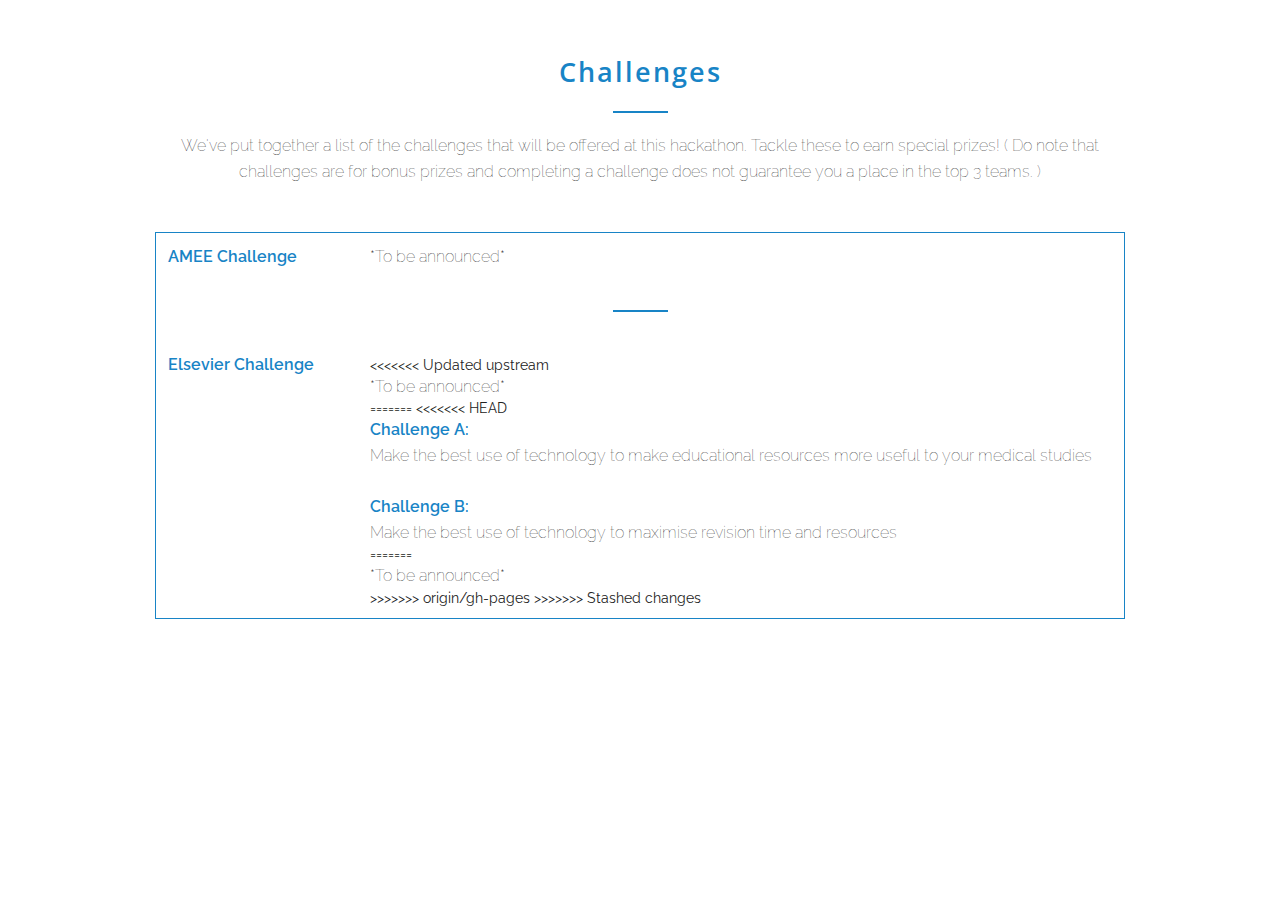
<file: challenge.html>
<html>
<head>
	<link rel="stylesheet" href="css/foundation.css" />
    <link rel="stylesheet" href="css/foundation-icons/foundation-icons.css" />
    <link rel="stylesheet" href="css/style.css" />
    
    <link href='http://fonts.googleapis.com/css?family=Raleway:400,300,600,800' rel='stylesheet' type='text/css'>
    <link href='http://fonts.googleapis.com/css?family=Open+Sans:400,600,700,800,300' rel='stylesheet' type='text/css'>
    
    <style>
    	body {
	    	padding-top: 50px;
	    	background-image: url("http://ameehacks.com/img/about-bg.png");
    	}
    	
    	b {
	    	font-weight: 600;
	    	color: #1884c6;
    	}
    	
    	table {
	    	border: 1px solid #1884c6;
	    	margin-bottom: 50px;
    	}
    	
    	table td {
	    	vertical-align: text-top;
    	}
    	
    	table tr:nth-of-type(even) {
	    	background: #ffffff;
    	}
    	
    	ul {
    		padding: 0;
	    	padding-left: 15px;
	    	padding-top: 5px;
    	}
    </style>
</head>

<body>
	<div class="row">
		<div class="large-12 columns">
			<h1>Challenges</h1>
			<hr/>
			<center><p>We've put together a list of the challenges that will be offered at this hackathon. Tackle these to earn special prizes! ( Do note that challenges are for bonus prizes and completing a challenge does not guarantee you a place in the top 3 teams. )</p></center>
			<br/><br/>
			
			<table width="100%">
				<tr>
					<td width="200px"><p><b>AMEE Challenge</b></p></td>
					<td><p>*To be announced*</p></td>
				</tr>	
				<tr><td colspan="2"><hr/></td></tr>
				<tr>
					<td width="200px"><p><b>Elsevier Challenge</b></p></td>
					<td>
<<<<<<< Updated upstream
						<p>*To be announced*</p>
=======
<<<<<<< HEAD
						<p>
							<b>Challenge A:</b><br/>
							Make the best use of technology to make educational resources more useful to your medical studies<br/><br/>
						</p>
						<p>
							<b>Challenge B:</b><br/>
							Make the best use of technology to maximise revision time and resources
						</p>
=======
						<p>*To be announced*</p>
>>>>>>> origin/gh-pages
>>>>>>> Stashed changes
					</td>
				</tr>	
			</table>
			
		</div>
	</div>
</body>

</html>
</file>
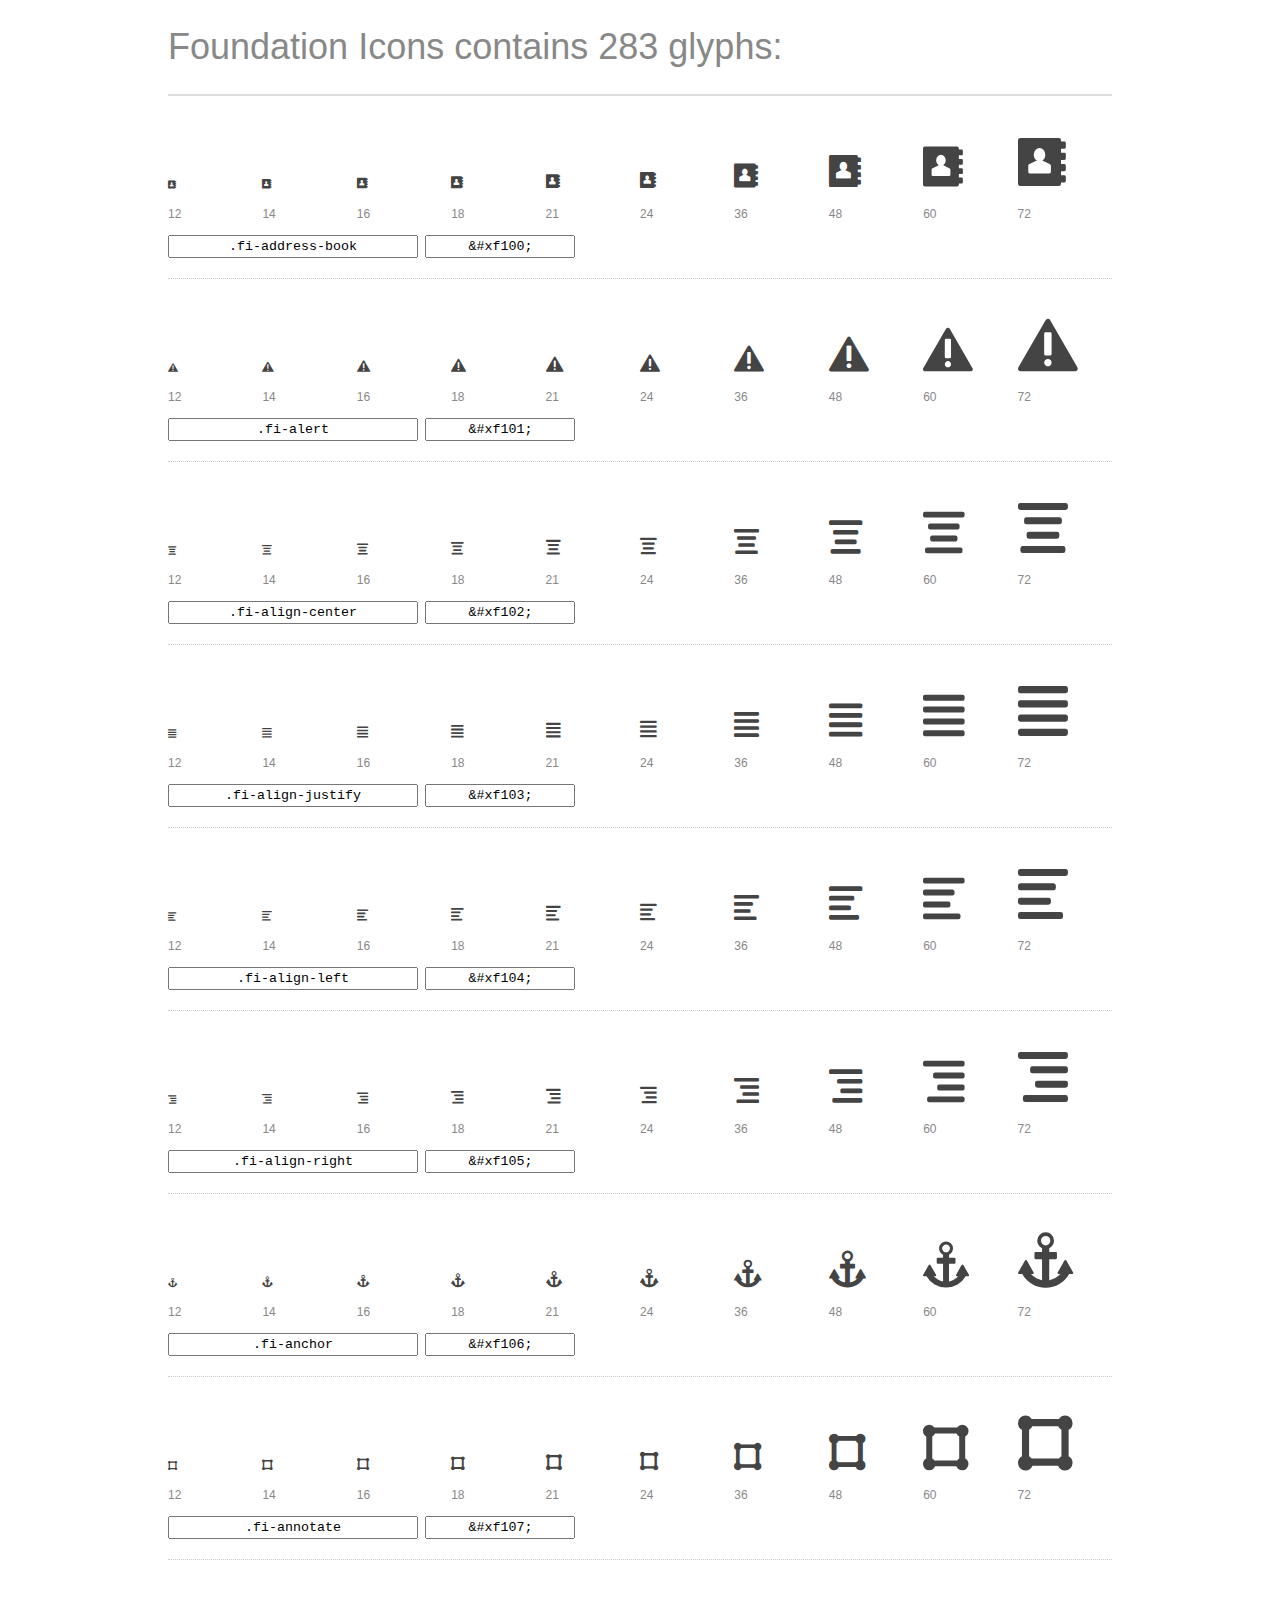
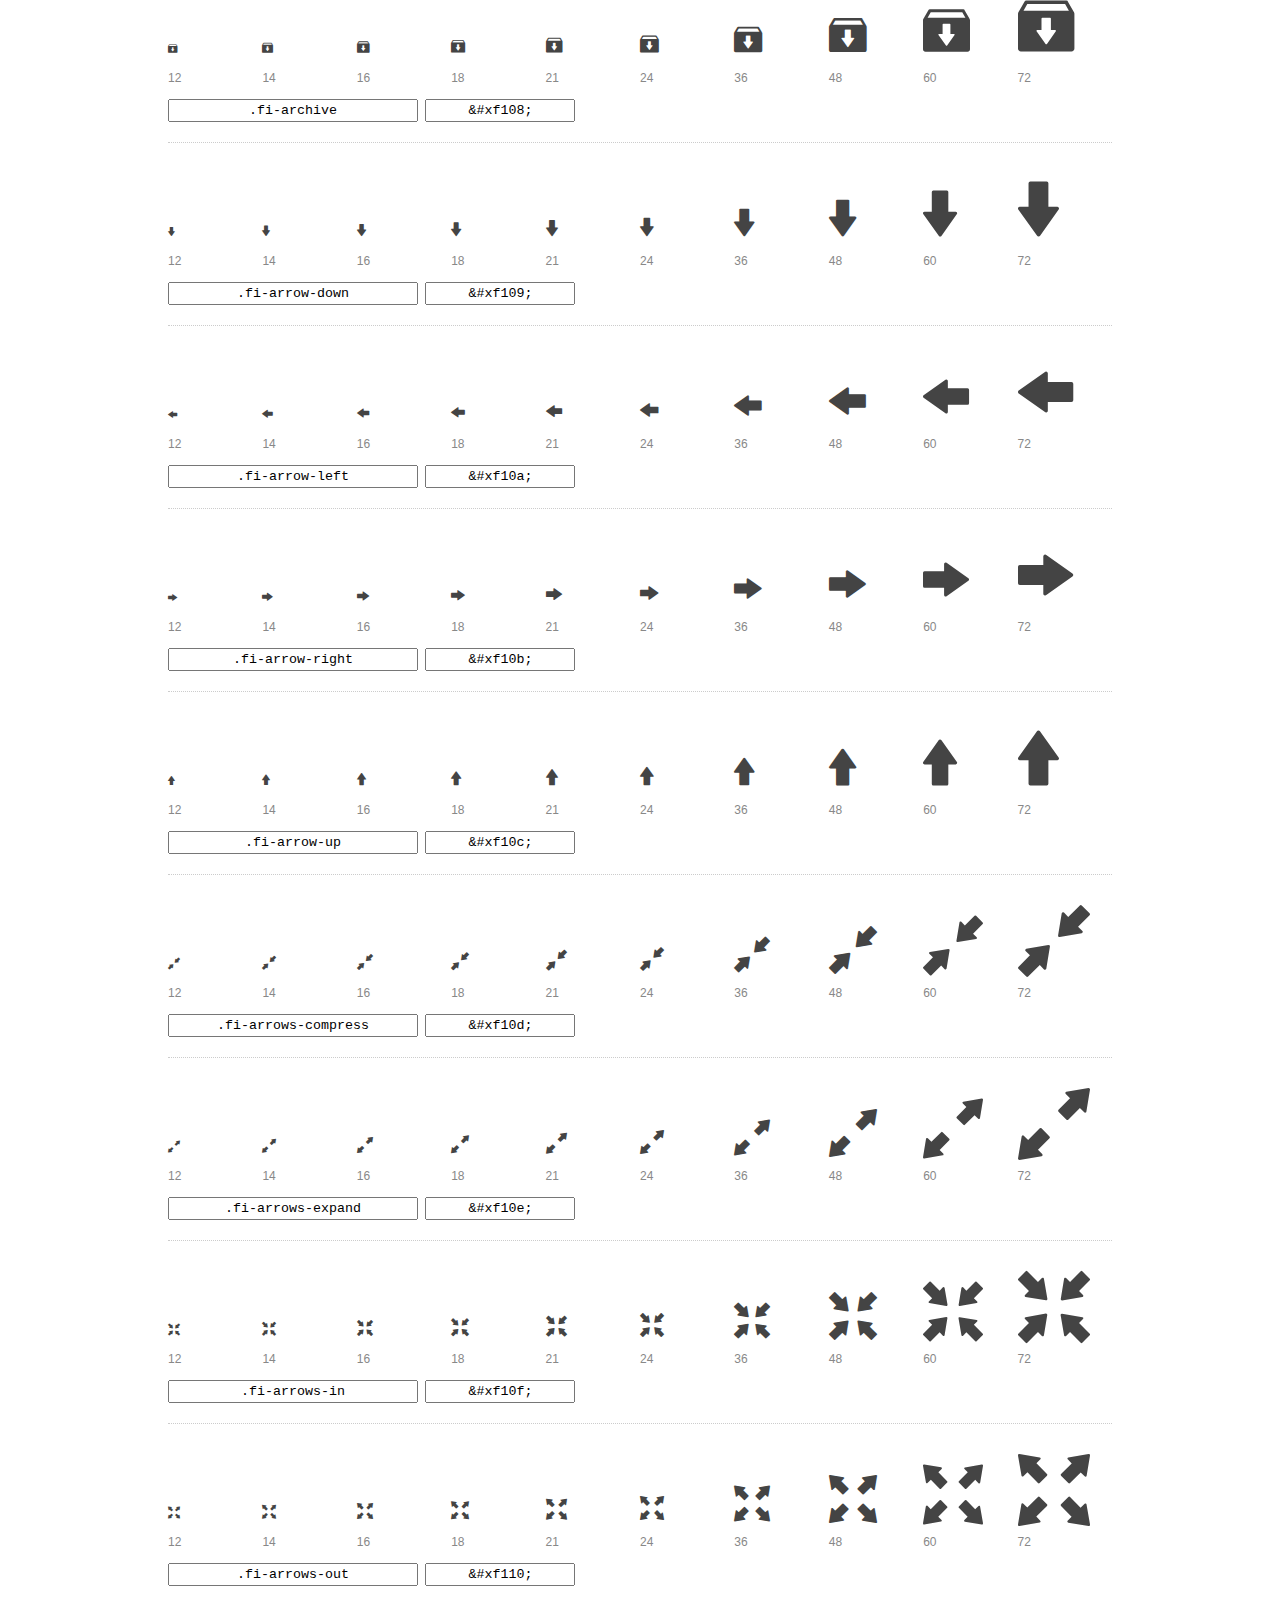
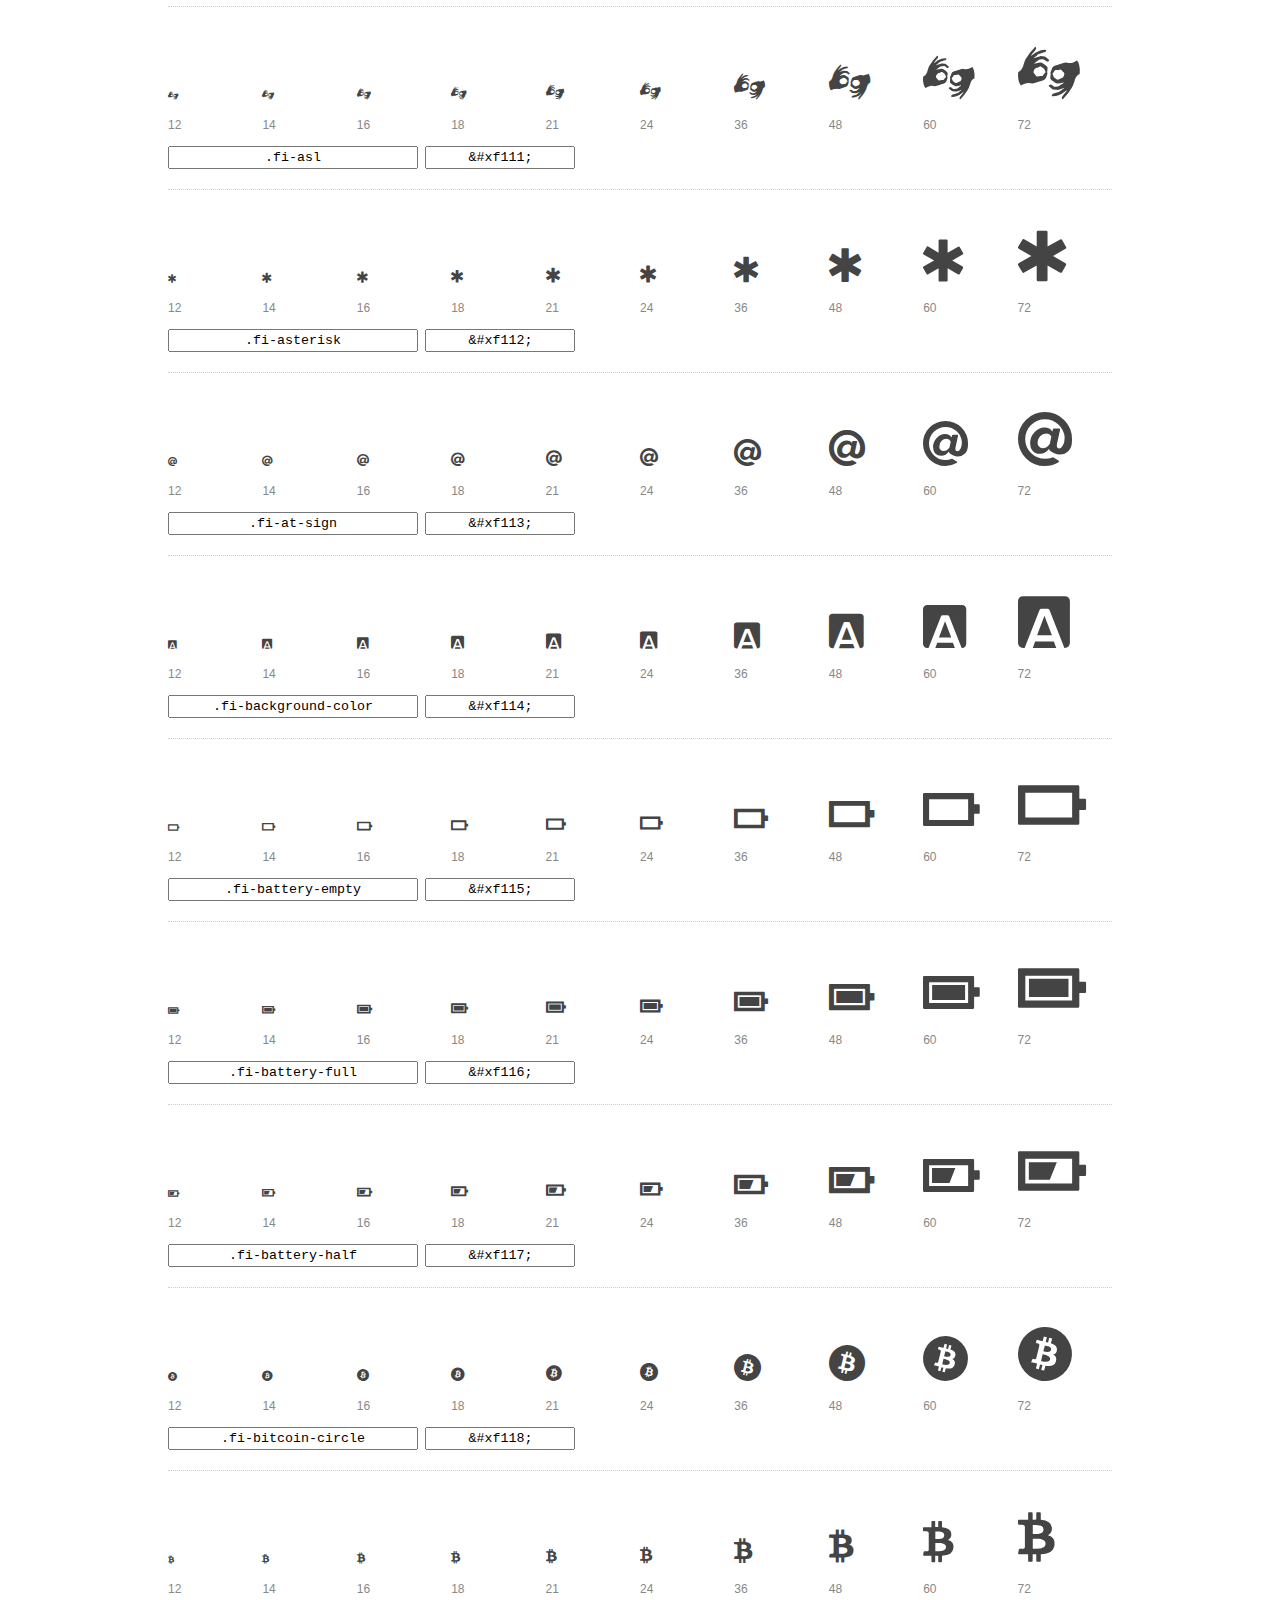
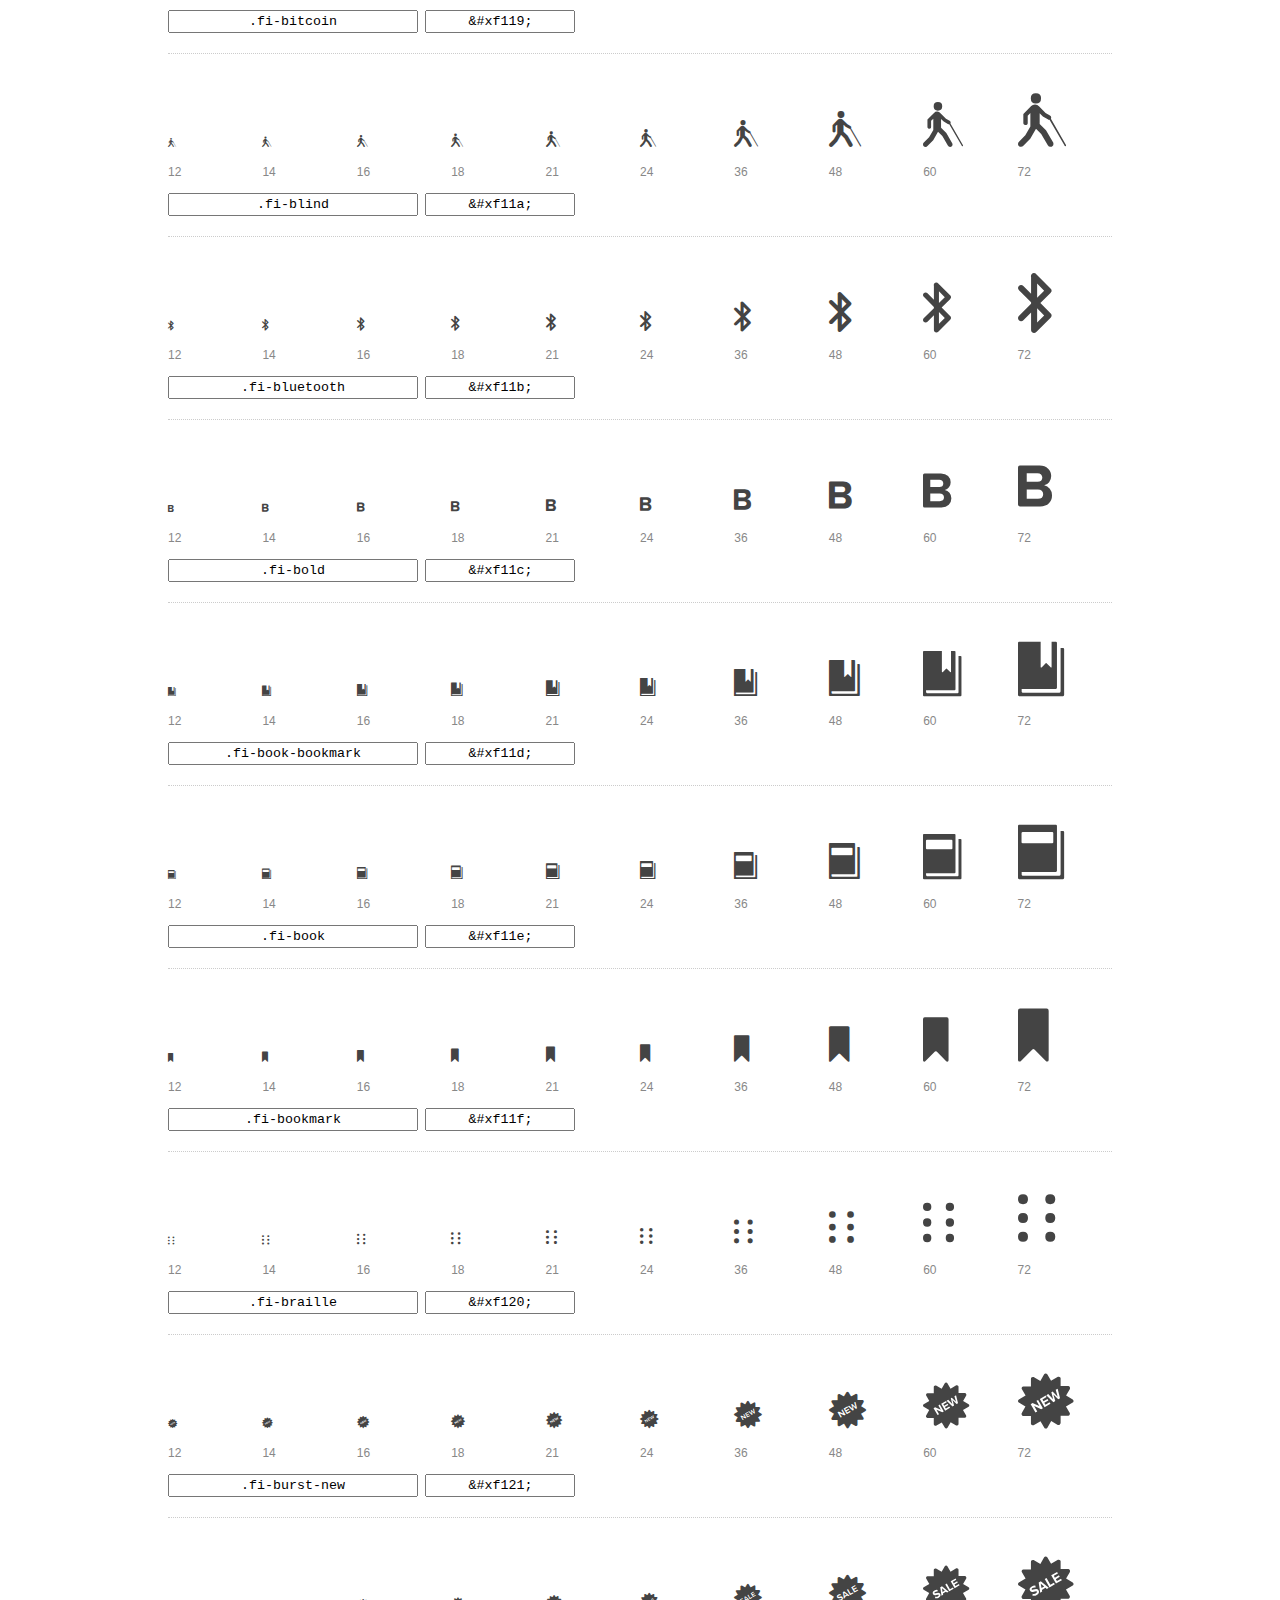
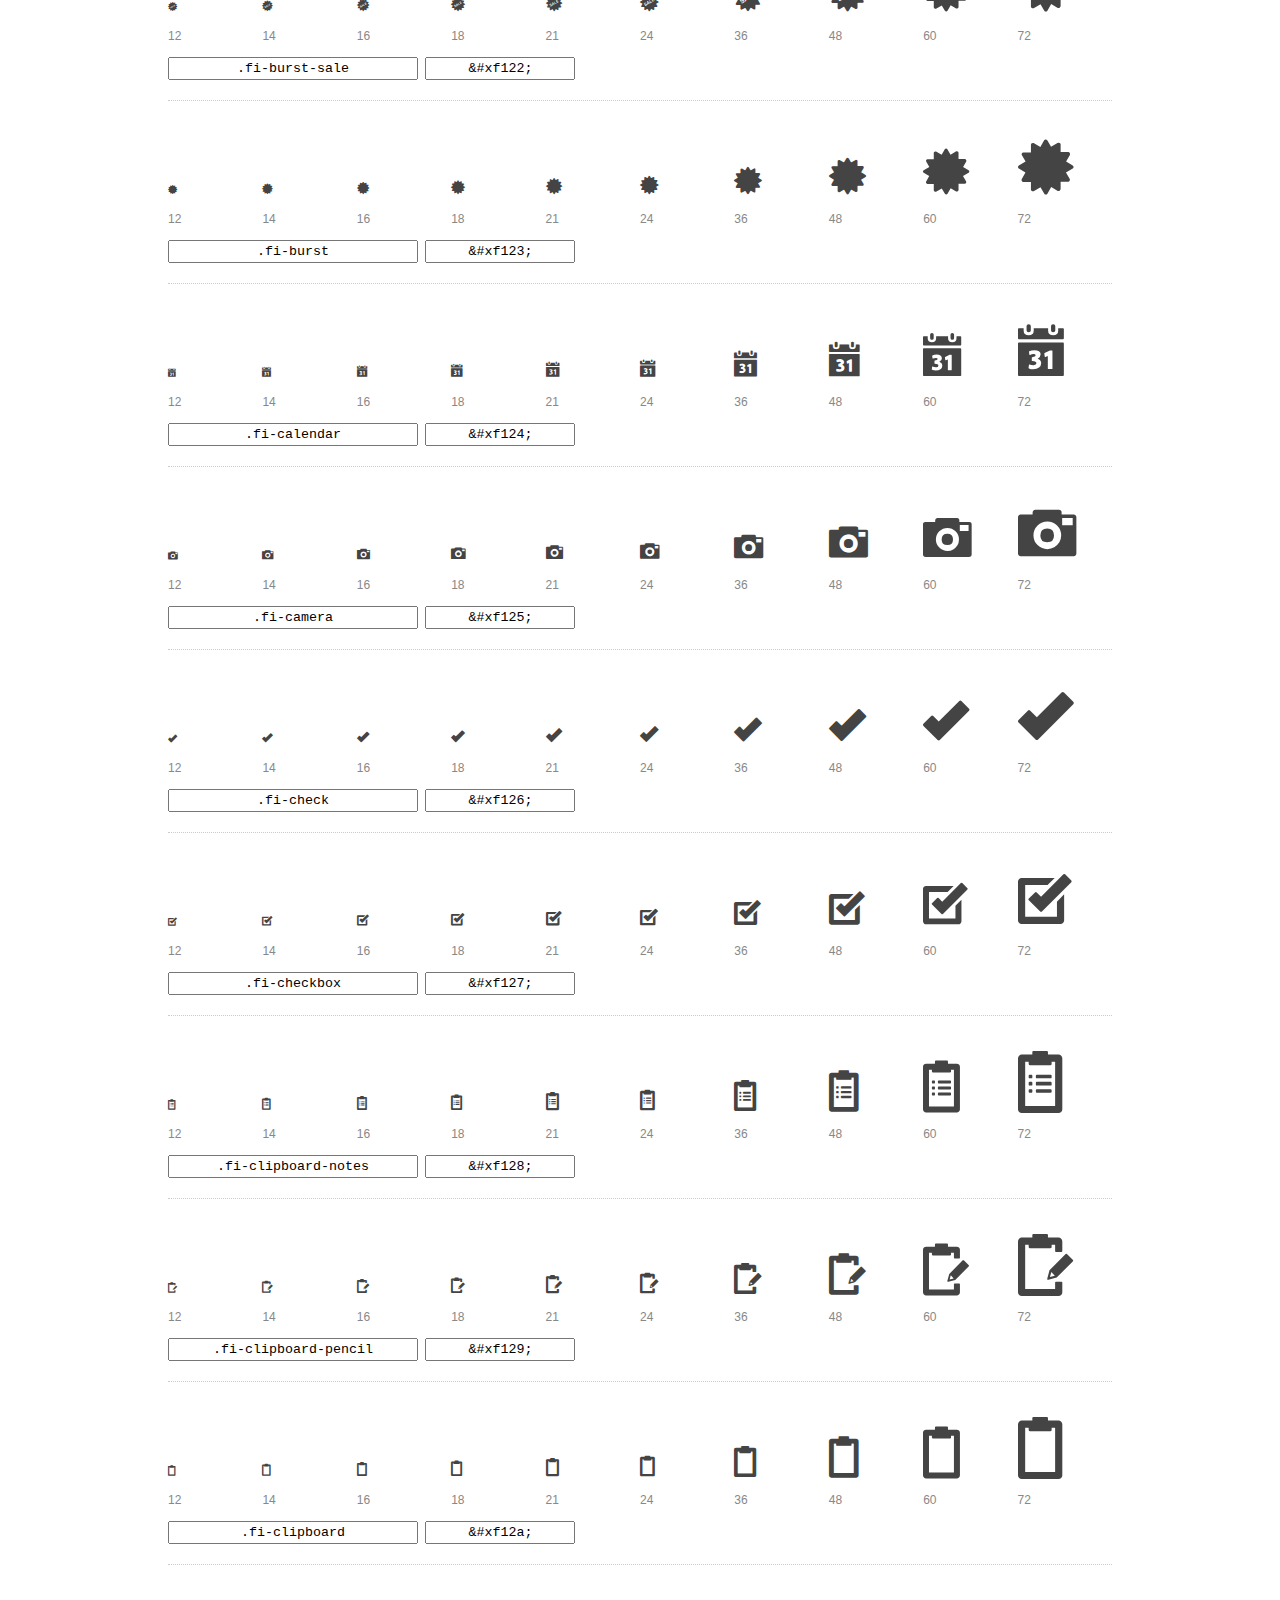
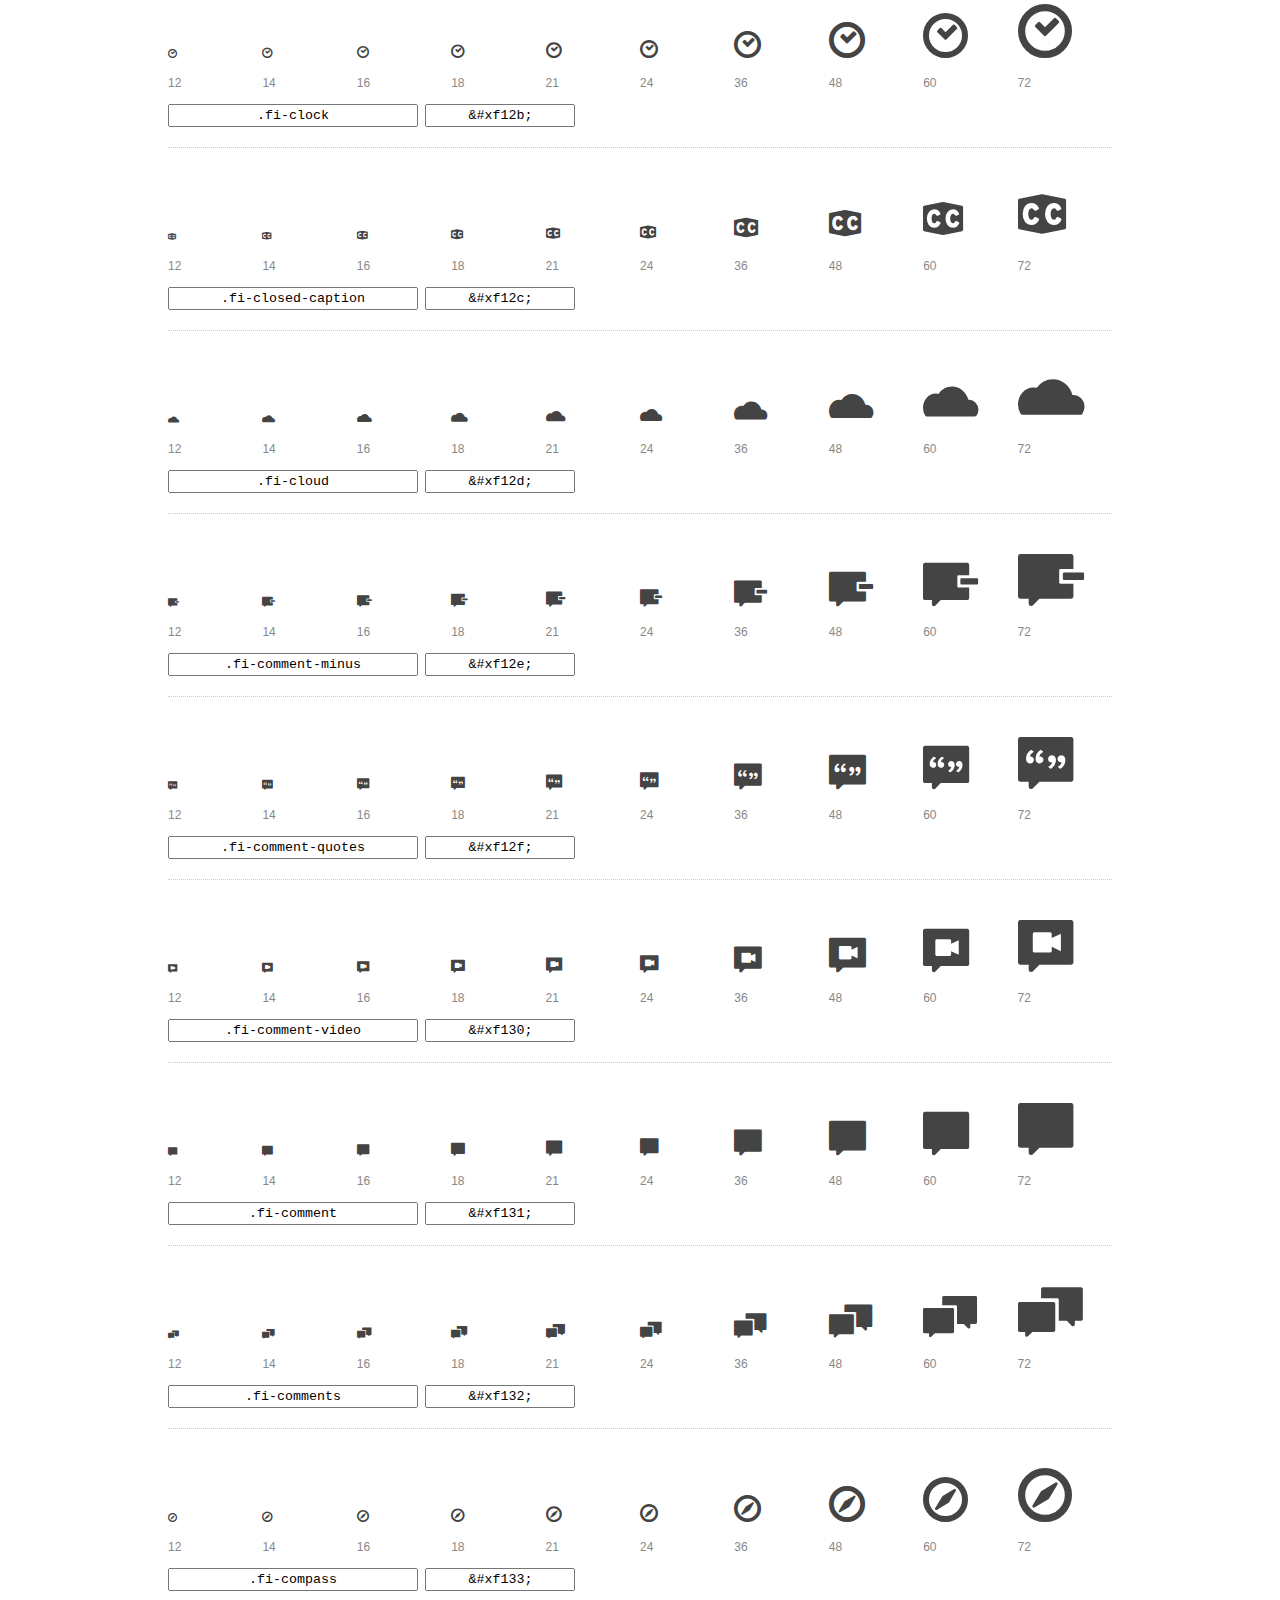
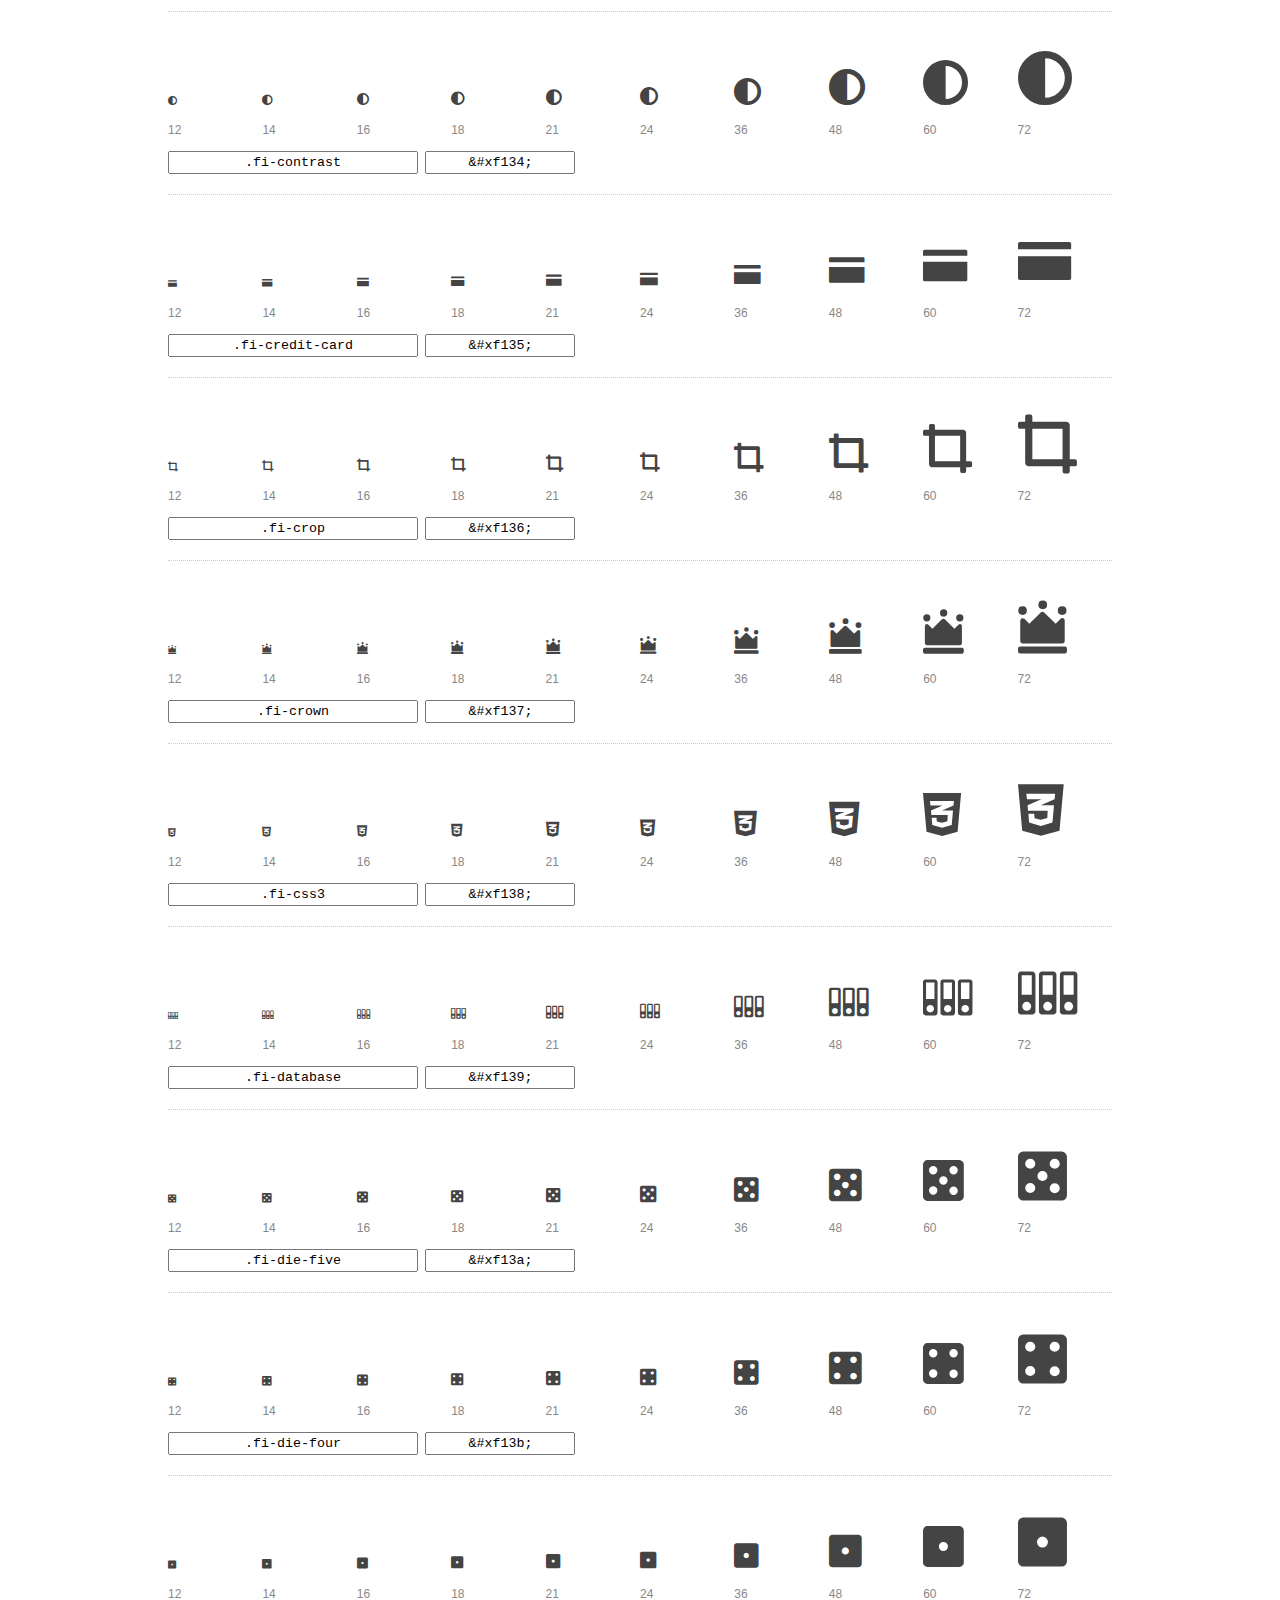
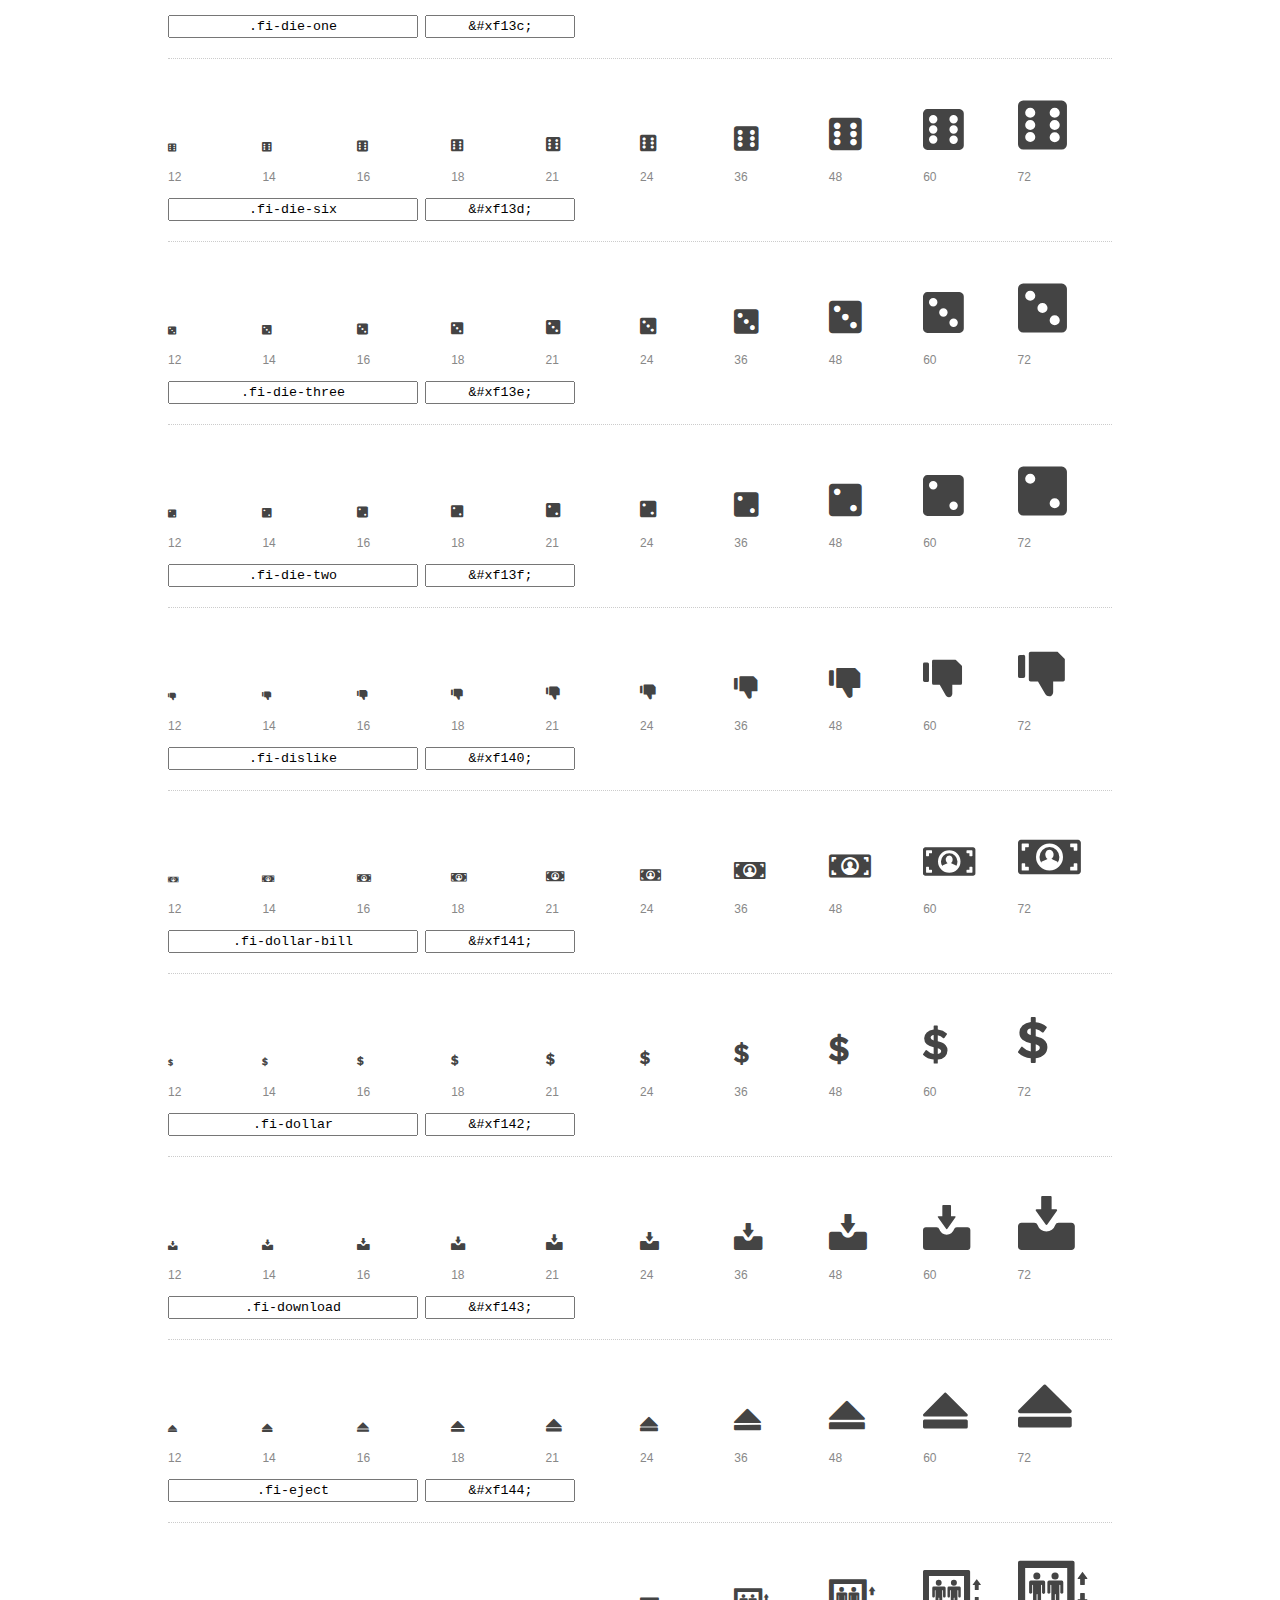
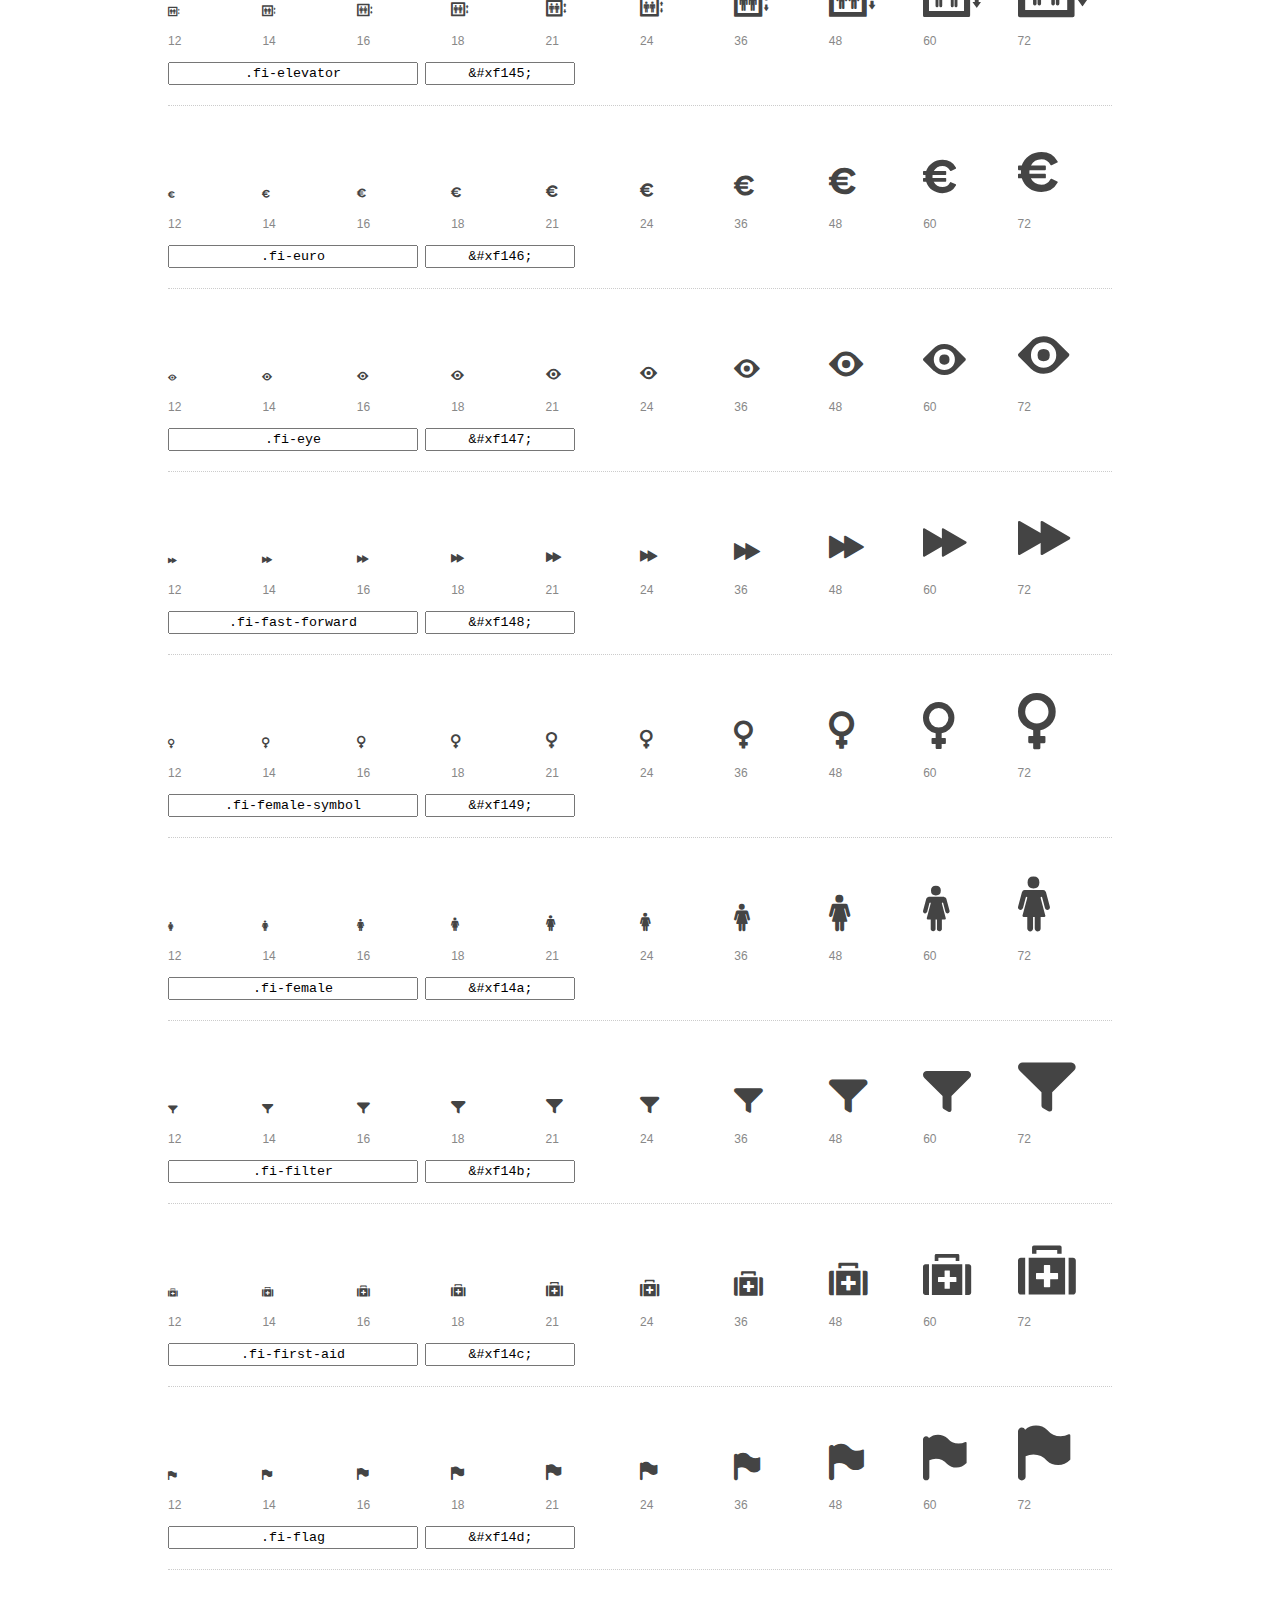
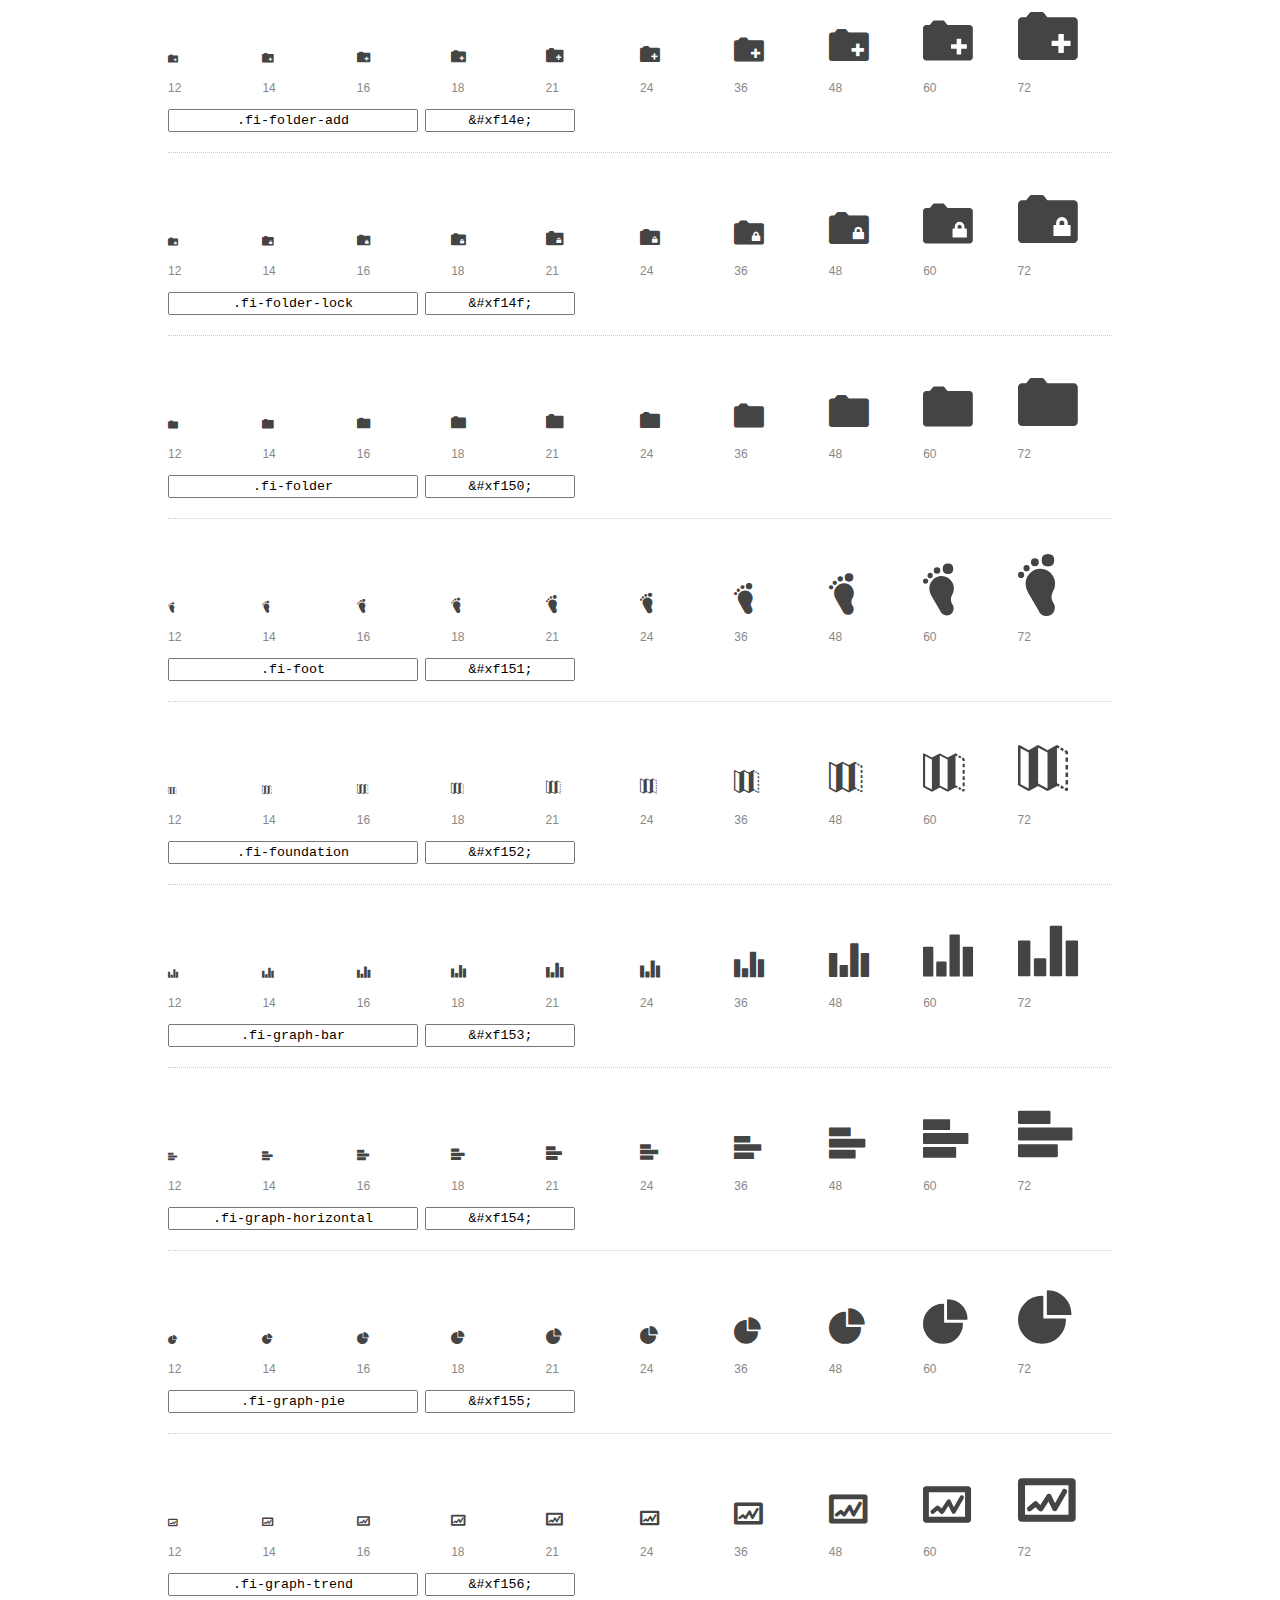
<file: css/foundation-icons/preview.html>
<!DOCTYPE html>
<html>
  <head>
    <title>Foundation Icons glyphs preview</title>
    <link rel="stylesheet" href="foundation-icons.css" />

    <style>
      * {
        -moz-box-sizing: border-box;
        -webkit-box-sizing: border-box;
        box-sizing: border-box;
        margin: 0;
        padding: 0;
      }

      body {
        background: #fff;
        color: #444;
        font: 16px/1.5 "Helvetica Neue", Helvetica, Arial, sans-serif;
      }

      a, 
      a:visited {
        color: #888;
        text-decoration: underline;
      }
      a:hover, 
      a:focus { color: #000; }

      h1 {
        border-bottom: 2px solid #ddd;
        color: #888;
        font-size: 36px;
        font-weight: 300;
        margin-bottom: 20px;
        padding: 20px 0;
      }

      .container {
        margin: 0 auto;
        min-width: 880px;
        padding: 0 40px;
        width: 80%;
      }

      .glyph {
        border-bottom: 1px dotted #ccc;
        padding: 10px 0 20px;
        margin-bottom: 20px;
      }

      .preview-glyphs { vertical-align: bottom; } 

      .preview-scale { 
        color: #888;
        font-size: 12px; 
        margin-top: 5px;
      }

      .step {
        display: inline-block;
        line-height: 1;
        width: 10%;
      }

      
      .size-12 { font-size: 12px; }
      
      .size-14 { font-size: 14px; }
      
      .size-16 { font-size: 16px; }
      
      .size-18 { font-size: 18px; }
      
      .size-21 { font-size: 21px; }
      
      .size-24 { font-size: 24px; }
      
      .size-36 { font-size: 36px; }
      
      .size-48 { font-size: 48px; }
      
      .size-60 { font-size: 60px; }
      
      .size-72 { font-size: 72px; }
      

      .usage { margin-top: 10px; }

      .usage input {
        font-family: monospace;
        margin-right: 3px;
        padding: 2px 5px;
        text-align: center;
      }

      .usage .point { width: 150px; }

      .usage .class { width: 250px; }

      .footer {
        color: #888;
        font-size: 12px;
        padding: 20px 0;
      }
    </style>

    <!--[if lte IE 8]><script src="http://html5shiv.googlecode.com/svn/trunk/html5.js"></script><![endif]-->
  </head>

  <body>
    <div class="container">
      <h1>Foundation Icons contains 283 glyphs:</h1> 

      
      <div class="glyph">
        <div class="preview-glyphs">
          <i class="step fi-address-book size-12"></i><i class="step fi-address-book size-14"></i><i class="step fi-address-book size-16"></i><i class="step fi-address-book size-18"></i><i class="step fi-address-book size-21"></i><i class="step fi-address-book size-24"></i><i class="step fi-address-book size-36"></i><i class="step fi-address-book size-48"></i><i class="step fi-address-book size-60"></i><i class="step fi-address-book size-72"></i>
        </div>
        <div class="preview-scale">
          <span class="step">12</span><span class="step">14</span><span class="step">16</span><span class="step">18</span><span class="step">21</span><span class="step">24</span><span class="step">36</span><span class="step">48</span><span class="step">60</span><span class="step">72</span> 
        </div>
        <div class="usage">
          <input class="class" type="text" readonly="readonly" onClick="this.select();" value=".fi-address-book" />
          <input class="point" type="text" readonly="readonly" onClick="this.select();" value="&amp;#xf100;" />
        </div>
      </div>
      
      <div class="glyph">
        <div class="preview-glyphs">
          <i class="step fi-alert size-12"></i><i class="step fi-alert size-14"></i><i class="step fi-alert size-16"></i><i class="step fi-alert size-18"></i><i class="step fi-alert size-21"></i><i class="step fi-alert size-24"></i><i class="step fi-alert size-36"></i><i class="step fi-alert size-48"></i><i class="step fi-alert size-60"></i><i class="step fi-alert size-72"></i>
        </div>
        <div class="preview-scale">
          <span class="step">12</span><span class="step">14</span><span class="step">16</span><span class="step">18</span><span class="step">21</span><span class="step">24</span><span class="step">36</span><span class="step">48</span><span class="step">60</span><span class="step">72</span> 
        </div>
        <div class="usage">
          <input class="class" type="text" readonly="readonly" onClick="this.select();" value=".fi-alert" />
          <input class="point" type="text" readonly="readonly" onClick="this.select();" value="&amp;#xf101;" />
        </div>
      </div>
      
      <div class="glyph">
        <div class="preview-glyphs">
          <i class="step fi-align-center size-12"></i><i class="step fi-align-center size-14"></i><i class="step fi-align-center size-16"></i><i class="step fi-align-center size-18"></i><i class="step fi-align-center size-21"></i><i class="step fi-align-center size-24"></i><i class="step fi-align-center size-36"></i><i class="step fi-align-center size-48"></i><i class="step fi-align-center size-60"></i><i class="step fi-align-center size-72"></i>
        </div>
        <div class="preview-scale">
          <span class="step">12</span><span class="step">14</span><span class="step">16</span><span class="step">18</span><span class="step">21</span><span class="step">24</span><span class="step">36</span><span class="step">48</span><span class="step">60</span><span class="step">72</span> 
        </div>
        <div class="usage">
          <input class="class" type="text" readonly="readonly" onClick="this.select();" value=".fi-align-center" />
          <input class="point" type="text" readonly="readonly" onClick="this.select();" value="&amp;#xf102;" />
        </div>
      </div>
      
      <div class="glyph">
        <div class="preview-glyphs">
          <i class="step fi-align-justify size-12"></i><i class="step fi-align-justify size-14"></i><i class="step fi-align-justify size-16"></i><i class="step fi-align-justify size-18"></i><i class="step fi-align-justify size-21"></i><i class="step fi-align-justify size-24"></i><i class="step fi-align-justify size-36"></i><i class="step fi-align-justify size-48"></i><i class="step fi-align-justify size-60"></i><i class="step fi-align-justify size-72"></i>
        </div>
        <div class="preview-scale">
          <span class="step">12</span><span class="step">14</span><span class="step">16</span><span class="step">18</span><span class="step">21</span><span class="step">24</span><span class="step">36</span><span class="step">48</span><span class="step">60</span><span class="step">72</span> 
        </div>
        <div class="usage">
          <input class="class" type="text" readonly="readonly" onClick="this.select();" value=".fi-align-justify" />
          <input class="point" type="text" readonly="readonly" onClick="this.select();" value="&amp;#xf103;" />
        </div>
      </div>
      
      <div class="glyph">
        <div class="preview-glyphs">
          <i class="step fi-align-left size-12"></i><i class="step fi-align-left size-14"></i><i class="step fi-align-left size-16"></i><i class="step fi-align-left size-18"></i><i class="step fi-align-left size-21"></i><i class="step fi-align-left size-24"></i><i class="step fi-align-left size-36"></i><i class="step fi-align-left size-48"></i><i class="step fi-align-left size-60"></i><i class="step fi-align-left size-72"></i>
        </div>
        <div class="preview-scale">
          <span class="step">12</span><span class="step">14</span><span class="step">16</span><span class="step">18</span><span class="step">21</span><span class="step">24</span><span class="step">36</span><span class="step">48</span><span class="step">60</span><span class="step">72</span> 
        </div>
        <div class="usage">
          <input class="class" type="text" readonly="readonly" onClick="this.select();" value=".fi-align-left" />
          <input class="point" type="text" readonly="readonly" onClick="this.select();" value="&amp;#xf104;" />
        </div>
      </div>
      
      <div class="glyph">
        <div class="preview-glyphs">
          <i class="step fi-align-right size-12"></i><i class="step fi-align-right size-14"></i><i class="step fi-align-right size-16"></i><i class="step fi-align-right size-18"></i><i class="step fi-align-right size-21"></i><i class="step fi-align-right size-24"></i><i class="step fi-align-right size-36"></i><i class="step fi-align-right size-48"></i><i class="step fi-align-right size-60"></i><i class="step fi-align-right size-72"></i>
        </div>
        <div class="preview-scale">
          <span class="step">12</span><span class="step">14</span><span class="step">16</span><span class="step">18</span><span class="step">21</span><span class="step">24</span><span class="step">36</span><span class="step">48</span><span class="step">60</span><span class="step">72</span> 
        </div>
        <div class="usage">
          <input class="class" type="text" readonly="readonly" onClick="this.select();" value=".fi-align-right" />
          <input class="point" type="text" readonly="readonly" onClick="this.select();" value="&amp;#xf105;" />
        </div>
      </div>
      
      <div class="glyph">
        <div class="preview-glyphs">
          <i class="step fi-anchor size-12"></i><i class="step fi-anchor size-14"></i><i class="step fi-anchor size-16"></i><i class="step fi-anchor size-18"></i><i class="step fi-anchor size-21"></i><i class="step fi-anchor size-24"></i><i class="step fi-anchor size-36"></i><i class="step fi-anchor size-48"></i><i class="step fi-anchor size-60"></i><i class="step fi-anchor size-72"></i>
        </div>
        <div class="preview-scale">
          <span class="step">12</span><span class="step">14</span><span class="step">16</span><span class="step">18</span><span class="step">21</span><span class="step">24</span><span class="step">36</span><span class="step">48</span><span class="step">60</span><span class="step">72</span> 
        </div>
        <div class="usage">
          <input class="class" type="text" readonly="readonly" onClick="this.select();" value=".fi-anchor" />
          <input class="point" type="text" readonly="readonly" onClick="this.select();" value="&amp;#xf106;" />
        </div>
      </div>
      
      <div class="glyph">
        <div class="preview-glyphs">
          <i class="step fi-annotate size-12"></i><i class="step fi-annotate size-14"></i><i class="step fi-annotate size-16"></i><i class="step fi-annotate size-18"></i><i class="step fi-annotate size-21"></i><i class="step fi-annotate size-24"></i><i class="step fi-annotate size-36"></i><i class="step fi-annotate size-48"></i><i class="step fi-annotate size-60"></i><i class="step fi-annotate size-72"></i>
        </div>
        <div class="preview-scale">
          <span class="step">12</span><span class="step">14</span><span class="step">16</span><span class="step">18</span><span class="step">21</span><span class="step">24</span><span class="step">36</span><span class="step">48</span><span class="step">60</span><span class="step">72</span> 
        </div>
        <div class="usage">
          <input class="class" type="text" readonly="readonly" onClick="this.select();" value=".fi-annotate" />
          <input class="point" type="text" readonly="readonly" onClick="this.select();" value="&amp;#xf107;" />
        </div>
      </div>
      
      <div class="glyph">
        <div class="preview-glyphs">
          <i class="step fi-archive size-12"></i><i class="step fi-archive size-14"></i><i class="step fi-archive size-16"></i><i class="step fi-archive size-18"></i><i class="step fi-archive size-21"></i><i class="step fi-archive size-24"></i><i class="step fi-archive size-36"></i><i class="step fi-archive size-48"></i><i class="step fi-archive size-60"></i><i class="step fi-archive size-72"></i>
        </div>
        <div class="preview-scale">
          <span class="step">12</span><span class="step">14</span><span class="step">16</span><span class="step">18</span><span class="step">21</span><span class="step">24</span><span class="step">36</span><span class="step">48</span><span class="step">60</span><span class="step">72</span> 
        </div>
        <div class="usage">
          <input class="class" type="text" readonly="readonly" onClick="this.select();" value=".fi-archive" />
          <input class="point" type="text" readonly="readonly" onClick="this.select();" value="&amp;#xf108;" />
        </div>
      </div>
      
      <div class="glyph">
        <div class="preview-glyphs">
          <i class="step fi-arrow-down size-12"></i><i class="step fi-arrow-down size-14"></i><i class="step fi-arrow-down size-16"></i><i class="step fi-arrow-down size-18"></i><i class="step fi-arrow-down size-21"></i><i class="step fi-arrow-down size-24"></i><i class="step fi-arrow-down size-36"></i><i class="step fi-arrow-down size-48"></i><i class="step fi-arrow-down size-60"></i><i class="step fi-arrow-down size-72"></i>
        </div>
        <div class="preview-scale">
          <span class="step">12</span><span class="step">14</span><span class="step">16</span><span class="step">18</span><span class="step">21</span><span class="step">24</span><span class="step">36</span><span class="step">48</span><span class="step">60</span><span class="step">72</span> 
        </div>
        <div class="usage">
          <input class="class" type="text" readonly="readonly" onClick="this.select();" value=".fi-arrow-down" />
          <input class="point" type="text" readonly="readonly" onClick="this.select();" value="&amp;#xf109;" />
        </div>
      </div>
      
      <div class="glyph">
        <div class="preview-glyphs">
          <i class="step fi-arrow-left size-12"></i><i class="step fi-arrow-left size-14"></i><i class="step fi-arrow-left size-16"></i><i class="step fi-arrow-left size-18"></i><i class="step fi-arrow-left size-21"></i><i class="step fi-arrow-left size-24"></i><i class="step fi-arrow-left size-36"></i><i class="step fi-arrow-left size-48"></i><i class="step fi-arrow-left size-60"></i><i class="step fi-arrow-left size-72"></i>
        </div>
        <div class="preview-scale">
          <span class="step">12</span><span class="step">14</span><span class="step">16</span><span class="step">18</span><span class="step">21</span><span class="step">24</span><span class="step">36</span><span class="step">48</span><span class="step">60</span><span class="step">72</span> 
        </div>
        <div class="usage">
          <input class="class" type="text" readonly="readonly" onClick="this.select();" value=".fi-arrow-left" />
          <input class="point" type="text" readonly="readonly" onClick="this.select();" value="&amp;#xf10a;" />
        </div>
      </div>
      
      <div class="glyph">
        <div class="preview-glyphs">
          <i class="step fi-arrow-right size-12"></i><i class="step fi-arrow-right size-14"></i><i class="step fi-arrow-right size-16"></i><i class="step fi-arrow-right size-18"></i><i class="step fi-arrow-right size-21"></i><i class="step fi-arrow-right size-24"></i><i class="step fi-arrow-right size-36"></i><i class="step fi-arrow-right size-48"></i><i class="step fi-arrow-right size-60"></i><i class="step fi-arrow-right size-72"></i>
        </div>
        <div class="preview-scale">
          <span class="step">12</span><span class="step">14</span><span class="step">16</span><span class="step">18</span><span class="step">21</span><span class="step">24</span><span class="step">36</span><span class="step">48</span><span class="step">60</span><span class="step">72</span> 
        </div>
        <div class="usage">
          <input class="class" type="text" readonly="readonly" onClick="this.select();" value=".fi-arrow-right" />
          <input class="point" type="text" readonly="readonly" onClick="this.select();" value="&amp;#xf10b;" />
        </div>
      </div>
      
      <div class="glyph">
        <div class="preview-glyphs">
          <i class="step fi-arrow-up size-12"></i><i class="step fi-arrow-up size-14"></i><i class="step fi-arrow-up size-16"></i><i class="step fi-arrow-up size-18"></i><i class="step fi-arrow-up size-21"></i><i class="step fi-arrow-up size-24"></i><i class="step fi-arrow-up size-36"></i><i class="step fi-arrow-up size-48"></i><i class="step fi-arrow-up size-60"></i><i class="step fi-arrow-up size-72"></i>
        </div>
        <div class="preview-scale">
          <span class="step">12</span><span class="step">14</span><span class="step">16</span><span class="step">18</span><span class="step">21</span><span class="step">24</span><span class="step">36</span><span class="step">48</span><span class="step">60</span><span class="step">72</span> 
        </div>
        <div class="usage">
          <input class="class" type="text" readonly="readonly" onClick="this.select();" value=".fi-arrow-up" />
          <input class="point" type="text" readonly="readonly" onClick="this.select();" value="&amp;#xf10c;" />
        </div>
      </div>
      
      <div class="glyph">
        <div class="preview-glyphs">
          <i class="step fi-arrows-compress size-12"></i><i class="step fi-arrows-compress size-14"></i><i class="step fi-arrows-compress size-16"></i><i class="step fi-arrows-compress size-18"></i><i class="step fi-arrows-compress size-21"></i><i class="step fi-arrows-compress size-24"></i><i class="step fi-arrows-compress size-36"></i><i class="step fi-arrows-compress size-48"></i><i class="step fi-arrows-compress size-60"></i><i class="step fi-arrows-compress size-72"></i>
        </div>
        <div class="preview-scale">
          <span class="step">12</span><span class="step">14</span><span class="step">16</span><span class="step">18</span><span class="step">21</span><span class="step">24</span><span class="step">36</span><span class="step">48</span><span class="step">60</span><span class="step">72</span> 
        </div>
        <div class="usage">
          <input class="class" type="text" readonly="readonly" onClick="this.select();" value=".fi-arrows-compress" />
          <input class="point" type="text" readonly="readonly" onClick="this.select();" value="&amp;#xf10d;" />
        </div>
      </div>
      
      <div class="glyph">
        <div class="preview-glyphs">
          <i class="step fi-arrows-expand size-12"></i><i class="step fi-arrows-expand size-14"></i><i class="step fi-arrows-expand size-16"></i><i class="step fi-arrows-expand size-18"></i><i class="step fi-arrows-expand size-21"></i><i class="step fi-arrows-expand size-24"></i><i class="step fi-arrows-expand size-36"></i><i class="step fi-arrows-expand size-48"></i><i class="step fi-arrows-expand size-60"></i><i class="step fi-arrows-expand size-72"></i>
        </div>
        <div class="preview-scale">
          <span class="step">12</span><span class="step">14</span><span class="step">16</span><span class="step">18</span><span class="step">21</span><span class="step">24</span><span class="step">36</span><span class="step">48</span><span class="step">60</span><span class="step">72</span> 
        </div>
        <div class="usage">
          <input class="class" type="text" readonly="readonly" onClick="this.select();" value=".fi-arrows-expand" />
          <input class="point" type="text" readonly="readonly" onClick="this.select();" value="&amp;#xf10e;" />
        </div>
      </div>
      
      <div class="glyph">
        <div class="preview-glyphs">
          <i class="step fi-arrows-in size-12"></i><i class="step fi-arrows-in size-14"></i><i class="step fi-arrows-in size-16"></i><i class="step fi-arrows-in size-18"></i><i class="step fi-arrows-in size-21"></i><i class="step fi-arrows-in size-24"></i><i class="step fi-arrows-in size-36"></i><i class="step fi-arrows-in size-48"></i><i class="step fi-arrows-in size-60"></i><i class="step fi-arrows-in size-72"></i>
        </div>
        <div class="preview-scale">
          <span class="step">12</span><span class="step">14</span><span class="step">16</span><span class="step">18</span><span class="step">21</span><span class="step">24</span><span class="step">36</span><span class="step">48</span><span class="step">60</span><span class="step">72</span> 
        </div>
        <div class="usage">
          <input class="class" type="text" readonly="readonly" onClick="this.select();" value=".fi-arrows-in" />
          <input class="point" type="text" readonly="readonly" onClick="this.select();" value="&amp;#xf10f;" />
        </div>
      </div>
      
      <div class="glyph">
        <div class="preview-glyphs">
          <i class="step fi-arrows-out size-12"></i><i class="step fi-arrows-out size-14"></i><i class="step fi-arrows-out size-16"></i><i class="step fi-arrows-out size-18"></i><i class="step fi-arrows-out size-21"></i><i class="step fi-arrows-out size-24"></i><i class="step fi-arrows-out size-36"></i><i class="step fi-arrows-out size-48"></i><i class="step fi-arrows-out size-60"></i><i class="step fi-arrows-out size-72"></i>
        </div>
        <div class="preview-scale">
          <span class="step">12</span><span class="step">14</span><span class="step">16</span><span class="step">18</span><span class="step">21</span><span class="step">24</span><span class="step">36</span><span class="step">48</span><span class="step">60</span><span class="step">72</span> 
        </div>
        <div class="usage">
          <input class="class" type="text" readonly="readonly" onClick="this.select();" value=".fi-arrows-out" />
          <input class="point" type="text" readonly="readonly" onClick="this.select();" value="&amp;#xf110;" />
        </div>
      </div>
      
      <div class="glyph">
        <div class="preview-glyphs">
          <i class="step fi-asl size-12"></i><i class="step fi-asl size-14"></i><i class="step fi-asl size-16"></i><i class="step fi-asl size-18"></i><i class="step fi-asl size-21"></i><i class="step fi-asl size-24"></i><i class="step fi-asl size-36"></i><i class="step fi-asl size-48"></i><i class="step fi-asl size-60"></i><i class="step fi-asl size-72"></i>
        </div>
        <div class="preview-scale">
          <span class="step">12</span><span class="step">14</span><span class="step">16</span><span class="step">18</span><span class="step">21</span><span class="step">24</span><span class="step">36</span><span class="step">48</span><span class="step">60</span><span class="step">72</span> 
        </div>
        <div class="usage">
          <input class="class" type="text" readonly="readonly" onClick="this.select();" value=".fi-asl" />
          <input class="point" type="text" readonly="readonly" onClick="this.select();" value="&amp;#xf111;" />
        </div>
      </div>
      
      <div class="glyph">
        <div class="preview-glyphs">
          <i class="step fi-asterisk size-12"></i><i class="step fi-asterisk size-14"></i><i class="step fi-asterisk size-16"></i><i class="step fi-asterisk size-18"></i><i class="step fi-asterisk size-21"></i><i class="step fi-asterisk size-24"></i><i class="step fi-asterisk size-36"></i><i class="step fi-asterisk size-48"></i><i class="step fi-asterisk size-60"></i><i class="step fi-asterisk size-72"></i>
        </div>
        <div class="preview-scale">
          <span class="step">12</span><span class="step">14</span><span class="step">16</span><span class="step">18</span><span class="step">21</span><span class="step">24</span><span class="step">36</span><span class="step">48</span><span class="step">60</span><span class="step">72</span> 
        </div>
        <div class="usage">
          <input class="class" type="text" readonly="readonly" onClick="this.select();" value=".fi-asterisk" />
          <input class="point" type="text" readonly="readonly" onClick="this.select();" value="&amp;#xf112;" />
        </div>
      </div>
      
      <div class="glyph">
        <div class="preview-glyphs">
          <i class="step fi-at-sign size-12"></i><i class="step fi-at-sign size-14"></i><i class="step fi-at-sign size-16"></i><i class="step fi-at-sign size-18"></i><i class="step fi-at-sign size-21"></i><i class="step fi-at-sign size-24"></i><i class="step fi-at-sign size-36"></i><i class="step fi-at-sign size-48"></i><i class="step fi-at-sign size-60"></i><i class="step fi-at-sign size-72"></i>
        </div>
        <div class="preview-scale">
          <span class="step">12</span><span class="step">14</span><span class="step">16</span><span class="step">18</span><span class="step">21</span><span class="step">24</span><span class="step">36</span><span class="step">48</span><span class="step">60</span><span class="step">72</span> 
        </div>
        <div class="usage">
          <input class="class" type="text" readonly="readonly" onClick="this.select();" value=".fi-at-sign" />
          <input class="point" type="text" readonly="readonly" onClick="this.select();" value="&amp;#xf113;" />
        </div>
      </div>
      
      <div class="glyph">
        <div class="preview-glyphs">
          <i class="step fi-background-color size-12"></i><i class="step fi-background-color size-14"></i><i class="step fi-background-color size-16"></i><i class="step fi-background-color size-18"></i><i class="step fi-background-color size-21"></i><i class="step fi-background-color size-24"></i><i class="step fi-background-color size-36"></i><i class="step fi-background-color size-48"></i><i class="step fi-background-color size-60"></i><i class="step fi-background-color size-72"></i>
        </div>
        <div class="preview-scale">
          <span class="step">12</span><span class="step">14</span><span class="step">16</span><span class="step">18</span><span class="step">21</span><span class="step">24</span><span class="step">36</span><span class="step">48</span><span class="step">60</span><span class="step">72</span> 
        </div>
        <div class="usage">
          <input class="class" type="text" readonly="readonly" onClick="this.select();" value=".fi-background-color" />
          <input class="point" type="text" readonly="readonly" onClick="this.select();" value="&amp;#xf114;" />
        </div>
      </div>
      
      <div class="glyph">
        <div class="preview-glyphs">
          <i class="step fi-battery-empty size-12"></i><i class="step fi-battery-empty size-14"></i><i class="step fi-battery-empty size-16"></i><i class="step fi-battery-empty size-18"></i><i class="step fi-battery-empty size-21"></i><i class="step fi-battery-empty size-24"></i><i class="step fi-battery-empty size-36"></i><i class="step fi-battery-empty size-48"></i><i class="step fi-battery-empty size-60"></i><i class="step fi-battery-empty size-72"></i>
        </div>
        <div class="preview-scale">
          <span class="step">12</span><span class="step">14</span><span class="step">16</span><span class="step">18</span><span class="step">21</span><span class="step">24</span><span class="step">36</span><span class="step">48</span><span class="step">60</span><span class="step">72</span> 
        </div>
        <div class="usage">
          <input class="class" type="text" readonly="readonly" onClick="this.select();" value=".fi-battery-empty" />
          <input class="point" type="text" readonly="readonly" onClick="this.select();" value="&amp;#xf115;" />
        </div>
      </div>
      
      <div class="glyph">
        <div class="preview-glyphs">
          <i class="step fi-battery-full size-12"></i><i class="step fi-battery-full size-14"></i><i class="step fi-battery-full size-16"></i><i class="step fi-battery-full size-18"></i><i class="step fi-battery-full size-21"></i><i class="step fi-battery-full size-24"></i><i class="step fi-battery-full size-36"></i><i class="step fi-battery-full size-48"></i><i class="step fi-battery-full size-60"></i><i class="step fi-battery-full size-72"></i>
        </div>
        <div class="preview-scale">
          <span class="step">12</span><span class="step">14</span><span class="step">16</span><span class="step">18</span><span class="step">21</span><span class="step">24</span><span class="step">36</span><span class="step">48</span><span class="step">60</span><span class="step">72</span> 
        </div>
        <div class="usage">
          <input class="class" type="text" readonly="readonly" onClick="this.select();" value=".fi-battery-full" />
          <input class="point" type="text" readonly="readonly" onClick="this.select();" value="&amp;#xf116;" />
        </div>
      </div>
      
      <div class="glyph">
        <div class="preview-glyphs">
          <i class="step fi-battery-half size-12"></i><i class="step fi-battery-half size-14"></i><i class="step fi-battery-half size-16"></i><i class="step fi-battery-half size-18"></i><i class="step fi-battery-half size-21"></i><i class="step fi-battery-half size-24"></i><i class="step fi-battery-half size-36"></i><i class="step fi-battery-half size-48"></i><i class="step fi-battery-half size-60"></i><i class="step fi-battery-half size-72"></i>
        </div>
        <div class="preview-scale">
          <span class="step">12</span><span class="step">14</span><span class="step">16</span><span class="step">18</span><span class="step">21</span><span class="step">24</span><span class="step">36</span><span class="step">48</span><span class="step">60</span><span class="step">72</span> 
        </div>
        <div class="usage">
          <input class="class" type="text" readonly="readonly" onClick="this.select();" value=".fi-battery-half" />
          <input class="point" type="text" readonly="readonly" onClick="this.select();" value="&amp;#xf117;" />
        </div>
      </div>
      
      <div class="glyph">
        <div class="preview-glyphs">
          <i class="step fi-bitcoin-circle size-12"></i><i class="step fi-bitcoin-circle size-14"></i><i class="step fi-bitcoin-circle size-16"></i><i class="step fi-bitcoin-circle size-18"></i><i class="step fi-bitcoin-circle size-21"></i><i class="step fi-bitcoin-circle size-24"></i><i class="step fi-bitcoin-circle size-36"></i><i class="step fi-bitcoin-circle size-48"></i><i class="step fi-bitcoin-circle size-60"></i><i class="step fi-bitcoin-circle size-72"></i>
        </div>
        <div class="preview-scale">
          <span class="step">12</span><span class="step">14</span><span class="step">16</span><span class="step">18</span><span class="step">21</span><span class="step">24</span><span class="step">36</span><span class="step">48</span><span class="step">60</span><span class="step">72</span> 
        </div>
        <div class="usage">
          <input class="class" type="text" readonly="readonly" onClick="this.select();" value=".fi-bitcoin-circle" />
          <input class="point" type="text" readonly="readonly" onClick="this.select();" value="&amp;#xf118;" />
        </div>
      </div>
      
      <div class="glyph">
        <div class="preview-glyphs">
          <i class="step fi-bitcoin size-12"></i><i class="step fi-bitcoin size-14"></i><i class="step fi-bitcoin size-16"></i><i class="step fi-bitcoin size-18"></i><i class="step fi-bitcoin size-21"></i><i class="step fi-bitcoin size-24"></i><i class="step fi-bitcoin size-36"></i><i class="step fi-bitcoin size-48"></i><i class="step fi-bitcoin size-60"></i><i class="step fi-bitcoin size-72"></i>
        </div>
        <div class="preview-scale">
          <span class="step">12</span><span class="step">14</span><span class="step">16</span><span class="step">18</span><span class="step">21</span><span class="step">24</span><span class="step">36</span><span class="step">48</span><span class="step">60</span><span class="step">72</span> 
        </div>
        <div class="usage">
          <input class="class" type="text" readonly="readonly" onClick="this.select();" value=".fi-bitcoin" />
          <input class="point" type="text" readonly="readonly" onClick="this.select();" value="&amp;#xf119;" />
        </div>
      </div>
      
      <div class="glyph">
        <div class="preview-glyphs">
          <i class="step fi-blind size-12"></i><i class="step fi-blind size-14"></i><i class="step fi-blind size-16"></i><i class="step fi-blind size-18"></i><i class="step fi-blind size-21"></i><i class="step fi-blind size-24"></i><i class="step fi-blind size-36"></i><i class="step fi-blind size-48"></i><i class="step fi-blind size-60"></i><i class="step fi-blind size-72"></i>
        </div>
        <div class="preview-scale">
          <span class="step">12</span><span class="step">14</span><span class="step">16</span><span class="step">18</span><span class="step">21</span><span class="step">24</span><span class="step">36</span><span class="step">48</span><span class="step">60</span><span class="step">72</span> 
        </div>
        <div class="usage">
          <input class="class" type="text" readonly="readonly" onClick="this.select();" value=".fi-blind" />
          <input class="point" type="text" readonly="readonly" onClick="this.select();" value="&amp;#xf11a;" />
        </div>
      </div>
      
      <div class="glyph">
        <div class="preview-glyphs">
          <i class="step fi-bluetooth size-12"></i><i class="step fi-bluetooth size-14"></i><i class="step fi-bluetooth size-16"></i><i class="step fi-bluetooth size-18"></i><i class="step fi-bluetooth size-21"></i><i class="step fi-bluetooth size-24"></i><i class="step fi-bluetooth size-36"></i><i class="step fi-bluetooth size-48"></i><i class="step fi-bluetooth size-60"></i><i class="step fi-bluetooth size-72"></i>
        </div>
        <div class="preview-scale">
          <span class="step">12</span><span class="step">14</span><span class="step">16</span><span class="step">18</span><span class="step">21</span><span class="step">24</span><span class="step">36</span><span class="step">48</span><span class="step">60</span><span class="step">72</span> 
        </div>
        <div class="usage">
          <input class="class" type="text" readonly="readonly" onClick="this.select();" value=".fi-bluetooth" />
          <input class="point" type="text" readonly="readonly" onClick="this.select();" value="&amp;#xf11b;" />
        </div>
      </div>
      
      <div class="glyph">
        <div class="preview-glyphs">
          <i class="step fi-bold size-12"></i><i class="step fi-bold size-14"></i><i class="step fi-bold size-16"></i><i class="step fi-bold size-18"></i><i class="step fi-bold size-21"></i><i class="step fi-bold size-24"></i><i class="step fi-bold size-36"></i><i class="step fi-bold size-48"></i><i class="step fi-bold size-60"></i><i class="step fi-bold size-72"></i>
        </div>
        <div class="preview-scale">
          <span class="step">12</span><span class="step">14</span><span class="step">16</span><span class="step">18</span><span class="step">21</span><span class="step">24</span><span class="step">36</span><span class="step">48</span><span class="step">60</span><span class="step">72</span> 
        </div>
        <div class="usage">
          <input class="class" type="text" readonly="readonly" onClick="this.select();" value=".fi-bold" />
          <input class="point" type="text" readonly="readonly" onClick="this.select();" value="&amp;#xf11c;" />
        </div>
      </div>
      
      <div class="glyph">
        <div class="preview-glyphs">
          <i class="step fi-book-bookmark size-12"></i><i class="step fi-book-bookmark size-14"></i><i class="step fi-book-bookmark size-16"></i><i class="step fi-book-bookmark size-18"></i><i class="step fi-book-bookmark size-21"></i><i class="step fi-book-bookmark size-24"></i><i class="step fi-book-bookmark size-36"></i><i class="step fi-book-bookmark size-48"></i><i class="step fi-book-bookmark size-60"></i><i class="step fi-book-bookmark size-72"></i>
        </div>
        <div class="preview-scale">
          <span class="step">12</span><span class="step">14</span><span class="step">16</span><span class="step">18</span><span class="step">21</span><span class="step">24</span><span class="step">36</span><span class="step">48</span><span class="step">60</span><span class="step">72</span> 
        </div>
        <div class="usage">
          <input class="class" type="text" readonly="readonly" onClick="this.select();" value=".fi-book-bookmark" />
          <input class="point" type="text" readonly="readonly" onClick="this.select();" value="&amp;#xf11d;" />
        </div>
      </div>
      
      <div class="glyph">
        <div class="preview-glyphs">
          <i class="step fi-book size-12"></i><i class="step fi-book size-14"></i><i class="step fi-book size-16"></i><i class="step fi-book size-18"></i><i class="step fi-book size-21"></i><i class="step fi-book size-24"></i><i class="step fi-book size-36"></i><i class="step fi-book size-48"></i><i class="step fi-book size-60"></i><i class="step fi-book size-72"></i>
        </div>
        <div class="preview-scale">
          <span class="step">12</span><span class="step">14</span><span class="step">16</span><span class="step">18</span><span class="step">21</span><span class="step">24</span><span class="step">36</span><span class="step">48</span><span class="step">60</span><span class="step">72</span> 
        </div>
        <div class="usage">
          <input class="class" type="text" readonly="readonly" onClick="this.select();" value=".fi-book" />
          <input class="point" type="text" readonly="readonly" onClick="this.select();" value="&amp;#xf11e;" />
        </div>
      </div>
      
      <div class="glyph">
        <div class="preview-glyphs">
          <i class="step fi-bookmark size-12"></i><i class="step fi-bookmark size-14"></i><i class="step fi-bookmark size-16"></i><i class="step fi-bookmark size-18"></i><i class="step fi-bookmark size-21"></i><i class="step fi-bookmark size-24"></i><i class="step fi-bookmark size-36"></i><i class="step fi-bookmark size-48"></i><i class="step fi-bookmark size-60"></i><i class="step fi-bookmark size-72"></i>
        </div>
        <div class="preview-scale">
          <span class="step">12</span><span class="step">14</span><span class="step">16</span><span class="step">18</span><span class="step">21</span><span class="step">24</span><span class="step">36</span><span class="step">48</span><span class="step">60</span><span class="step">72</span> 
        </div>
        <div class="usage">
          <input class="class" type="text" readonly="readonly" onClick="this.select();" value=".fi-bookmark" />
          <input class="point" type="text" readonly="readonly" onClick="this.select();" value="&amp;#xf11f;" />
        </div>
      </div>
      
      <div class="glyph">
        <div class="preview-glyphs">
          <i class="step fi-braille size-12"></i><i class="step fi-braille size-14"></i><i class="step fi-braille size-16"></i><i class="step fi-braille size-18"></i><i class="step fi-braille size-21"></i><i class="step fi-braille size-24"></i><i class="step fi-braille size-36"></i><i class="step fi-braille size-48"></i><i class="step fi-braille size-60"></i><i class="step fi-braille size-72"></i>
        </div>
        <div class="preview-scale">
          <span class="step">12</span><span class="step">14</span><span class="step">16</span><span class="step">18</span><span class="step">21</span><span class="step">24</span><span class="step">36</span><span class="step">48</span><span class="step">60</span><span class="step">72</span> 
        </div>
        <div class="usage">
          <input class="class" type="text" readonly="readonly" onClick="this.select();" value=".fi-braille" />
          <input class="point" type="text" readonly="readonly" onClick="this.select();" value="&amp;#xf120;" />
        </div>
      </div>
      
      <div class="glyph">
        <div class="preview-glyphs">
          <i class="step fi-burst-new size-12"></i><i class="step fi-burst-new size-14"></i><i class="step fi-burst-new size-16"></i><i class="step fi-burst-new size-18"></i><i class="step fi-burst-new size-21"></i><i class="step fi-burst-new size-24"></i><i class="step fi-burst-new size-36"></i><i class="step fi-burst-new size-48"></i><i class="step fi-burst-new size-60"></i><i class="step fi-burst-new size-72"></i>
        </div>
        <div class="preview-scale">
          <span class="step">12</span><span class="step">14</span><span class="step">16</span><span class="step">18</span><span class="step">21</span><span class="step">24</span><span class="step">36</span><span class="step">48</span><span class="step">60</span><span class="step">72</span> 
        </div>
        <div class="usage">
          <input class="class" type="text" readonly="readonly" onClick="this.select();" value=".fi-burst-new" />
          <input class="point" type="text" readonly="readonly" onClick="this.select();" value="&amp;#xf121;" />
        </div>
      </div>
      
      <div class="glyph">
        <div class="preview-glyphs">
          <i class="step fi-burst-sale size-12"></i><i class="step fi-burst-sale size-14"></i><i class="step fi-burst-sale size-16"></i><i class="step fi-burst-sale size-18"></i><i class="step fi-burst-sale size-21"></i><i class="step fi-burst-sale size-24"></i><i class="step fi-burst-sale size-36"></i><i class="step fi-burst-sale size-48"></i><i class="step fi-burst-sale size-60"></i><i class="step fi-burst-sale size-72"></i>
        </div>
        <div class="preview-scale">
          <span class="step">12</span><span class="step">14</span><span class="step">16</span><span class="step">18</span><span class="step">21</span><span class="step">24</span><span class="step">36</span><span class="step">48</span><span class="step">60</span><span class="step">72</span> 
        </div>
        <div class="usage">
          <input class="class" type="text" readonly="readonly" onClick="this.select();" value=".fi-burst-sale" />
          <input class="point" type="text" readonly="readonly" onClick="this.select();" value="&amp;#xf122;" />
        </div>
      </div>
      
      <div class="glyph">
        <div class="preview-glyphs">
          <i class="step fi-burst size-12"></i><i class="step fi-burst size-14"></i><i class="step fi-burst size-16"></i><i class="step fi-burst size-18"></i><i class="step fi-burst size-21"></i><i class="step fi-burst size-24"></i><i class="step fi-burst size-36"></i><i class="step fi-burst size-48"></i><i class="step fi-burst size-60"></i><i class="step fi-burst size-72"></i>
        </div>
        <div class="preview-scale">
          <span class="step">12</span><span class="step">14</span><span class="step">16</span><span class="step">18</span><span class="step">21</span><span class="step">24</span><span class="step">36</span><span class="step">48</span><span class="step">60</span><span class="step">72</span> 
        </div>
        <div class="usage">
          <input class="class" type="text" readonly="readonly" onClick="this.select();" value=".fi-burst" />
          <input class="point" type="text" readonly="readonly" onClick="this.select();" value="&amp;#xf123;" />
        </div>
      </div>
      
      <div class="glyph">
        <div class="preview-glyphs">
          <i class="step fi-calendar size-12"></i><i class="step fi-calendar size-14"></i><i class="step fi-calendar size-16"></i><i class="step fi-calendar size-18"></i><i class="step fi-calendar size-21"></i><i class="step fi-calendar size-24"></i><i class="step fi-calendar size-36"></i><i class="step fi-calendar size-48"></i><i class="step fi-calendar size-60"></i><i class="step fi-calendar size-72"></i>
        </div>
        <div class="preview-scale">
          <span class="step">12</span><span class="step">14</span><span class="step">16</span><span class="step">18</span><span class="step">21</span><span class="step">24</span><span class="step">36</span><span class="step">48</span><span class="step">60</span><span class="step">72</span> 
        </div>
        <div class="usage">
          <input class="class" type="text" readonly="readonly" onClick="this.select();" value=".fi-calendar" />
          <input class="point" type="text" readonly="readonly" onClick="this.select();" value="&amp;#xf124;" />
        </div>
      </div>
      
      <div class="glyph">
        <div class="preview-glyphs">
          <i class="step fi-camera size-12"></i><i class="step fi-camera size-14"></i><i class="step fi-camera size-16"></i><i class="step fi-camera size-18"></i><i class="step fi-camera size-21"></i><i class="step fi-camera size-24"></i><i class="step fi-camera size-36"></i><i class="step fi-camera size-48"></i><i class="step fi-camera size-60"></i><i class="step fi-camera size-72"></i>
        </div>
        <div class="preview-scale">
          <span class="step">12</span><span class="step">14</span><span class="step">16</span><span class="step">18</span><span class="step">21</span><span class="step">24</span><span class="step">36</span><span class="step">48</span><span class="step">60</span><span class="step">72</span> 
        </div>
        <div class="usage">
          <input class="class" type="text" readonly="readonly" onClick="this.select();" value=".fi-camera" />
          <input class="point" type="text" readonly="readonly" onClick="this.select();" value="&amp;#xf125;" />
        </div>
      </div>
      
      <div class="glyph">
        <div class="preview-glyphs">
          <i class="step fi-check size-12"></i><i class="step fi-check size-14"></i><i class="step fi-check size-16"></i><i class="step fi-check size-18"></i><i class="step fi-check size-21"></i><i class="step fi-check size-24"></i><i class="step fi-check size-36"></i><i class="step fi-check size-48"></i><i class="step fi-check size-60"></i><i class="step fi-check size-72"></i>
        </div>
        <div class="preview-scale">
          <span class="step">12</span><span class="step">14</span><span class="step">16</span><span class="step">18</span><span class="step">21</span><span class="step">24</span><span class="step">36</span><span class="step">48</span><span class="step">60</span><span class="step">72</span> 
        </div>
        <div class="usage">
          <input class="class" type="text" readonly="readonly" onClick="this.select();" value=".fi-check" />
          <input class="point" type="text" readonly="readonly" onClick="this.select();" value="&amp;#xf126;" />
        </div>
      </div>
      
      <div class="glyph">
        <div class="preview-glyphs">
          <i class="step fi-checkbox size-12"></i><i class="step fi-checkbox size-14"></i><i class="step fi-checkbox size-16"></i><i class="step fi-checkbox size-18"></i><i class="step fi-checkbox size-21"></i><i class="step fi-checkbox size-24"></i><i class="step fi-checkbox size-36"></i><i class="step fi-checkbox size-48"></i><i class="step fi-checkbox size-60"></i><i class="step fi-checkbox size-72"></i>
        </div>
        <div class="preview-scale">
          <span class="step">12</span><span class="step">14</span><span class="step">16</span><span class="step">18</span><span class="step">21</span><span class="step">24</span><span class="step">36</span><span class="step">48</span><span class="step">60</span><span class="step">72</span> 
        </div>
        <div class="usage">
          <input class="class" type="text" readonly="readonly" onClick="this.select();" value=".fi-checkbox" />
          <input class="point" type="text" readonly="readonly" onClick="this.select();" value="&amp;#xf127;" />
        </div>
      </div>
      
      <div class="glyph">
        <div class="preview-glyphs">
          <i class="step fi-clipboard-notes size-12"></i><i class="step fi-clipboard-notes size-14"></i><i class="step fi-clipboard-notes size-16"></i><i class="step fi-clipboard-notes size-18"></i><i class="step fi-clipboard-notes size-21"></i><i class="step fi-clipboard-notes size-24"></i><i class="step fi-clipboard-notes size-36"></i><i class="step fi-clipboard-notes size-48"></i><i class="step fi-clipboard-notes size-60"></i><i class="step fi-clipboard-notes size-72"></i>
        </div>
        <div class="preview-scale">
          <span class="step">12</span><span class="step">14</span><span class="step">16</span><span class="step">18</span><span class="step">21</span><span class="step">24</span><span class="step">36</span><span class="step">48</span><span class="step">60</span><span class="step">72</span> 
        </div>
        <div class="usage">
          <input class="class" type="text" readonly="readonly" onClick="this.select();" value=".fi-clipboard-notes" />
          <input class="point" type="text" readonly="readonly" onClick="this.select();" value="&amp;#xf128;" />
        </div>
      </div>
      
      <div class="glyph">
        <div class="preview-glyphs">
          <i class="step fi-clipboard-pencil size-12"></i><i class="step fi-clipboard-pencil size-14"></i><i class="step fi-clipboard-pencil size-16"></i><i class="step fi-clipboard-pencil size-18"></i><i class="step fi-clipboard-pencil size-21"></i><i class="step fi-clipboard-pencil size-24"></i><i class="step fi-clipboard-pencil size-36"></i><i class="step fi-clipboard-pencil size-48"></i><i class="step fi-clipboard-pencil size-60"></i><i class="step fi-clipboard-pencil size-72"></i>
        </div>
        <div class="preview-scale">
          <span class="step">12</span><span class="step">14</span><span class="step">16</span><span class="step">18</span><span class="step">21</span><span class="step">24</span><span class="step">36</span><span class="step">48</span><span class="step">60</span><span class="step">72</span> 
        </div>
        <div class="usage">
          <input class="class" type="text" readonly="readonly" onClick="this.select();" value=".fi-clipboard-pencil" />
          <input class="point" type="text" readonly="readonly" onClick="this.select();" value="&amp;#xf129;" />
        </div>
      </div>
      
      <div class="glyph">
        <div class="preview-glyphs">
          <i class="step fi-clipboard size-12"></i><i class="step fi-clipboard size-14"></i><i class="step fi-clipboard size-16"></i><i class="step fi-clipboard size-18"></i><i class="step fi-clipboard size-21"></i><i class="step fi-clipboard size-24"></i><i class="step fi-clipboard size-36"></i><i class="step fi-clipboard size-48"></i><i class="step fi-clipboard size-60"></i><i class="step fi-clipboard size-72"></i>
        </div>
        <div class="preview-scale">
          <span class="step">12</span><span class="step">14</span><span class="step">16</span><span class="step">18</span><span class="step">21</span><span class="step">24</span><span class="step">36</span><span class="step">48</span><span class="step">60</span><span class="step">72</span> 
        </div>
        <div class="usage">
          <input class="class" type="text" readonly="readonly" onClick="this.select();" value=".fi-clipboard" />
          <input class="point" type="text" readonly="readonly" onClick="this.select();" value="&amp;#xf12a;" />
        </div>
      </div>
      
      <div class="glyph">
        <div class="preview-glyphs">
          <i class="step fi-clock size-12"></i><i class="step fi-clock size-14"></i><i class="step fi-clock size-16"></i><i class="step fi-clock size-18"></i><i class="step fi-clock size-21"></i><i class="step fi-clock size-24"></i><i class="step fi-clock size-36"></i><i class="step fi-clock size-48"></i><i class="step fi-clock size-60"></i><i class="step fi-clock size-72"></i>
        </div>
        <div class="preview-scale">
          <span class="step">12</span><span class="step">14</span><span class="step">16</span><span class="step">18</span><span class="step">21</span><span class="step">24</span><span class="step">36</span><span class="step">48</span><span class="step">60</span><span class="step">72</span> 
        </div>
        <div class="usage">
          <input class="class" type="text" readonly="readonly" onClick="this.select();" value=".fi-clock" />
          <input class="point" type="text" readonly="readonly" onClick="this.select();" value="&amp;#xf12b;" />
        </div>
      </div>
      
      <div class="glyph">
        <div class="preview-glyphs">
          <i class="step fi-closed-caption size-12"></i><i class="step fi-closed-caption size-14"></i><i class="step fi-closed-caption size-16"></i><i class="step fi-closed-caption size-18"></i><i class="step fi-closed-caption size-21"></i><i class="step fi-closed-caption size-24"></i><i class="step fi-closed-caption size-36"></i><i class="step fi-closed-caption size-48"></i><i class="step fi-closed-caption size-60"></i><i class="step fi-closed-caption size-72"></i>
        </div>
        <div class="preview-scale">
          <span class="step">12</span><span class="step">14</span><span class="step">16</span><span class="step">18</span><span class="step">21</span><span class="step">24</span><span class="step">36</span><span class="step">48</span><span class="step">60</span><span class="step">72</span> 
        </div>
        <div class="usage">
          <input class="class" type="text" readonly="readonly" onClick="this.select();" value=".fi-closed-caption" />
          <input class="point" type="text" readonly="readonly" onClick="this.select();" value="&amp;#xf12c;" />
        </div>
      </div>
      
      <div class="glyph">
        <div class="preview-glyphs">
          <i class="step fi-cloud size-12"></i><i class="step fi-cloud size-14"></i><i class="step fi-cloud size-16"></i><i class="step fi-cloud size-18"></i><i class="step fi-cloud size-21"></i><i class="step fi-cloud size-24"></i><i class="step fi-cloud size-36"></i><i class="step fi-cloud size-48"></i><i class="step fi-cloud size-60"></i><i class="step fi-cloud size-72"></i>
        </div>
        <div class="preview-scale">
          <span class="step">12</span><span class="step">14</span><span class="step">16</span><span class="step">18</span><span class="step">21</span><span class="step">24</span><span class="step">36</span><span class="step">48</span><span class="step">60</span><span class="step">72</span> 
        </div>
        <div class="usage">
          <input class="class" type="text" readonly="readonly" onClick="this.select();" value=".fi-cloud" />
          <input class="point" type="text" readonly="readonly" onClick="this.select();" value="&amp;#xf12d;" />
        </div>
      </div>
      
      <div class="glyph">
        <div class="preview-glyphs">
          <i class="step fi-comment-minus size-12"></i><i class="step fi-comment-minus size-14"></i><i class="step fi-comment-minus size-16"></i><i class="step fi-comment-minus size-18"></i><i class="step fi-comment-minus size-21"></i><i class="step fi-comment-minus size-24"></i><i class="step fi-comment-minus size-36"></i><i class="step fi-comment-minus size-48"></i><i class="step fi-comment-minus size-60"></i><i class="step fi-comment-minus size-72"></i>
        </div>
        <div class="preview-scale">
          <span class="step">12</span><span class="step">14</span><span class="step">16</span><span class="step">18</span><span class="step">21</span><span class="step">24</span><span class="step">36</span><span class="step">48</span><span class="step">60</span><span class="step">72</span> 
        </div>
        <div class="usage">
          <input class="class" type="text" readonly="readonly" onClick="this.select();" value=".fi-comment-minus" />
          <input class="point" type="text" readonly="readonly" onClick="this.select();" value="&amp;#xf12e;" />
        </div>
      </div>
      
      <div class="glyph">
        <div class="preview-glyphs">
          <i class="step fi-comment-quotes size-12"></i><i class="step fi-comment-quotes size-14"></i><i class="step fi-comment-quotes size-16"></i><i class="step fi-comment-quotes size-18"></i><i class="step fi-comment-quotes size-21"></i><i class="step fi-comment-quotes size-24"></i><i class="step fi-comment-quotes size-36"></i><i class="step fi-comment-quotes size-48"></i><i class="step fi-comment-quotes size-60"></i><i class="step fi-comment-quotes size-72"></i>
        </div>
        <div class="preview-scale">
          <span class="step">12</span><span class="step">14</span><span class="step">16</span><span class="step">18</span><span class="step">21</span><span class="step">24</span><span class="step">36</span><span class="step">48</span><span class="step">60</span><span class="step">72</span> 
        </div>
        <div class="usage">
          <input class="class" type="text" readonly="readonly" onClick="this.select();" value=".fi-comment-quotes" />
          <input class="point" type="text" readonly="readonly" onClick="this.select();" value="&amp;#xf12f;" />
        </div>
      </div>
      
      <div class="glyph">
        <div class="preview-glyphs">
          <i class="step fi-comment-video size-12"></i><i class="step fi-comment-video size-14"></i><i class="step fi-comment-video size-16"></i><i class="step fi-comment-video size-18"></i><i class="step fi-comment-video size-21"></i><i class="step fi-comment-video size-24"></i><i class="step fi-comment-video size-36"></i><i class="step fi-comment-video size-48"></i><i class="step fi-comment-video size-60"></i><i class="step fi-comment-video size-72"></i>
        </div>
        <div class="preview-scale">
          <span class="step">12</span><span class="step">14</span><span class="step">16</span><span class="step">18</span><span class="step">21</span><span class="step">24</span><span class="step">36</span><span class="step">48</span><span class="step">60</span><span class="step">72</span> 
        </div>
        <div class="usage">
          <input class="class" type="text" readonly="readonly" onClick="this.select();" value=".fi-comment-video" />
          <input class="point" type="text" readonly="readonly" onClick="this.select();" value="&amp;#xf130;" />
        </div>
      </div>
      
      <div class="glyph">
        <div class="preview-glyphs">
          <i class="step fi-comment size-12"></i><i class="step fi-comment size-14"></i><i class="step fi-comment size-16"></i><i class="step fi-comment size-18"></i><i class="step fi-comment size-21"></i><i class="step fi-comment size-24"></i><i class="step fi-comment size-36"></i><i class="step fi-comment size-48"></i><i class="step fi-comment size-60"></i><i class="step fi-comment size-72"></i>
        </div>
        <div class="preview-scale">
          <span class="step">12</span><span class="step">14</span><span class="step">16</span><span class="step">18</span><span class="step">21</span><span class="step">24</span><span class="step">36</span><span class="step">48</span><span class="step">60</span><span class="step">72</span> 
        </div>
        <div class="usage">
          <input class="class" type="text" readonly="readonly" onClick="this.select();" value=".fi-comment" />
          <input class="point" type="text" readonly="readonly" onClick="this.select();" value="&amp;#xf131;" />
        </div>
      </div>
      
      <div class="glyph">
        <div class="preview-glyphs">
          <i class="step fi-comments size-12"></i><i class="step fi-comments size-14"></i><i class="step fi-comments size-16"></i><i class="step fi-comments size-18"></i><i class="step fi-comments size-21"></i><i class="step fi-comments size-24"></i><i class="step fi-comments size-36"></i><i class="step fi-comments size-48"></i><i class="step fi-comments size-60"></i><i class="step fi-comments size-72"></i>
        </div>
        <div class="preview-scale">
          <span class="step">12</span><span class="step">14</span><span class="step">16</span><span class="step">18</span><span class="step">21</span><span class="step">24</span><span class="step">36</span><span class="step">48</span><span class="step">60</span><span class="step">72</span> 
        </div>
        <div class="usage">
          <input class="class" type="text" readonly="readonly" onClick="this.select();" value=".fi-comments" />
          <input class="point" type="text" readonly="readonly" onClick="this.select();" value="&amp;#xf132;" />
        </div>
      </div>
      
      <div class="glyph">
        <div class="preview-glyphs">
          <i class="step fi-compass size-12"></i><i class="step fi-compass size-14"></i><i class="step fi-compass size-16"></i><i class="step fi-compass size-18"></i><i class="step fi-compass size-21"></i><i class="step fi-compass size-24"></i><i class="step fi-compass size-36"></i><i class="step fi-compass size-48"></i><i class="step fi-compass size-60"></i><i class="step fi-compass size-72"></i>
        </div>
        <div class="preview-scale">
          <span class="step">12</span><span class="step">14</span><span class="step">16</span><span class="step">18</span><span class="step">21</span><span class="step">24</span><span class="step">36</span><span class="step">48</span><span class="step">60</span><span class="step">72</span> 
        </div>
        <div class="usage">
          <input class="class" type="text" readonly="readonly" onClick="this.select();" value=".fi-compass" />
          <input class="point" type="text" readonly="readonly" onClick="this.select();" value="&amp;#xf133;" />
        </div>
      </div>
      
      <div class="glyph">
        <div class="preview-glyphs">
          <i class="step fi-contrast size-12"></i><i class="step fi-contrast size-14"></i><i class="step fi-contrast size-16"></i><i class="step fi-contrast size-18"></i><i class="step fi-contrast size-21"></i><i class="step fi-contrast size-24"></i><i class="step fi-contrast size-36"></i><i class="step fi-contrast size-48"></i><i class="step fi-contrast size-60"></i><i class="step fi-contrast size-72"></i>
        </div>
        <div class="preview-scale">
          <span class="step">12</span><span class="step">14</span><span class="step">16</span><span class="step">18</span><span class="step">21</span><span class="step">24</span><span class="step">36</span><span class="step">48</span><span class="step">60</span><span class="step">72</span> 
        </div>
        <div class="usage">
          <input class="class" type="text" readonly="readonly" onClick="this.select();" value=".fi-contrast" />
          <input class="point" type="text" readonly="readonly" onClick="this.select();" value="&amp;#xf134;" />
        </div>
      </div>
      
      <div class="glyph">
        <div class="preview-glyphs">
          <i class="step fi-credit-card size-12"></i><i class="step fi-credit-card size-14"></i><i class="step fi-credit-card size-16"></i><i class="step fi-credit-card size-18"></i><i class="step fi-credit-card size-21"></i><i class="step fi-credit-card size-24"></i><i class="step fi-credit-card size-36"></i><i class="step fi-credit-card size-48"></i><i class="step fi-credit-card size-60"></i><i class="step fi-credit-card size-72"></i>
        </div>
        <div class="preview-scale">
          <span class="step">12</span><span class="step">14</span><span class="step">16</span><span class="step">18</span><span class="step">21</span><span class="step">24</span><span class="step">36</span><span class="step">48</span><span class="step">60</span><span class="step">72</span> 
        </div>
        <div class="usage">
          <input class="class" type="text" readonly="readonly" onClick="this.select();" value=".fi-credit-card" />
          <input class="point" type="text" readonly="readonly" onClick="this.select();" value="&amp;#xf135;" />
        </div>
      </div>
      
      <div class="glyph">
        <div class="preview-glyphs">
          <i class="step fi-crop size-12"></i><i class="step fi-crop size-14"></i><i class="step fi-crop size-16"></i><i class="step fi-crop size-18"></i><i class="step fi-crop size-21"></i><i class="step fi-crop size-24"></i><i class="step fi-crop size-36"></i><i class="step fi-crop size-48"></i><i class="step fi-crop size-60"></i><i class="step fi-crop size-72"></i>
        </div>
        <div class="preview-scale">
          <span class="step">12</span><span class="step">14</span><span class="step">16</span><span class="step">18</span><span class="step">21</span><span class="step">24</span><span class="step">36</span><span class="step">48</span><span class="step">60</span><span class="step">72</span> 
        </div>
        <div class="usage">
          <input class="class" type="text" readonly="readonly" onClick="this.select();" value=".fi-crop" />
          <input class="point" type="text" readonly="readonly" onClick="this.select();" value="&amp;#xf136;" />
        </div>
      </div>
      
      <div class="glyph">
        <div class="preview-glyphs">
          <i class="step fi-crown size-12"></i><i class="step fi-crown size-14"></i><i class="step fi-crown size-16"></i><i class="step fi-crown size-18"></i><i class="step fi-crown size-21"></i><i class="step fi-crown size-24"></i><i class="step fi-crown size-36"></i><i class="step fi-crown size-48"></i><i class="step fi-crown size-60"></i><i class="step fi-crown size-72"></i>
        </div>
        <div class="preview-scale">
          <span class="step">12</span><span class="step">14</span><span class="step">16</span><span class="step">18</span><span class="step">21</span><span class="step">24</span><span class="step">36</span><span class="step">48</span><span class="step">60</span><span class="step">72</span> 
        </div>
        <div class="usage">
          <input class="class" type="text" readonly="readonly" onClick="this.select();" value=".fi-crown" />
          <input class="point" type="text" readonly="readonly" onClick="this.select();" value="&amp;#xf137;" />
        </div>
      </div>
      
      <div class="glyph">
        <div class="preview-glyphs">
          <i class="step fi-css3 size-12"></i><i class="step fi-css3 size-14"></i><i class="step fi-css3 size-16"></i><i class="step fi-css3 size-18"></i><i class="step fi-css3 size-21"></i><i class="step fi-css3 size-24"></i><i class="step fi-css3 size-36"></i><i class="step fi-css3 size-48"></i><i class="step fi-css3 size-60"></i><i class="step fi-css3 size-72"></i>
        </div>
        <div class="preview-scale">
          <span class="step">12</span><span class="step">14</span><span class="step">16</span><span class="step">18</span><span class="step">21</span><span class="step">24</span><span class="step">36</span><span class="step">48</span><span class="step">60</span><span class="step">72</span> 
        </div>
        <div class="usage">
          <input class="class" type="text" readonly="readonly" onClick="this.select();" value=".fi-css3" />
          <input class="point" type="text" readonly="readonly" onClick="this.select();" value="&amp;#xf138;" />
        </div>
      </div>
      
      <div class="glyph">
        <div class="preview-glyphs">
          <i class="step fi-database size-12"></i><i class="step fi-database size-14"></i><i class="step fi-database size-16"></i><i class="step fi-database size-18"></i><i class="step fi-database size-21"></i><i class="step fi-database size-24"></i><i class="step fi-database size-36"></i><i class="step fi-database size-48"></i><i class="step fi-database size-60"></i><i class="step fi-database size-72"></i>
        </div>
        <div class="preview-scale">
          <span class="step">12</span><span class="step">14</span><span class="step">16</span><span class="step">18</span><span class="step">21</span><span class="step">24</span><span class="step">36</span><span class="step">48</span><span class="step">60</span><span class="step">72</span> 
        </div>
        <div class="usage">
          <input class="class" type="text" readonly="readonly" onClick="this.select();" value=".fi-database" />
          <input class="point" type="text" readonly="readonly" onClick="this.select();" value="&amp;#xf139;" />
        </div>
      </div>
      
      <div class="glyph">
        <div class="preview-glyphs">
          <i class="step fi-die-five size-12"></i><i class="step fi-die-five size-14"></i><i class="step fi-die-five size-16"></i><i class="step fi-die-five size-18"></i><i class="step fi-die-five size-21"></i><i class="step fi-die-five size-24"></i><i class="step fi-die-five size-36"></i><i class="step fi-die-five size-48"></i><i class="step fi-die-five size-60"></i><i class="step fi-die-five size-72"></i>
        </div>
        <div class="preview-scale">
          <span class="step">12</span><span class="step">14</span><span class="step">16</span><span class="step">18</span><span class="step">21</span><span class="step">24</span><span class="step">36</span><span class="step">48</span><span class="step">60</span><span class="step">72</span> 
        </div>
        <div class="usage">
          <input class="class" type="text" readonly="readonly" onClick="this.select();" value=".fi-die-five" />
          <input class="point" type="text" readonly="readonly" onClick="this.select();" value="&amp;#xf13a;" />
        </div>
      </div>
      
      <div class="glyph">
        <div class="preview-glyphs">
          <i class="step fi-die-four size-12"></i><i class="step fi-die-four size-14"></i><i class="step fi-die-four size-16"></i><i class="step fi-die-four size-18"></i><i class="step fi-die-four size-21"></i><i class="step fi-die-four size-24"></i><i class="step fi-die-four size-36"></i><i class="step fi-die-four size-48"></i><i class="step fi-die-four size-60"></i><i class="step fi-die-four size-72"></i>
        </div>
        <div class="preview-scale">
          <span class="step">12</span><span class="step">14</span><span class="step">16</span><span class="step">18</span><span class="step">21</span><span class="step">24</span><span class="step">36</span><span class="step">48</span><span class="step">60</span><span class="step">72</span> 
        </div>
        <div class="usage">
          <input class="class" type="text" readonly="readonly" onClick="this.select();" value=".fi-die-four" />
          <input class="point" type="text" readonly="readonly" onClick="this.select();" value="&amp;#xf13b;" />
        </div>
      </div>
      
      <div class="glyph">
        <div class="preview-glyphs">
          <i class="step fi-die-one size-12"></i><i class="step fi-die-one size-14"></i><i class="step fi-die-one size-16"></i><i class="step fi-die-one size-18"></i><i class="step fi-die-one size-21"></i><i class="step fi-die-one size-24"></i><i class="step fi-die-one size-36"></i><i class="step fi-die-one size-48"></i><i class="step fi-die-one size-60"></i><i class="step fi-die-one size-72"></i>
        </div>
        <div class="preview-scale">
          <span class="step">12</span><span class="step">14</span><span class="step">16</span><span class="step">18</span><span class="step">21</span><span class="step">24</span><span class="step">36</span><span class="step">48</span><span class="step">60</span><span class="step">72</span> 
        </div>
        <div class="usage">
          <input class="class" type="text" readonly="readonly" onClick="this.select();" value=".fi-die-one" />
          <input class="point" type="text" readonly="readonly" onClick="this.select();" value="&amp;#xf13c;" />
        </div>
      </div>
      
      <div class="glyph">
        <div class="preview-glyphs">
          <i class="step fi-die-six size-12"></i><i class="step fi-die-six size-14"></i><i class="step fi-die-six size-16"></i><i class="step fi-die-six size-18"></i><i class="step fi-die-six size-21"></i><i class="step fi-die-six size-24"></i><i class="step fi-die-six size-36"></i><i class="step fi-die-six size-48"></i><i class="step fi-die-six size-60"></i><i class="step fi-die-six size-72"></i>
        </div>
        <div class="preview-scale">
          <span class="step">12</span><span class="step">14</span><span class="step">16</span><span class="step">18</span><span class="step">21</span><span class="step">24</span><span class="step">36</span><span class="step">48</span><span class="step">60</span><span class="step">72</span> 
        </div>
        <div class="usage">
          <input class="class" type="text" readonly="readonly" onClick="this.select();" value=".fi-die-six" />
          <input class="point" type="text" readonly="readonly" onClick="this.select();" value="&amp;#xf13d;" />
        </div>
      </div>
      
      <div class="glyph">
        <div class="preview-glyphs">
          <i class="step fi-die-three size-12"></i><i class="step fi-die-three size-14"></i><i class="step fi-die-three size-16"></i><i class="step fi-die-three size-18"></i><i class="step fi-die-three size-21"></i><i class="step fi-die-three size-24"></i><i class="step fi-die-three size-36"></i><i class="step fi-die-three size-48"></i><i class="step fi-die-three size-60"></i><i class="step fi-die-three size-72"></i>
        </div>
        <div class="preview-scale">
          <span class="step">12</span><span class="step">14</span><span class="step">16</span><span class="step">18</span><span class="step">21</span><span class="step">24</span><span class="step">36</span><span class="step">48</span><span class="step">60</span><span class="step">72</span> 
        </div>
        <div class="usage">
          <input class="class" type="text" readonly="readonly" onClick="this.select();" value=".fi-die-three" />
          <input class="point" type="text" readonly="readonly" onClick="this.select();" value="&amp;#xf13e;" />
        </div>
      </div>
      
      <div class="glyph">
        <div class="preview-glyphs">
          <i class="step fi-die-two size-12"></i><i class="step fi-die-two size-14"></i><i class="step fi-die-two size-16"></i><i class="step fi-die-two size-18"></i><i class="step fi-die-two size-21"></i><i class="step fi-die-two size-24"></i><i class="step fi-die-two size-36"></i><i class="step fi-die-two size-48"></i><i class="step fi-die-two size-60"></i><i class="step fi-die-two size-72"></i>
        </div>
        <div class="preview-scale">
          <span class="step">12</span><span class="step">14</span><span class="step">16</span><span class="step">18</span><span class="step">21</span><span class="step">24</span><span class="step">36</span><span class="step">48</span><span class="step">60</span><span class="step">72</span> 
        </div>
        <div class="usage">
          <input class="class" type="text" readonly="readonly" onClick="this.select();" value=".fi-die-two" />
          <input class="point" type="text" readonly="readonly" onClick="this.select();" value="&amp;#xf13f;" />
        </div>
      </div>
      
      <div class="glyph">
        <div class="preview-glyphs">
          <i class="step fi-dislike size-12"></i><i class="step fi-dislike size-14"></i><i class="step fi-dislike size-16"></i><i class="step fi-dislike size-18"></i><i class="step fi-dislike size-21"></i><i class="step fi-dislike size-24"></i><i class="step fi-dislike size-36"></i><i class="step fi-dislike size-48"></i><i class="step fi-dislike size-60"></i><i class="step fi-dislike size-72"></i>
        </div>
        <div class="preview-scale">
          <span class="step">12</span><span class="step">14</span><span class="step">16</span><span class="step">18</span><span class="step">21</span><span class="step">24</span><span class="step">36</span><span class="step">48</span><span class="step">60</span><span class="step">72</span> 
        </div>
        <div class="usage">
          <input class="class" type="text" readonly="readonly" onClick="this.select();" value=".fi-dislike" />
          <input class="point" type="text" readonly="readonly" onClick="this.select();" value="&amp;#xf140;" />
        </div>
      </div>
      
      <div class="glyph">
        <div class="preview-glyphs">
          <i class="step fi-dollar-bill size-12"></i><i class="step fi-dollar-bill size-14"></i><i class="step fi-dollar-bill size-16"></i><i class="step fi-dollar-bill size-18"></i><i class="step fi-dollar-bill size-21"></i><i class="step fi-dollar-bill size-24"></i><i class="step fi-dollar-bill size-36"></i><i class="step fi-dollar-bill size-48"></i><i class="step fi-dollar-bill size-60"></i><i class="step fi-dollar-bill size-72"></i>
        </div>
        <div class="preview-scale">
          <span class="step">12</span><span class="step">14</span><span class="step">16</span><span class="step">18</span><span class="step">21</span><span class="step">24</span><span class="step">36</span><span class="step">48</span><span class="step">60</span><span class="step">72</span> 
        </div>
        <div class="usage">
          <input class="class" type="text" readonly="readonly" onClick="this.select();" value=".fi-dollar-bill" />
          <input class="point" type="text" readonly="readonly" onClick="this.select();" value="&amp;#xf141;" />
        </div>
      </div>
      
      <div class="glyph">
        <div class="preview-glyphs">
          <i class="step fi-dollar size-12"></i><i class="step fi-dollar size-14"></i><i class="step fi-dollar size-16"></i><i class="step fi-dollar size-18"></i><i class="step fi-dollar size-21"></i><i class="step fi-dollar size-24"></i><i class="step fi-dollar size-36"></i><i class="step fi-dollar size-48"></i><i class="step fi-dollar size-60"></i><i class="step fi-dollar size-72"></i>
        </div>
        <div class="preview-scale">
          <span class="step">12</span><span class="step">14</span><span class="step">16</span><span class="step">18</span><span class="step">21</span><span class="step">24</span><span class="step">36</span><span class="step">48</span><span class="step">60</span><span class="step">72</span> 
        </div>
        <div class="usage">
          <input class="class" type="text" readonly="readonly" onClick="this.select();" value=".fi-dollar" />
          <input class="point" type="text" readonly="readonly" onClick="this.select();" value="&amp;#xf142;" />
        </div>
      </div>
      
      <div class="glyph">
        <div class="preview-glyphs">
          <i class="step fi-download size-12"></i><i class="step fi-download size-14"></i><i class="step fi-download size-16"></i><i class="step fi-download size-18"></i><i class="step fi-download size-21"></i><i class="step fi-download size-24"></i><i class="step fi-download size-36"></i><i class="step fi-download size-48"></i><i class="step fi-download size-60"></i><i class="step fi-download size-72"></i>
        </div>
        <div class="preview-scale">
          <span class="step">12</span><span class="step">14</span><span class="step">16</span><span class="step">18</span><span class="step">21</span><span class="step">24</span><span class="step">36</span><span class="step">48</span><span class="step">60</span><span class="step">72</span> 
        </div>
        <div class="usage">
          <input class="class" type="text" readonly="readonly" onClick="this.select();" value=".fi-download" />
          <input class="point" type="text" readonly="readonly" onClick="this.select();" value="&amp;#xf143;" />
        </div>
      </div>
      
      <div class="glyph">
        <div class="preview-glyphs">
          <i class="step fi-eject size-12"></i><i class="step fi-eject size-14"></i><i class="step fi-eject size-16"></i><i class="step fi-eject size-18"></i><i class="step fi-eject size-21"></i><i class="step fi-eject size-24"></i><i class="step fi-eject size-36"></i><i class="step fi-eject size-48"></i><i class="step fi-eject size-60"></i><i class="step fi-eject size-72"></i>
        </div>
        <div class="preview-scale">
          <span class="step">12</span><span class="step">14</span><span class="step">16</span><span class="step">18</span><span class="step">21</span><span class="step">24</span><span class="step">36</span><span class="step">48</span><span class="step">60</span><span class="step">72</span> 
        </div>
        <div class="usage">
          <input class="class" type="text" readonly="readonly" onClick="this.select();" value=".fi-eject" />
          <input class="point" type="text" readonly="readonly" onClick="this.select();" value="&amp;#xf144;" />
        </div>
      </div>
      
      <div class="glyph">
        <div class="preview-glyphs">
          <i class="step fi-elevator size-12"></i><i class="step fi-elevator size-14"></i><i class="step fi-elevator size-16"></i><i class="step fi-elevator size-18"></i><i class="step fi-elevator size-21"></i><i class="step fi-elevator size-24"></i><i class="step fi-elevator size-36"></i><i class="step fi-elevator size-48"></i><i class="step fi-elevator size-60"></i><i class="step fi-elevator size-72"></i>
        </div>
        <div class="preview-scale">
          <span class="step">12</span><span class="step">14</span><span class="step">16</span><span class="step">18</span><span class="step">21</span><span class="step">24</span><span class="step">36</span><span class="step">48</span><span class="step">60</span><span class="step">72</span> 
        </div>
        <div class="usage">
          <input class="class" type="text" readonly="readonly" onClick="this.select();" value=".fi-elevator" />
          <input class="point" type="text" readonly="readonly" onClick="this.select();" value="&amp;#xf145;" />
        </div>
      </div>
      
      <div class="glyph">
        <div class="preview-glyphs">
          <i class="step fi-euro size-12"></i><i class="step fi-euro size-14"></i><i class="step fi-euro size-16"></i><i class="step fi-euro size-18"></i><i class="step fi-euro size-21"></i><i class="step fi-euro size-24"></i><i class="step fi-euro size-36"></i><i class="step fi-euro size-48"></i><i class="step fi-euro size-60"></i><i class="step fi-euro size-72"></i>
        </div>
        <div class="preview-scale">
          <span class="step">12</span><span class="step">14</span><span class="step">16</span><span class="step">18</span><span class="step">21</span><span class="step">24</span><span class="step">36</span><span class="step">48</span><span class="step">60</span><span class="step">72</span> 
        </div>
        <div class="usage">
          <input class="class" type="text" readonly="readonly" onClick="this.select();" value=".fi-euro" />
          <input class="point" type="text" readonly="readonly" onClick="this.select();" value="&amp;#xf146;" />
        </div>
      </div>
      
      <div class="glyph">
        <div class="preview-glyphs">
          <i class="step fi-eye size-12"></i><i class="step fi-eye size-14"></i><i class="step fi-eye size-16"></i><i class="step fi-eye size-18"></i><i class="step fi-eye size-21"></i><i class="step fi-eye size-24"></i><i class="step fi-eye size-36"></i><i class="step fi-eye size-48"></i><i class="step fi-eye size-60"></i><i class="step fi-eye size-72"></i>
        </div>
        <div class="preview-scale">
          <span class="step">12</span><span class="step">14</span><span class="step">16</span><span class="step">18</span><span class="step">21</span><span class="step">24</span><span class="step">36</span><span class="step">48</span><span class="step">60</span><span class="step">72</span> 
        </div>
        <div class="usage">
          <input class="class" type="text" readonly="readonly" onClick="this.select();" value=".fi-eye" />
          <input class="point" type="text" readonly="readonly" onClick="this.select();" value="&amp;#xf147;" />
        </div>
      </div>
      
      <div class="glyph">
        <div class="preview-glyphs">
          <i class="step fi-fast-forward size-12"></i><i class="step fi-fast-forward size-14"></i><i class="step fi-fast-forward size-16"></i><i class="step fi-fast-forward size-18"></i><i class="step fi-fast-forward size-21"></i><i class="step fi-fast-forward size-24"></i><i class="step fi-fast-forward size-36"></i><i class="step fi-fast-forward size-48"></i><i class="step fi-fast-forward size-60"></i><i class="step fi-fast-forward size-72"></i>
        </div>
        <div class="preview-scale">
          <span class="step">12</span><span class="step">14</span><span class="step">16</span><span class="step">18</span><span class="step">21</span><span class="step">24</span><span class="step">36</span><span class="step">48</span><span class="step">60</span><span class="step">72</span> 
        </div>
        <div class="usage">
          <input class="class" type="text" readonly="readonly" onClick="this.select();" value=".fi-fast-forward" />
          <input class="point" type="text" readonly="readonly" onClick="this.select();" value="&amp;#xf148;" />
        </div>
      </div>
      
      <div class="glyph">
        <div class="preview-glyphs">
          <i class="step fi-female-symbol size-12"></i><i class="step fi-female-symbol size-14"></i><i class="step fi-female-symbol size-16"></i><i class="step fi-female-symbol size-18"></i><i class="step fi-female-symbol size-21"></i><i class="step fi-female-symbol size-24"></i><i class="step fi-female-symbol size-36"></i><i class="step fi-female-symbol size-48"></i><i class="step fi-female-symbol size-60"></i><i class="step fi-female-symbol size-72"></i>
        </div>
        <div class="preview-scale">
          <span class="step">12</span><span class="step">14</span><span class="step">16</span><span class="step">18</span><span class="step">21</span><span class="step">24</span><span class="step">36</span><span class="step">48</span><span class="step">60</span><span class="step">72</span> 
        </div>
        <div class="usage">
          <input class="class" type="text" readonly="readonly" onClick="this.select();" value=".fi-female-symbol" />
          <input class="point" type="text" readonly="readonly" onClick="this.select();" value="&amp;#xf149;" />
        </div>
      </div>
      
      <div class="glyph">
        <div class="preview-glyphs">
          <i class="step fi-female size-12"></i><i class="step fi-female size-14"></i><i class="step fi-female size-16"></i><i class="step fi-female size-18"></i><i class="step fi-female size-21"></i><i class="step fi-female size-24"></i><i class="step fi-female size-36"></i><i class="step fi-female size-48"></i><i class="step fi-female size-60"></i><i class="step fi-female size-72"></i>
        </div>
        <div class="preview-scale">
          <span class="step">12</span><span class="step">14</span><span class="step">16</span><span class="step">18</span><span class="step">21</span><span class="step">24</span><span class="step">36</span><span class="step">48</span><span class="step">60</span><span class="step">72</span> 
        </div>
        <div class="usage">
          <input class="class" type="text" readonly="readonly" onClick="this.select();" value=".fi-female" />
          <input class="point" type="text" readonly="readonly" onClick="this.select();" value="&amp;#xf14a;" />
        </div>
      </div>
      
      <div class="glyph">
        <div class="preview-glyphs">
          <i class="step fi-filter size-12"></i><i class="step fi-filter size-14"></i><i class="step fi-filter size-16"></i><i class="step fi-filter size-18"></i><i class="step fi-filter size-21"></i><i class="step fi-filter size-24"></i><i class="step fi-filter size-36"></i><i class="step fi-filter size-48"></i><i class="step fi-filter size-60"></i><i class="step fi-filter size-72"></i>
        </div>
        <div class="preview-scale">
          <span class="step">12</span><span class="step">14</span><span class="step">16</span><span class="step">18</span><span class="step">21</span><span class="step">24</span><span class="step">36</span><span class="step">48</span><span class="step">60</span><span class="step">72</span> 
        </div>
        <div class="usage">
          <input class="class" type="text" readonly="readonly" onClick="this.select();" value=".fi-filter" />
          <input class="point" type="text" readonly="readonly" onClick="this.select();" value="&amp;#xf14b;" />
        </div>
      </div>
      
      <div class="glyph">
        <div class="preview-glyphs">
          <i class="step fi-first-aid size-12"></i><i class="step fi-first-aid size-14"></i><i class="step fi-first-aid size-16"></i><i class="step fi-first-aid size-18"></i><i class="step fi-first-aid size-21"></i><i class="step fi-first-aid size-24"></i><i class="step fi-first-aid size-36"></i><i class="step fi-first-aid size-48"></i><i class="step fi-first-aid size-60"></i><i class="step fi-first-aid size-72"></i>
        </div>
        <div class="preview-scale">
          <span class="step">12</span><span class="step">14</span><span class="step">16</span><span class="step">18</span><span class="step">21</span><span class="step">24</span><span class="step">36</span><span class="step">48</span><span class="step">60</span><span class="step">72</span> 
        </div>
        <div class="usage">
          <input class="class" type="text" readonly="readonly" onClick="this.select();" value=".fi-first-aid" />
          <input class="point" type="text" readonly="readonly" onClick="this.select();" value="&amp;#xf14c;" />
        </div>
      </div>
      
      <div class="glyph">
        <div class="preview-glyphs">
          <i class="step fi-flag size-12"></i><i class="step fi-flag size-14"></i><i class="step fi-flag size-16"></i><i class="step fi-flag size-18"></i><i class="step fi-flag size-21"></i><i class="step fi-flag size-24"></i><i class="step fi-flag size-36"></i><i class="step fi-flag size-48"></i><i class="step fi-flag size-60"></i><i class="step fi-flag size-72"></i>
        </div>
        <div class="preview-scale">
          <span class="step">12</span><span class="step">14</span><span class="step">16</span><span class="step">18</span><span class="step">21</span><span class="step">24</span><span class="step">36</span><span class="step">48</span><span class="step">60</span><span class="step">72</span> 
        </div>
        <div class="usage">
          <input class="class" type="text" readonly="readonly" onClick="this.select();" value=".fi-flag" />
          <input class="point" type="text" readonly="readonly" onClick="this.select();" value="&amp;#xf14d;" />
        </div>
      </div>
      
      <div class="glyph">
        <div class="preview-glyphs">
          <i class="step fi-folder-add size-12"></i><i class="step fi-folder-add size-14"></i><i class="step fi-folder-add size-16"></i><i class="step fi-folder-add size-18"></i><i class="step fi-folder-add size-21"></i><i class="step fi-folder-add size-24"></i><i class="step fi-folder-add size-36"></i><i class="step fi-folder-add size-48"></i><i class="step fi-folder-add size-60"></i><i class="step fi-folder-add size-72"></i>
        </div>
        <div class="preview-scale">
          <span class="step">12</span><span class="step">14</span><span class="step">16</span><span class="step">18</span><span class="step">21</span><span class="step">24</span><span class="step">36</span><span class="step">48</span><span class="step">60</span><span class="step">72</span> 
        </div>
        <div class="usage">
          <input class="class" type="text" readonly="readonly" onClick="this.select();" value=".fi-folder-add" />
          <input class="point" type="text" readonly="readonly" onClick="this.select();" value="&amp;#xf14e;" />
        </div>
      </div>
      
      <div class="glyph">
        <div class="preview-glyphs">
          <i class="step fi-folder-lock size-12"></i><i class="step fi-folder-lock size-14"></i><i class="step fi-folder-lock size-16"></i><i class="step fi-folder-lock size-18"></i><i class="step fi-folder-lock size-21"></i><i class="step fi-folder-lock size-24"></i><i class="step fi-folder-lock size-36"></i><i class="step fi-folder-lock size-48"></i><i class="step fi-folder-lock size-60"></i><i class="step fi-folder-lock size-72"></i>
        </div>
        <div class="preview-scale">
          <span class="step">12</span><span class="step">14</span><span class="step">16</span><span class="step">18</span><span class="step">21</span><span class="step">24</span><span class="step">36</span><span class="step">48</span><span class="step">60</span><span class="step">72</span> 
        </div>
        <div class="usage">
          <input class="class" type="text" readonly="readonly" onClick="this.select();" value=".fi-folder-lock" />
          <input class="point" type="text" readonly="readonly" onClick="this.select();" value="&amp;#xf14f;" />
        </div>
      </div>
      
      <div class="glyph">
        <div class="preview-glyphs">
          <i class="step fi-folder size-12"></i><i class="step fi-folder size-14"></i><i class="step fi-folder size-16"></i><i class="step fi-folder size-18"></i><i class="step fi-folder size-21"></i><i class="step fi-folder size-24"></i><i class="step fi-folder size-36"></i><i class="step fi-folder size-48"></i><i class="step fi-folder size-60"></i><i class="step fi-folder size-72"></i>
        </div>
        <div class="preview-scale">
          <span class="step">12</span><span class="step">14</span><span class="step">16</span><span class="step">18</span><span class="step">21</span><span class="step">24</span><span class="step">36</span><span class="step">48</span><span class="step">60</span><span class="step">72</span> 
        </div>
        <div class="usage">
          <input class="class" type="text" readonly="readonly" onClick="this.select();" value=".fi-folder" />
          <input class="point" type="text" readonly="readonly" onClick="this.select();" value="&amp;#xf150;" />
        </div>
      </div>
      
      <div class="glyph">
        <div class="preview-glyphs">
          <i class="step fi-foot size-12"></i><i class="step fi-foot size-14"></i><i class="step fi-foot size-16"></i><i class="step fi-foot size-18"></i><i class="step fi-foot size-21"></i><i class="step fi-foot size-24"></i><i class="step fi-foot size-36"></i><i class="step fi-foot size-48"></i><i class="step fi-foot size-60"></i><i class="step fi-foot size-72"></i>
        </div>
        <div class="preview-scale">
          <span class="step">12</span><span class="step">14</span><span class="step">16</span><span class="step">18</span><span class="step">21</span><span class="step">24</span><span class="step">36</span><span class="step">48</span><span class="step">60</span><span class="step">72</span> 
        </div>
        <div class="usage">
          <input class="class" type="text" readonly="readonly" onClick="this.select();" value=".fi-foot" />
          <input class="point" type="text" readonly="readonly" onClick="this.select();" value="&amp;#xf151;" />
        </div>
      </div>
      
      <div class="glyph">
        <div class="preview-glyphs">
          <i class="step fi-foundation size-12"></i><i class="step fi-foundation size-14"></i><i class="step fi-foundation size-16"></i><i class="step fi-foundation size-18"></i><i class="step fi-foundation size-21"></i><i class="step fi-foundation size-24"></i><i class="step fi-foundation size-36"></i><i class="step fi-foundation size-48"></i><i class="step fi-foundation size-60"></i><i class="step fi-foundation size-72"></i>
        </div>
        <div class="preview-scale">
          <span class="step">12</span><span class="step">14</span><span class="step">16</span><span class="step">18</span><span class="step">21</span><span class="step">24</span><span class="step">36</span><span class="step">48</span><span class="step">60</span><span class="step">72</span> 
        </div>
        <div class="usage">
          <input class="class" type="text" readonly="readonly" onClick="this.select();" value=".fi-foundation" />
          <input class="point" type="text" readonly="readonly" onClick="this.select();" value="&amp;#xf152;" />
        </div>
      </div>
      
      <div class="glyph">
        <div class="preview-glyphs">
          <i class="step fi-graph-bar size-12"></i><i class="step fi-graph-bar size-14"></i><i class="step fi-graph-bar size-16"></i><i class="step fi-graph-bar size-18"></i><i class="step fi-graph-bar size-21"></i><i class="step fi-graph-bar size-24"></i><i class="step fi-graph-bar size-36"></i><i class="step fi-graph-bar size-48"></i><i class="step fi-graph-bar size-60"></i><i class="step fi-graph-bar size-72"></i>
        </div>
        <div class="preview-scale">
          <span class="step">12</span><span class="step">14</span><span class="step">16</span><span class="step">18</span><span class="step">21</span><span class="step">24</span><span class="step">36</span><span class="step">48</span><span class="step">60</span><span class="step">72</span> 
        </div>
        <div class="usage">
          <input class="class" type="text" readonly="readonly" onClick="this.select();" value=".fi-graph-bar" />
          <input class="point" type="text" readonly="readonly" onClick="this.select();" value="&amp;#xf153;" />
        </div>
      </div>
      
      <div class="glyph">
        <div class="preview-glyphs">
          <i class="step fi-graph-horizontal size-12"></i><i class="step fi-graph-horizontal size-14"></i><i class="step fi-graph-horizontal size-16"></i><i class="step fi-graph-horizontal size-18"></i><i class="step fi-graph-horizontal size-21"></i><i class="step fi-graph-horizontal size-24"></i><i class="step fi-graph-horizontal size-36"></i><i class="step fi-graph-horizontal size-48"></i><i class="step fi-graph-horizontal size-60"></i><i class="step fi-graph-horizontal size-72"></i>
        </div>
        <div class="preview-scale">
          <span class="step">12</span><span class="step">14</span><span class="step">16</span><span class="step">18</span><span class="step">21</span><span class="step">24</span><span class="step">36</span><span class="step">48</span><span class="step">60</span><span class="step">72</span> 
        </div>
        <div class="usage">
          <input class="class" type="text" readonly="readonly" onClick="this.select();" value=".fi-graph-horizontal" />
          <input class="point" type="text" readonly="readonly" onClick="this.select();" value="&amp;#xf154;" />
        </div>
      </div>
      
      <div class="glyph">
        <div class="preview-glyphs">
          <i class="step fi-graph-pie size-12"></i><i class="step fi-graph-pie size-14"></i><i class="step fi-graph-pie size-16"></i><i class="step fi-graph-pie size-18"></i><i class="step fi-graph-pie size-21"></i><i class="step fi-graph-pie size-24"></i><i class="step fi-graph-pie size-36"></i><i class="step fi-graph-pie size-48"></i><i class="step fi-graph-pie size-60"></i><i class="step fi-graph-pie size-72"></i>
        </div>
        <div class="preview-scale">
          <span class="step">12</span><span class="step">14</span><span class="step">16</span><span class="step">18</span><span class="step">21</span><span class="step">24</span><span class="step">36</span><span class="step">48</span><span class="step">60</span><span class="step">72</span> 
        </div>
        <div class="usage">
          <input class="class" type="text" readonly="readonly" onClick="this.select();" value=".fi-graph-pie" />
          <input class="point" type="text" readonly="readonly" onClick="this.select();" value="&amp;#xf155;" />
        </div>
      </div>
      
      <div class="glyph">
        <div class="preview-glyphs">
          <i class="step fi-graph-trend size-12"></i><i class="step fi-graph-trend size-14"></i><i class="step fi-graph-trend size-16"></i><i class="step fi-graph-trend size-18"></i><i class="step fi-graph-trend size-21"></i><i class="step fi-graph-trend size-24"></i><i class="step fi-graph-trend size-36"></i><i class="step fi-graph-trend size-48"></i><i class="step fi-graph-trend size-60"></i><i class="step fi-graph-trend size-72"></i>
        </div>
        <div class="preview-scale">
          <span class="step">12</span><span class="step">14</span><span class="step">16</span><span class="step">18</span><span class="step">21</span><span class="step">24</span><span class="step">36</span><span class="step">48</span><span class="step">60</span><span class="step">72</span> 
        </div>
        <div class="usage">
          <input class="class" type="text" readonly="readonly" onClick="this.select();" value=".fi-graph-trend" />
          <input class="point" type="text" readonly="readonly" onClick="this.select();" value="&amp;#xf156;" />
        </div>
      </div>
      
      <div class="glyph">
        <div class="preview-glyphs">
          <i class="step fi-guide-dog size-12"></i><i class="step fi-guide-dog size-14"></i><i class="step fi-guide-dog size-16"></i><i class="step fi-guide-dog size-18"></i><i class="step fi-guide-dog size-21"></i><i class="step fi-guide-dog size-24"></i><i class="step fi-guide-dog size-36"></i><i class="step fi-guide-dog size-48"></i><i class="step fi-guide-dog size-60"></i><i class="step fi-guide-dog size-72"></i>
        </div>
        <div class="preview-scale">
          <span class="step">12</span><span class="step">14</span><span class="step">16</span><span class="step">18</span><span class="step">21</span><span class="step">24</span><span class="step">36</span><span class="step">48</span><span class="step">60</span><span class="step">72</span> 
        </div>
        <div class="usage">
          <input class="class" type="text" readonly="readonly" onClick="this.select();" value=".fi-guide-dog" />
          <input class="point" type="text" readonly="readonly" onClick="this.select();" value="&amp;#xf157;" />
        </div>
      </div>
      
      <div class="glyph">
        <div class="preview-glyphs">
          <i class="step fi-hearing-aid size-12"></i><i class="step fi-hearing-aid size-14"></i><i class="step fi-hearing-aid size-16"></i><i class="step fi-hearing-aid size-18"></i><i class="step fi-hearing-aid size-21"></i><i class="step fi-hearing-aid size-24"></i><i class="step fi-hearing-aid size-36"></i><i class="step fi-hearing-aid size-48"></i><i class="step fi-hearing-aid size-60"></i><i class="step fi-hearing-aid size-72"></i>
        </div>
        <div class="preview-scale">
          <span class="step">12</span><span class="step">14</span><span class="step">16</span><span class="step">18</span><span class="step">21</span><span class="step">24</span><span class="step">36</span><span class="step">48</span><span class="step">60</span><span class="step">72</span> 
        </div>
        <div class="usage">
          <input class="class" type="text" readonly="readonly" onClick="this.select();" value=".fi-hearing-aid" />
          <input class="point" type="text" readonly="readonly" onClick="this.select();" value="&amp;#xf158;" />
        </div>
      </div>
      
      <div class="glyph">
        <div class="preview-glyphs">
          <i class="step fi-heart size-12"></i><i class="step fi-heart size-14"></i><i class="step fi-heart size-16"></i><i class="step fi-heart size-18"></i><i class="step fi-heart size-21"></i><i class="step fi-heart size-24"></i><i class="step fi-heart size-36"></i><i class="step fi-heart size-48"></i><i class="step fi-heart size-60"></i><i class="step fi-heart size-72"></i>
        </div>
        <div class="preview-scale">
          <span class="step">12</span><span class="step">14</span><span class="step">16</span><span class="step">18</span><span class="step">21</span><span class="step">24</span><span class="step">36</span><span class="step">48</span><span class="step">60</span><span class="step">72</span> 
        </div>
        <div class="usage">
          <input class="class" type="text" readonly="readonly" onClick="this.select();" value=".fi-heart" />
          <input class="point" type="text" readonly="readonly" onClick="this.select();" value="&amp;#xf159;" />
        </div>
      </div>
      
      <div class="glyph">
        <div class="preview-glyphs">
          <i class="step fi-home size-12"></i><i class="step fi-home size-14"></i><i class="step fi-home size-16"></i><i class="step fi-home size-18"></i><i class="step fi-home size-21"></i><i class="step fi-home size-24"></i><i class="step fi-home size-36"></i><i class="step fi-home size-48"></i><i class="step fi-home size-60"></i><i class="step fi-home size-72"></i>
        </div>
        <div class="preview-scale">
          <span class="step">12</span><span class="step">14</span><span class="step">16</span><span class="step">18</span><span class="step">21</span><span class="step">24</span><span class="step">36</span><span class="step">48</span><span class="step">60</span><span class="step">72</span> 
        </div>
        <div class="usage">
          <input class="class" type="text" readonly="readonly" onClick="this.select();" value=".fi-home" />
          <input class="point" type="text" readonly="readonly" onClick="this.select();" value="&amp;#xf15a;" />
        </div>
      </div>
      
      <div class="glyph">
        <div class="preview-glyphs">
          <i class="step fi-html5 size-12"></i><i class="step fi-html5 size-14"></i><i class="step fi-html5 size-16"></i><i class="step fi-html5 size-18"></i><i class="step fi-html5 size-21"></i><i class="step fi-html5 size-24"></i><i class="step fi-html5 size-36"></i><i class="step fi-html5 size-48"></i><i class="step fi-html5 size-60"></i><i class="step fi-html5 size-72"></i>
        </div>
        <div class="preview-scale">
          <span class="step">12</span><span class="step">14</span><span class="step">16</span><span class="step">18</span><span class="step">21</span><span class="step">24</span><span class="step">36</span><span class="step">48</span><span class="step">60</span><span class="step">72</span> 
        </div>
        <div class="usage">
          <input class="class" type="text" readonly="readonly" onClick="this.select();" value=".fi-html5" />
          <input class="point" type="text" readonly="readonly" onClick="this.select();" value="&amp;#xf15b;" />
        </div>
      </div>
      
      <div class="glyph">
        <div class="preview-glyphs">
          <i class="step fi-indent-less size-12"></i><i class="step fi-indent-less size-14"></i><i class="step fi-indent-less size-16"></i><i class="step fi-indent-less size-18"></i><i class="step fi-indent-less size-21"></i><i class="step fi-indent-less size-24"></i><i class="step fi-indent-less size-36"></i><i class="step fi-indent-less size-48"></i><i class="step fi-indent-less size-60"></i><i class="step fi-indent-less size-72"></i>
        </div>
        <div class="preview-scale">
          <span class="step">12</span><span class="step">14</span><span class="step">16</span><span class="step">18</span><span class="step">21</span><span class="step">24</span><span class="step">36</span><span class="step">48</span><span class="step">60</span><span class="step">72</span> 
        </div>
        <div class="usage">
          <input class="class" type="text" readonly="readonly" onClick="this.select();" value=".fi-indent-less" />
          <input class="point" type="text" readonly="readonly" onClick="this.select();" value="&amp;#xf15c;" />
        </div>
      </div>
      
      <div class="glyph">
        <div class="preview-glyphs">
          <i class="step fi-indent-more size-12"></i><i class="step fi-indent-more size-14"></i><i class="step fi-indent-more size-16"></i><i class="step fi-indent-more size-18"></i><i class="step fi-indent-more size-21"></i><i class="step fi-indent-more size-24"></i><i class="step fi-indent-more size-36"></i><i class="step fi-indent-more size-48"></i><i class="step fi-indent-more size-60"></i><i class="step fi-indent-more size-72"></i>
        </div>
        <div class="preview-scale">
          <span class="step">12</span><span class="step">14</span><span class="step">16</span><span class="step">18</span><span class="step">21</span><span class="step">24</span><span class="step">36</span><span class="step">48</span><span class="step">60</span><span class="step">72</span> 
        </div>
        <div class="usage">
          <input class="class" type="text" readonly="readonly" onClick="this.select();" value=".fi-indent-more" />
          <input class="point" type="text" readonly="readonly" onClick="this.select();" value="&amp;#xf15d;" />
        </div>
      </div>
      
      <div class="glyph">
        <div class="preview-glyphs">
          <i class="step fi-info size-12"></i><i class="step fi-info size-14"></i><i class="step fi-info size-16"></i><i class="step fi-info size-18"></i><i class="step fi-info size-21"></i><i class="step fi-info size-24"></i><i class="step fi-info size-36"></i><i class="step fi-info size-48"></i><i class="step fi-info size-60"></i><i class="step fi-info size-72"></i>
        </div>
        <div class="preview-scale">
          <span class="step">12</span><span class="step">14</span><span class="step">16</span><span class="step">18</span><span class="step">21</span><span class="step">24</span><span class="step">36</span><span class="step">48</span><span class="step">60</span><span class="step">72</span> 
        </div>
        <div class="usage">
          <input class="class" type="text" readonly="readonly" onClick="this.select();" value=".fi-info" />
          <input class="point" type="text" readonly="readonly" onClick="this.select();" value="&amp;#xf15e;" />
        </div>
      </div>
      
      <div class="glyph">
        <div class="preview-glyphs">
          <i class="step fi-italic size-12"></i><i class="step fi-italic size-14"></i><i class="step fi-italic size-16"></i><i class="step fi-italic size-18"></i><i class="step fi-italic size-21"></i><i class="step fi-italic size-24"></i><i class="step fi-italic size-36"></i><i class="step fi-italic size-48"></i><i class="step fi-italic size-60"></i><i class="step fi-italic size-72"></i>
        </div>
        <div class="preview-scale">
          <span class="step">12</span><span class="step">14</span><span class="step">16</span><span class="step">18</span><span class="step">21</span><span class="step">24</span><span class="step">36</span><span class="step">48</span><span class="step">60</span><span class="step">72</span> 
        </div>
        <div class="usage">
          <input class="class" type="text" readonly="readonly" onClick="this.select();" value=".fi-italic" />
          <input class="point" type="text" readonly="readonly" onClick="this.select();" value="&amp;#xf15f;" />
        </div>
      </div>
      
      <div class="glyph">
        <div class="preview-glyphs">
          <i class="step fi-key size-12"></i><i class="step fi-key size-14"></i><i class="step fi-key size-16"></i><i class="step fi-key size-18"></i><i class="step fi-key size-21"></i><i class="step fi-key size-24"></i><i class="step fi-key size-36"></i><i class="step fi-key size-48"></i><i class="step fi-key size-60"></i><i class="step fi-key size-72"></i>
        </div>
        <div class="preview-scale">
          <span class="step">12</span><span class="step">14</span><span class="step">16</span><span class="step">18</span><span class="step">21</span><span class="step">24</span><span class="step">36</span><span class="step">48</span><span class="step">60</span><span class="step">72</span> 
        </div>
        <div class="usage">
          <input class="class" type="text" readonly="readonly" onClick="this.select();" value=".fi-key" />
          <input class="point" type="text" readonly="readonly" onClick="this.select();" value="&amp;#xf160;" />
        </div>
      </div>
      
      <div class="glyph">
        <div class="preview-glyphs">
          <i class="step fi-laptop size-12"></i><i class="step fi-laptop size-14"></i><i class="step fi-laptop size-16"></i><i class="step fi-laptop size-18"></i><i class="step fi-laptop size-21"></i><i class="step fi-laptop size-24"></i><i class="step fi-laptop size-36"></i><i class="step fi-laptop size-48"></i><i class="step fi-laptop size-60"></i><i class="step fi-laptop size-72"></i>
        </div>
        <div class="preview-scale">
          <span class="step">12</span><span class="step">14</span><span class="step">16</span><span class="step">18</span><span class="step">21</span><span class="step">24</span><span class="step">36</span><span class="step">48</span><span class="step">60</span><span class="step">72</span> 
        </div>
        <div class="usage">
          <input class="class" type="text" readonly="readonly" onClick="this.select();" value=".fi-laptop" />
          <input class="point" type="text" readonly="readonly" onClick="this.select();" value="&amp;#xf161;" />
        </div>
      </div>
      
      <div class="glyph">
        <div class="preview-glyphs">
          <i class="step fi-layout size-12"></i><i class="step fi-layout size-14"></i><i class="step fi-layout size-16"></i><i class="step fi-layout size-18"></i><i class="step fi-layout size-21"></i><i class="step fi-layout size-24"></i><i class="step fi-layout size-36"></i><i class="step fi-layout size-48"></i><i class="step fi-layout size-60"></i><i class="step fi-layout size-72"></i>
        </div>
        <div class="preview-scale">
          <span class="step">12</span><span class="step">14</span><span class="step">16</span><span class="step">18</span><span class="step">21</span><span class="step">24</span><span class="step">36</span><span class="step">48</span><span class="step">60</span><span class="step">72</span> 
        </div>
        <div class="usage">
          <input class="class" type="text" readonly="readonly" onClick="this.select();" value=".fi-layout" />
          <input class="point" type="text" readonly="readonly" onClick="this.select();" value="&amp;#xf162;" />
        </div>
      </div>
      
      <div class="glyph">
        <div class="preview-glyphs">
          <i class="step fi-lightbulb size-12"></i><i class="step fi-lightbulb size-14"></i><i class="step fi-lightbulb size-16"></i><i class="step fi-lightbulb size-18"></i><i class="step fi-lightbulb size-21"></i><i class="step fi-lightbulb size-24"></i><i class="step fi-lightbulb size-36"></i><i class="step fi-lightbulb size-48"></i><i class="step fi-lightbulb size-60"></i><i class="step fi-lightbulb size-72"></i>
        </div>
        <div class="preview-scale">
          <span class="step">12</span><span class="step">14</span><span class="step">16</span><span class="step">18</span><span class="step">21</span><span class="step">24</span><span class="step">36</span><span class="step">48</span><span class="step">60</span><span class="step">72</span> 
        </div>
        <div class="usage">
          <input class="class" type="text" readonly="readonly" onClick="this.select();" value=".fi-lightbulb" />
          <input class="point" type="text" readonly="readonly" onClick="this.select();" value="&amp;#xf163;" />
        </div>
      </div>
      
      <div class="glyph">
        <div class="preview-glyphs">
          <i class="step fi-like size-12"></i><i class="step fi-like size-14"></i><i class="step fi-like size-16"></i><i class="step fi-like size-18"></i><i class="step fi-like size-21"></i><i class="step fi-like size-24"></i><i class="step fi-like size-36"></i><i class="step fi-like size-48"></i><i class="step fi-like size-60"></i><i class="step fi-like size-72"></i>
        </div>
        <div class="preview-scale">
          <span class="step">12</span><span class="step">14</span><span class="step">16</span><span class="step">18</span><span class="step">21</span><span class="step">24</span><span class="step">36</span><span class="step">48</span><span class="step">60</span><span class="step">72</span> 
        </div>
        <div class="usage">
          <input class="class" type="text" readonly="readonly" onClick="this.select();" value=".fi-like" />
          <input class="point" type="text" readonly="readonly" onClick="this.select();" value="&amp;#xf164;" />
        </div>
      </div>
      
      <div class="glyph">
        <div class="preview-glyphs">
          <i class="step fi-link size-12"></i><i class="step fi-link size-14"></i><i class="step fi-link size-16"></i><i class="step fi-link size-18"></i><i class="step fi-link size-21"></i><i class="step fi-link size-24"></i><i class="step fi-link size-36"></i><i class="step fi-link size-48"></i><i class="step fi-link size-60"></i><i class="step fi-link size-72"></i>
        </div>
        <div class="preview-scale">
          <span class="step">12</span><span class="step">14</span><span class="step">16</span><span class="step">18</span><span class="step">21</span><span class="step">24</span><span class="step">36</span><span class="step">48</span><span class="step">60</span><span class="step">72</span> 
        </div>
        <div class="usage">
          <input class="class" type="text" readonly="readonly" onClick="this.select();" value=".fi-link" />
          <input class="point" type="text" readonly="readonly" onClick="this.select();" value="&amp;#xf165;" />
        </div>
      </div>
      
      <div class="glyph">
        <div class="preview-glyphs">
          <i class="step fi-list-bullet size-12"></i><i class="step fi-list-bullet size-14"></i><i class="step fi-list-bullet size-16"></i><i class="step fi-list-bullet size-18"></i><i class="step fi-list-bullet size-21"></i><i class="step fi-list-bullet size-24"></i><i class="step fi-list-bullet size-36"></i><i class="step fi-list-bullet size-48"></i><i class="step fi-list-bullet size-60"></i><i class="step fi-list-bullet size-72"></i>
        </div>
        <div class="preview-scale">
          <span class="step">12</span><span class="step">14</span><span class="step">16</span><span class="step">18</span><span class="step">21</span><span class="step">24</span><span class="step">36</span><span class="step">48</span><span class="step">60</span><span class="step">72</span> 
        </div>
        <div class="usage">
          <input class="class" type="text" readonly="readonly" onClick="this.select();" value=".fi-list-bullet" />
          <input class="point" type="text" readonly="readonly" onClick="this.select();" value="&amp;#xf166;" />
        </div>
      </div>
      
      <div class="glyph">
        <div class="preview-glyphs">
          <i class="step fi-list-number size-12"></i><i class="step fi-list-number size-14"></i><i class="step fi-list-number size-16"></i><i class="step fi-list-number size-18"></i><i class="step fi-list-number size-21"></i><i class="step fi-list-number size-24"></i><i class="step fi-list-number size-36"></i><i class="step fi-list-number size-48"></i><i class="step fi-list-number size-60"></i><i class="step fi-list-number size-72"></i>
        </div>
        <div class="preview-scale">
          <span class="step">12</span><span class="step">14</span><span class="step">16</span><span class="step">18</span><span class="step">21</span><span class="step">24</span><span class="step">36</span><span class="step">48</span><span class="step">60</span><span class="step">72</span> 
        </div>
        <div class="usage">
          <input class="class" type="text" readonly="readonly" onClick="this.select();" value=".fi-list-number" />
          <input class="point" type="text" readonly="readonly" onClick="this.select();" value="&amp;#xf167;" />
        </div>
      </div>
      
      <div class="glyph">
        <div class="preview-glyphs">
          <i class="step fi-list-thumbnails size-12"></i><i class="step fi-list-thumbnails size-14"></i><i class="step fi-list-thumbnails size-16"></i><i class="step fi-list-thumbnails size-18"></i><i class="step fi-list-thumbnails size-21"></i><i class="step fi-list-thumbnails size-24"></i><i class="step fi-list-thumbnails size-36"></i><i class="step fi-list-thumbnails size-48"></i><i class="step fi-list-thumbnails size-60"></i><i class="step fi-list-thumbnails size-72"></i>
        </div>
        <div class="preview-scale">
          <span class="step">12</span><span class="step">14</span><span class="step">16</span><span class="step">18</span><span class="step">21</span><span class="step">24</span><span class="step">36</span><span class="step">48</span><span class="step">60</span><span class="step">72</span> 
        </div>
        <div class="usage">
          <input class="class" type="text" readonly="readonly" onClick="this.select();" value=".fi-list-thumbnails" />
          <input class="point" type="text" readonly="readonly" onClick="this.select();" value="&amp;#xf168;" />
        </div>
      </div>
      
      <div class="glyph">
        <div class="preview-glyphs">
          <i class="step fi-list size-12"></i><i class="step fi-list size-14"></i><i class="step fi-list size-16"></i><i class="step fi-list size-18"></i><i class="step fi-list size-21"></i><i class="step fi-list size-24"></i><i class="step fi-list size-36"></i><i class="step fi-list size-48"></i><i class="step fi-list size-60"></i><i class="step fi-list size-72"></i>
        </div>
        <div class="preview-scale">
          <span class="step">12</span><span class="step">14</span><span class="step">16</span><span class="step">18</span><span class="step">21</span><span class="step">24</span><span class="step">36</span><span class="step">48</span><span class="step">60</span><span class="step">72</span> 
        </div>
        <div class="usage">
          <input class="class" type="text" readonly="readonly" onClick="this.select();" value=".fi-list" />
          <input class="point" type="text" readonly="readonly" onClick="this.select();" value="&amp;#xf169;" />
        </div>
      </div>
      
      <div class="glyph">
        <div class="preview-glyphs">
          <i class="step fi-lock size-12"></i><i class="step fi-lock size-14"></i><i class="step fi-lock size-16"></i><i class="step fi-lock size-18"></i><i class="step fi-lock size-21"></i><i class="step fi-lock size-24"></i><i class="step fi-lock size-36"></i><i class="step fi-lock size-48"></i><i class="step fi-lock size-60"></i><i class="step fi-lock size-72"></i>
        </div>
        <div class="preview-scale">
          <span class="step">12</span><span class="step">14</span><span class="step">16</span><span class="step">18</span><span class="step">21</span><span class="step">24</span><span class="step">36</span><span class="step">48</span><span class="step">60</span><span class="step">72</span> 
        </div>
        <div class="usage">
          <input class="class" type="text" readonly="readonly" onClick="this.select();" value=".fi-lock" />
          <input class="point" type="text" readonly="readonly" onClick="this.select();" value="&amp;#xf16a;" />
        </div>
      </div>
      
      <div class="glyph">
        <div class="preview-glyphs">
          <i class="step fi-loop size-12"></i><i class="step fi-loop size-14"></i><i class="step fi-loop size-16"></i><i class="step fi-loop size-18"></i><i class="step fi-loop size-21"></i><i class="step fi-loop size-24"></i><i class="step fi-loop size-36"></i><i class="step fi-loop size-48"></i><i class="step fi-loop size-60"></i><i class="step fi-loop size-72"></i>
        </div>
        <div class="preview-scale">
          <span class="step">12</span><span class="step">14</span><span class="step">16</span><span class="step">18</span><span class="step">21</span><span class="step">24</span><span class="step">36</span><span class="step">48</span><span class="step">60</span><span class="step">72</span> 
        </div>
        <div class="usage">
          <input class="class" type="text" readonly="readonly" onClick="this.select();" value=".fi-loop" />
          <input class="point" type="text" readonly="readonly" onClick="this.select();" value="&amp;#xf16b;" />
        </div>
      </div>
      
      <div class="glyph">
        <div class="preview-glyphs">
          <i class="step fi-magnifying-glass size-12"></i><i class="step fi-magnifying-glass size-14"></i><i class="step fi-magnifying-glass size-16"></i><i class="step fi-magnifying-glass size-18"></i><i class="step fi-magnifying-glass size-21"></i><i class="step fi-magnifying-glass size-24"></i><i class="step fi-magnifying-glass size-36"></i><i class="step fi-magnifying-glass size-48"></i><i class="step fi-magnifying-glass size-60"></i><i class="step fi-magnifying-glass size-72"></i>
        </div>
        <div class="preview-scale">
          <span class="step">12</span><span class="step">14</span><span class="step">16</span><span class="step">18</span><span class="step">21</span><span class="step">24</span><span class="step">36</span><span class="step">48</span><span class="step">60</span><span class="step">72</span> 
        </div>
        <div class="usage">
          <input class="class" type="text" readonly="readonly" onClick="this.select();" value=".fi-magnifying-glass" />
          <input class="point" type="text" readonly="readonly" onClick="this.select();" value="&amp;#xf16c;" />
        </div>
      </div>
      
      <div class="glyph">
        <div class="preview-glyphs">
          <i class="step fi-mail size-12"></i><i class="step fi-mail size-14"></i><i class="step fi-mail size-16"></i><i class="step fi-mail size-18"></i><i class="step fi-mail size-21"></i><i class="step fi-mail size-24"></i><i class="step fi-mail size-36"></i><i class="step fi-mail size-48"></i><i class="step fi-mail size-60"></i><i class="step fi-mail size-72"></i>
        </div>
        <div class="preview-scale">
          <span class="step">12</span><span class="step">14</span><span class="step">16</span><span class="step">18</span><span class="step">21</span><span class="step">24</span><span class="step">36</span><span class="step">48</span><span class="step">60</span><span class="step">72</span> 
        </div>
        <div class="usage">
          <input class="class" type="text" readonly="readonly" onClick="this.select();" value=".fi-mail" />
          <input class="point" type="text" readonly="readonly" onClick="this.select();" value="&amp;#xf16d;" />
        </div>
      </div>
      
      <div class="glyph">
        <div class="preview-glyphs">
          <i class="step fi-male-female size-12"></i><i class="step fi-male-female size-14"></i><i class="step fi-male-female size-16"></i><i class="step fi-male-female size-18"></i><i class="step fi-male-female size-21"></i><i class="step fi-male-female size-24"></i><i class="step fi-male-female size-36"></i><i class="step fi-male-female size-48"></i><i class="step fi-male-female size-60"></i><i class="step fi-male-female size-72"></i>
        </div>
        <div class="preview-scale">
          <span class="step">12</span><span class="step">14</span><span class="step">16</span><span class="step">18</span><span class="step">21</span><span class="step">24</span><span class="step">36</span><span class="step">48</span><span class="step">60</span><span class="step">72</span> 
        </div>
        <div class="usage">
          <input class="class" type="text" readonly="readonly" onClick="this.select();" value=".fi-male-female" />
          <input class="point" type="text" readonly="readonly" onClick="this.select();" value="&amp;#xf16e;" />
        </div>
      </div>
      
      <div class="glyph">
        <div class="preview-glyphs">
          <i class="step fi-male-symbol size-12"></i><i class="step fi-male-symbol size-14"></i><i class="step fi-male-symbol size-16"></i><i class="step fi-male-symbol size-18"></i><i class="step fi-male-symbol size-21"></i><i class="step fi-male-symbol size-24"></i><i class="step fi-male-symbol size-36"></i><i class="step fi-male-symbol size-48"></i><i class="step fi-male-symbol size-60"></i><i class="step fi-male-symbol size-72"></i>
        </div>
        <div class="preview-scale">
          <span class="step">12</span><span class="step">14</span><span class="step">16</span><span class="step">18</span><span class="step">21</span><span class="step">24</span><span class="step">36</span><span class="step">48</span><span class="step">60</span><span class="step">72</span> 
        </div>
        <div class="usage">
          <input class="class" type="text" readonly="readonly" onClick="this.select();" value=".fi-male-symbol" />
          <input class="point" type="text" readonly="readonly" onClick="this.select();" value="&amp;#xf16f;" />
        </div>
      </div>
      
      <div class="glyph">
        <div class="preview-glyphs">
          <i class="step fi-male size-12"></i><i class="step fi-male size-14"></i><i class="step fi-male size-16"></i><i class="step fi-male size-18"></i><i class="step fi-male size-21"></i><i class="step fi-male size-24"></i><i class="step fi-male size-36"></i><i class="step fi-male size-48"></i><i class="step fi-male size-60"></i><i class="step fi-male size-72"></i>
        </div>
        <div class="preview-scale">
          <span class="step">12</span><span class="step">14</span><span class="step">16</span><span class="step">18</span><span class="step">21</span><span class="step">24</span><span class="step">36</span><span class="step">48</span><span class="step">60</span><span class="step">72</span> 
        </div>
        <div class="usage">
          <input class="class" type="text" readonly="readonly" onClick="this.select();" value=".fi-male" />
          <input class="point" type="text" readonly="readonly" onClick="this.select();" value="&amp;#xf170;" />
        </div>
      </div>
      
      <div class="glyph">
        <div class="preview-glyphs">
          <i class="step fi-map size-12"></i><i class="step fi-map size-14"></i><i class="step fi-map size-16"></i><i class="step fi-map size-18"></i><i class="step fi-map size-21"></i><i class="step fi-map size-24"></i><i class="step fi-map size-36"></i><i class="step fi-map size-48"></i><i class="step fi-map size-60"></i><i class="step fi-map size-72"></i>
        </div>
        <div class="preview-scale">
          <span class="step">12</span><span class="step">14</span><span class="step">16</span><span class="step">18</span><span class="step">21</span><span class="step">24</span><span class="step">36</span><span class="step">48</span><span class="step">60</span><span class="step">72</span> 
        </div>
        <div class="usage">
          <input class="class" type="text" readonly="readonly" onClick="this.select();" value=".fi-map" />
          <input class="point" type="text" readonly="readonly" onClick="this.select();" value="&amp;#xf171;" />
        </div>
      </div>
      
      <div class="glyph">
        <div class="preview-glyphs">
          <i class="step fi-marker size-12"></i><i class="step fi-marker size-14"></i><i class="step fi-marker size-16"></i><i class="step fi-marker size-18"></i><i class="step fi-marker size-21"></i><i class="step fi-marker size-24"></i><i class="step fi-marker size-36"></i><i class="step fi-marker size-48"></i><i class="step fi-marker size-60"></i><i class="step fi-marker size-72"></i>
        </div>
        <div class="preview-scale">
          <span class="step">12</span><span class="step">14</span><span class="step">16</span><span class="step">18</span><span class="step">21</span><span class="step">24</span><span class="step">36</span><span class="step">48</span><span class="step">60</span><span class="step">72</span> 
        </div>
        <div class="usage">
          <input class="class" type="text" readonly="readonly" onClick="this.select();" value=".fi-marker" />
          <input class="point" type="text" readonly="readonly" onClick="this.select();" value="&amp;#xf172;" />
        </div>
      </div>
      
      <div class="glyph">
        <div class="preview-glyphs">
          <i class="step fi-megaphone size-12"></i><i class="step fi-megaphone size-14"></i><i class="step fi-megaphone size-16"></i><i class="step fi-megaphone size-18"></i><i class="step fi-megaphone size-21"></i><i class="step fi-megaphone size-24"></i><i class="step fi-megaphone size-36"></i><i class="step fi-megaphone size-48"></i><i class="step fi-megaphone size-60"></i><i class="step fi-megaphone size-72"></i>
        </div>
        <div class="preview-scale">
          <span class="step">12</span><span class="step">14</span><span class="step">16</span><span class="step">18</span><span class="step">21</span><span class="step">24</span><span class="step">36</span><span class="step">48</span><span class="step">60</span><span class="step">72</span> 
        </div>
        <div class="usage">
          <input class="class" type="text" readonly="readonly" onClick="this.select();" value=".fi-megaphone" />
          <input class="point" type="text" readonly="readonly" onClick="this.select();" value="&amp;#xf173;" />
        </div>
      </div>
      
      <div class="glyph">
        <div class="preview-glyphs">
          <i class="step fi-microphone size-12"></i><i class="step fi-microphone size-14"></i><i class="step fi-microphone size-16"></i><i class="step fi-microphone size-18"></i><i class="step fi-microphone size-21"></i><i class="step fi-microphone size-24"></i><i class="step fi-microphone size-36"></i><i class="step fi-microphone size-48"></i><i class="step fi-microphone size-60"></i><i class="step fi-microphone size-72"></i>
        </div>
        <div class="preview-scale">
          <span class="step">12</span><span class="step">14</span><span class="step">16</span><span class="step">18</span><span class="step">21</span><span class="step">24</span><span class="step">36</span><span class="step">48</span><span class="step">60</span><span class="step">72</span> 
        </div>
        <div class="usage">
          <input class="class" type="text" readonly="readonly" onClick="this.select();" value=".fi-microphone" />
          <input class="point" type="text" readonly="readonly" onClick="this.select();" value="&amp;#xf174;" />
        </div>
      </div>
      
      <div class="glyph">
        <div class="preview-glyphs">
          <i class="step fi-minus-circle size-12"></i><i class="step fi-minus-circle size-14"></i><i class="step fi-minus-circle size-16"></i><i class="step fi-minus-circle size-18"></i><i class="step fi-minus-circle size-21"></i><i class="step fi-minus-circle size-24"></i><i class="step fi-minus-circle size-36"></i><i class="step fi-minus-circle size-48"></i><i class="step fi-minus-circle size-60"></i><i class="step fi-minus-circle size-72"></i>
        </div>
        <div class="preview-scale">
          <span class="step">12</span><span class="step">14</span><span class="step">16</span><span class="step">18</span><span class="step">21</span><span class="step">24</span><span class="step">36</span><span class="step">48</span><span class="step">60</span><span class="step">72</span> 
        </div>
        <div class="usage">
          <input class="class" type="text" readonly="readonly" onClick="this.select();" value=".fi-minus-circle" />
          <input class="point" type="text" readonly="readonly" onClick="this.select();" value="&amp;#xf175;" />
        </div>
      </div>
      
      <div class="glyph">
        <div class="preview-glyphs">
          <i class="step fi-minus size-12"></i><i class="step fi-minus size-14"></i><i class="step fi-minus size-16"></i><i class="step fi-minus size-18"></i><i class="step fi-minus size-21"></i><i class="step fi-minus size-24"></i><i class="step fi-minus size-36"></i><i class="step fi-minus size-48"></i><i class="step fi-minus size-60"></i><i class="step fi-minus size-72"></i>
        </div>
        <div class="preview-scale">
          <span class="step">12</span><span class="step">14</span><span class="step">16</span><span class="step">18</span><span class="step">21</span><span class="step">24</span><span class="step">36</span><span class="step">48</span><span class="step">60</span><span class="step">72</span> 
        </div>
        <div class="usage">
          <input class="class" type="text" readonly="readonly" onClick="this.select();" value=".fi-minus" />
          <input class="point" type="text" readonly="readonly" onClick="this.select();" value="&amp;#xf176;" />
        </div>
      </div>
      
      <div class="glyph">
        <div class="preview-glyphs">
          <i class="step fi-mobile-signal size-12"></i><i class="step fi-mobile-signal size-14"></i><i class="step fi-mobile-signal size-16"></i><i class="step fi-mobile-signal size-18"></i><i class="step fi-mobile-signal size-21"></i><i class="step fi-mobile-signal size-24"></i><i class="step fi-mobile-signal size-36"></i><i class="step fi-mobile-signal size-48"></i><i class="step fi-mobile-signal size-60"></i><i class="step fi-mobile-signal size-72"></i>
        </div>
        <div class="preview-scale">
          <span class="step">12</span><span class="step">14</span><span class="step">16</span><span class="step">18</span><span class="step">21</span><span class="step">24</span><span class="step">36</span><span class="step">48</span><span class="step">60</span><span class="step">72</span> 
        </div>
        <div class="usage">
          <input class="class" type="text" readonly="readonly" onClick="this.select();" value=".fi-mobile-signal" />
          <input class="point" type="text" readonly="readonly" onClick="this.select();" value="&amp;#xf177;" />
        </div>
      </div>
      
      <div class="glyph">
        <div class="preview-glyphs">
          <i class="step fi-mobile size-12"></i><i class="step fi-mobile size-14"></i><i class="step fi-mobile size-16"></i><i class="step fi-mobile size-18"></i><i class="step fi-mobile size-21"></i><i class="step fi-mobile size-24"></i><i class="step fi-mobile size-36"></i><i class="step fi-mobile size-48"></i><i class="step fi-mobile size-60"></i><i class="step fi-mobile size-72"></i>
        </div>
        <div class="preview-scale">
          <span class="step">12</span><span class="step">14</span><span class="step">16</span><span class="step">18</span><span class="step">21</span><span class="step">24</span><span class="step">36</span><span class="step">48</span><span class="step">60</span><span class="step">72</span> 
        </div>
        <div class="usage">
          <input class="class" type="text" readonly="readonly" onClick="this.select();" value=".fi-mobile" />
          <input class="point" type="text" readonly="readonly" onClick="this.select();" value="&amp;#xf178;" />
        </div>
      </div>
      
      <div class="glyph">
        <div class="preview-glyphs">
          <i class="step fi-monitor size-12"></i><i class="step fi-monitor size-14"></i><i class="step fi-monitor size-16"></i><i class="step fi-monitor size-18"></i><i class="step fi-monitor size-21"></i><i class="step fi-monitor size-24"></i><i class="step fi-monitor size-36"></i><i class="step fi-monitor size-48"></i><i class="step fi-monitor size-60"></i><i class="step fi-monitor size-72"></i>
        </div>
        <div class="preview-scale">
          <span class="step">12</span><span class="step">14</span><span class="step">16</span><span class="step">18</span><span class="step">21</span><span class="step">24</span><span class="step">36</span><span class="step">48</span><span class="step">60</span><span class="step">72</span> 
        </div>
        <div class="usage">
          <input class="class" type="text" readonly="readonly" onClick="this.select();" value=".fi-monitor" />
          <input class="point" type="text" readonly="readonly" onClick="this.select();" value="&amp;#xf179;" />
        </div>
      </div>
      
      <div class="glyph">
        <div class="preview-glyphs">
          <i class="step fi-mountains size-12"></i><i class="step fi-mountains size-14"></i><i class="step fi-mountains size-16"></i><i class="step fi-mountains size-18"></i><i class="step fi-mountains size-21"></i><i class="step fi-mountains size-24"></i><i class="step fi-mountains size-36"></i><i class="step fi-mountains size-48"></i><i class="step fi-mountains size-60"></i><i class="step fi-mountains size-72"></i>
        </div>
        <div class="preview-scale">
          <span class="step">12</span><span class="step">14</span><span class="step">16</span><span class="step">18</span><span class="step">21</span><span class="step">24</span><span class="step">36</span><span class="step">48</span><span class="step">60</span><span class="step">72</span> 
        </div>
        <div class="usage">
          <input class="class" type="text" readonly="readonly" onClick="this.select();" value=".fi-mountains" />
          <input class="point" type="text" readonly="readonly" onClick="this.select();" value="&amp;#xf17a;" />
        </div>
      </div>
      
      <div class="glyph">
        <div class="preview-glyphs">
          <i class="step fi-music size-12"></i><i class="step fi-music size-14"></i><i class="step fi-music size-16"></i><i class="step fi-music size-18"></i><i class="step fi-music size-21"></i><i class="step fi-music size-24"></i><i class="step fi-music size-36"></i><i class="step fi-music size-48"></i><i class="step fi-music size-60"></i><i class="step fi-music size-72"></i>
        </div>
        <div class="preview-scale">
          <span class="step">12</span><span class="step">14</span><span class="step">16</span><span class="step">18</span><span class="step">21</span><span class="step">24</span><span class="step">36</span><span class="step">48</span><span class="step">60</span><span class="step">72</span> 
        </div>
        <div class="usage">
          <input class="class" type="text" readonly="readonly" onClick="this.select();" value=".fi-music" />
          <input class="point" type="text" readonly="readonly" onClick="this.select();" value="&amp;#xf17b;" />
        </div>
      </div>
      
      <div class="glyph">
        <div class="preview-glyphs">
          <i class="step fi-next size-12"></i><i class="step fi-next size-14"></i><i class="step fi-next size-16"></i><i class="step fi-next size-18"></i><i class="step fi-next size-21"></i><i class="step fi-next size-24"></i><i class="step fi-next size-36"></i><i class="step fi-next size-48"></i><i class="step fi-next size-60"></i><i class="step fi-next size-72"></i>
        </div>
        <div class="preview-scale">
          <span class="step">12</span><span class="step">14</span><span class="step">16</span><span class="step">18</span><span class="step">21</span><span class="step">24</span><span class="step">36</span><span class="step">48</span><span class="step">60</span><span class="step">72</span> 
        </div>
        <div class="usage">
          <input class="class" type="text" readonly="readonly" onClick="this.select();" value=".fi-next" />
          <input class="point" type="text" readonly="readonly" onClick="this.select();" value="&amp;#xf17c;" />
        </div>
      </div>
      
      <div class="glyph">
        <div class="preview-glyphs">
          <i class="step fi-no-dogs size-12"></i><i class="step fi-no-dogs size-14"></i><i class="step fi-no-dogs size-16"></i><i class="step fi-no-dogs size-18"></i><i class="step fi-no-dogs size-21"></i><i class="step fi-no-dogs size-24"></i><i class="step fi-no-dogs size-36"></i><i class="step fi-no-dogs size-48"></i><i class="step fi-no-dogs size-60"></i><i class="step fi-no-dogs size-72"></i>
        </div>
        <div class="preview-scale">
          <span class="step">12</span><span class="step">14</span><span class="step">16</span><span class="step">18</span><span class="step">21</span><span class="step">24</span><span class="step">36</span><span class="step">48</span><span class="step">60</span><span class="step">72</span> 
        </div>
        <div class="usage">
          <input class="class" type="text" readonly="readonly" onClick="this.select();" value=".fi-no-dogs" />
          <input class="point" type="text" readonly="readonly" onClick="this.select();" value="&amp;#xf17d;" />
        </div>
      </div>
      
      <div class="glyph">
        <div class="preview-glyphs">
          <i class="step fi-no-smoking size-12"></i><i class="step fi-no-smoking size-14"></i><i class="step fi-no-smoking size-16"></i><i class="step fi-no-smoking size-18"></i><i class="step fi-no-smoking size-21"></i><i class="step fi-no-smoking size-24"></i><i class="step fi-no-smoking size-36"></i><i class="step fi-no-smoking size-48"></i><i class="step fi-no-smoking size-60"></i><i class="step fi-no-smoking size-72"></i>
        </div>
        <div class="preview-scale">
          <span class="step">12</span><span class="step">14</span><span class="step">16</span><span class="step">18</span><span class="step">21</span><span class="step">24</span><span class="step">36</span><span class="step">48</span><span class="step">60</span><span class="step">72</span> 
        </div>
        <div class="usage">
          <input class="class" type="text" readonly="readonly" onClick="this.select();" value=".fi-no-smoking" />
          <input class="point" type="text" readonly="readonly" onClick="this.select();" value="&amp;#xf17e;" />
        </div>
      </div>
      
      <div class="glyph">
        <div class="preview-glyphs">
          <i class="step fi-page-add size-12"></i><i class="step fi-page-add size-14"></i><i class="step fi-page-add size-16"></i><i class="step fi-page-add size-18"></i><i class="step fi-page-add size-21"></i><i class="step fi-page-add size-24"></i><i class="step fi-page-add size-36"></i><i class="step fi-page-add size-48"></i><i class="step fi-page-add size-60"></i><i class="step fi-page-add size-72"></i>
        </div>
        <div class="preview-scale">
          <span class="step">12</span><span class="step">14</span><span class="step">16</span><span class="step">18</span><span class="step">21</span><span class="step">24</span><span class="step">36</span><span class="step">48</span><span class="step">60</span><span class="step">72</span> 
        </div>
        <div class="usage">
          <input class="class" type="text" readonly="readonly" onClick="this.select();" value=".fi-page-add" />
          <input class="point" type="text" readonly="readonly" onClick="this.select();" value="&amp;#xf17f;" />
        </div>
      </div>
      
      <div class="glyph">
        <div class="preview-glyphs">
          <i class="step fi-page-copy size-12"></i><i class="step fi-page-copy size-14"></i><i class="step fi-page-copy size-16"></i><i class="step fi-page-copy size-18"></i><i class="step fi-page-copy size-21"></i><i class="step fi-page-copy size-24"></i><i class="step fi-page-copy size-36"></i><i class="step fi-page-copy size-48"></i><i class="step fi-page-copy size-60"></i><i class="step fi-page-copy size-72"></i>
        </div>
        <div class="preview-scale">
          <span class="step">12</span><span class="step">14</span><span class="step">16</span><span class="step">18</span><span class="step">21</span><span class="step">24</span><span class="step">36</span><span class="step">48</span><span class="step">60</span><span class="step">72</span> 
        </div>
        <div class="usage">
          <input class="class" type="text" readonly="readonly" onClick="this.select();" value=".fi-page-copy" />
          <input class="point" type="text" readonly="readonly" onClick="this.select();" value="&amp;#xf180;" />
        </div>
      </div>
      
      <div class="glyph">
        <div class="preview-glyphs">
          <i class="step fi-page-csv size-12"></i><i class="step fi-page-csv size-14"></i><i class="step fi-page-csv size-16"></i><i class="step fi-page-csv size-18"></i><i class="step fi-page-csv size-21"></i><i class="step fi-page-csv size-24"></i><i class="step fi-page-csv size-36"></i><i class="step fi-page-csv size-48"></i><i class="step fi-page-csv size-60"></i><i class="step fi-page-csv size-72"></i>
        </div>
        <div class="preview-scale">
          <span class="step">12</span><span class="step">14</span><span class="step">16</span><span class="step">18</span><span class="step">21</span><span class="step">24</span><span class="step">36</span><span class="step">48</span><span class="step">60</span><span class="step">72</span> 
        </div>
        <div class="usage">
          <input class="class" type="text" readonly="readonly" onClick="this.select();" value=".fi-page-csv" />
          <input class="point" type="text" readonly="readonly" onClick="this.select();" value="&amp;#xf181;" />
        </div>
      </div>
      
      <div class="glyph">
        <div class="preview-glyphs">
          <i class="step fi-page-delete size-12"></i><i class="step fi-page-delete size-14"></i><i class="step fi-page-delete size-16"></i><i class="step fi-page-delete size-18"></i><i class="step fi-page-delete size-21"></i><i class="step fi-page-delete size-24"></i><i class="step fi-page-delete size-36"></i><i class="step fi-page-delete size-48"></i><i class="step fi-page-delete size-60"></i><i class="step fi-page-delete size-72"></i>
        </div>
        <div class="preview-scale">
          <span class="step">12</span><span class="step">14</span><span class="step">16</span><span class="step">18</span><span class="step">21</span><span class="step">24</span><span class="step">36</span><span class="step">48</span><span class="step">60</span><span class="step">72</span> 
        </div>
        <div class="usage">
          <input class="class" type="text" readonly="readonly" onClick="this.select();" value=".fi-page-delete" />
          <input class="point" type="text" readonly="readonly" onClick="this.select();" value="&amp;#xf182;" />
        </div>
      </div>
      
      <div class="glyph">
        <div class="preview-glyphs">
          <i class="step fi-page-doc size-12"></i><i class="step fi-page-doc size-14"></i><i class="step fi-page-doc size-16"></i><i class="step fi-page-doc size-18"></i><i class="step fi-page-doc size-21"></i><i class="step fi-page-doc size-24"></i><i class="step fi-page-doc size-36"></i><i class="step fi-page-doc size-48"></i><i class="step fi-page-doc size-60"></i><i class="step fi-page-doc size-72"></i>
        </div>
        <div class="preview-scale">
          <span class="step">12</span><span class="step">14</span><span class="step">16</span><span class="step">18</span><span class="step">21</span><span class="step">24</span><span class="step">36</span><span class="step">48</span><span class="step">60</span><span class="step">72</span> 
        </div>
        <div class="usage">
          <input class="class" type="text" readonly="readonly" onClick="this.select();" value=".fi-page-doc" />
          <input class="point" type="text" readonly="readonly" onClick="this.select();" value="&amp;#xf183;" />
        </div>
      </div>
      
      <div class="glyph">
        <div class="preview-glyphs">
          <i class="step fi-page-edit size-12"></i><i class="step fi-page-edit size-14"></i><i class="step fi-page-edit size-16"></i><i class="step fi-page-edit size-18"></i><i class="step fi-page-edit size-21"></i><i class="step fi-page-edit size-24"></i><i class="step fi-page-edit size-36"></i><i class="step fi-page-edit size-48"></i><i class="step fi-page-edit size-60"></i><i class="step fi-page-edit size-72"></i>
        </div>
        <div class="preview-scale">
          <span class="step">12</span><span class="step">14</span><span class="step">16</span><span class="step">18</span><span class="step">21</span><span class="step">24</span><span class="step">36</span><span class="step">48</span><span class="step">60</span><span class="step">72</span> 
        </div>
        <div class="usage">
          <input class="class" type="text" readonly="readonly" onClick="this.select();" value=".fi-page-edit" />
          <input class="point" type="text" readonly="readonly" onClick="this.select();" value="&amp;#xf184;" />
        </div>
      </div>
      
      <div class="glyph">
        <div class="preview-glyphs">
          <i class="step fi-page-export-csv size-12"></i><i class="step fi-page-export-csv size-14"></i><i class="step fi-page-export-csv size-16"></i><i class="step fi-page-export-csv size-18"></i><i class="step fi-page-export-csv size-21"></i><i class="step fi-page-export-csv size-24"></i><i class="step fi-page-export-csv size-36"></i><i class="step fi-page-export-csv size-48"></i><i class="step fi-page-export-csv size-60"></i><i class="step fi-page-export-csv size-72"></i>
        </div>
        <div class="preview-scale">
          <span class="step">12</span><span class="step">14</span><span class="step">16</span><span class="step">18</span><span class="step">21</span><span class="step">24</span><span class="step">36</span><span class="step">48</span><span class="step">60</span><span class="step">72</span> 
        </div>
        <div class="usage">
          <input class="class" type="text" readonly="readonly" onClick="this.select();" value=".fi-page-export-csv" />
          <input class="point" type="text" readonly="readonly" onClick="this.select();" value="&amp;#xf185;" />
        </div>
      </div>
      
      <div class="glyph">
        <div class="preview-glyphs">
          <i class="step fi-page-export-doc size-12"></i><i class="step fi-page-export-doc size-14"></i><i class="step fi-page-export-doc size-16"></i><i class="step fi-page-export-doc size-18"></i><i class="step fi-page-export-doc size-21"></i><i class="step fi-page-export-doc size-24"></i><i class="step fi-page-export-doc size-36"></i><i class="step fi-page-export-doc size-48"></i><i class="step fi-page-export-doc size-60"></i><i class="step fi-page-export-doc size-72"></i>
        </div>
        <div class="preview-scale">
          <span class="step">12</span><span class="step">14</span><span class="step">16</span><span class="step">18</span><span class="step">21</span><span class="step">24</span><span class="step">36</span><span class="step">48</span><span class="step">60</span><span class="step">72</span> 
        </div>
        <div class="usage">
          <input class="class" type="text" readonly="readonly" onClick="this.select();" value=".fi-page-export-doc" />
          <input class="point" type="text" readonly="readonly" onClick="this.select();" value="&amp;#xf186;" />
        </div>
      </div>
      
      <div class="glyph">
        <div class="preview-glyphs">
          <i class="step fi-page-export-pdf size-12"></i><i class="step fi-page-export-pdf size-14"></i><i class="step fi-page-export-pdf size-16"></i><i class="step fi-page-export-pdf size-18"></i><i class="step fi-page-export-pdf size-21"></i><i class="step fi-page-export-pdf size-24"></i><i class="step fi-page-export-pdf size-36"></i><i class="step fi-page-export-pdf size-48"></i><i class="step fi-page-export-pdf size-60"></i><i class="step fi-page-export-pdf size-72"></i>
        </div>
        <div class="preview-scale">
          <span class="step">12</span><span class="step">14</span><span class="step">16</span><span class="step">18</span><span class="step">21</span><span class="step">24</span><span class="step">36</span><span class="step">48</span><span class="step">60</span><span class="step">72</span> 
        </div>
        <div class="usage">
          <input class="class" type="text" readonly="readonly" onClick="this.select();" value=".fi-page-export-pdf" />
          <input class="point" type="text" readonly="readonly" onClick="this.select();" value="&amp;#xf187;" />
        </div>
      </div>
      
      <div class="glyph">
        <div class="preview-glyphs">
          <i class="step fi-page-export size-12"></i><i class="step fi-page-export size-14"></i><i class="step fi-page-export size-16"></i><i class="step fi-page-export size-18"></i><i class="step fi-page-export size-21"></i><i class="step fi-page-export size-24"></i><i class="step fi-page-export size-36"></i><i class="step fi-page-export size-48"></i><i class="step fi-page-export size-60"></i><i class="step fi-page-export size-72"></i>
        </div>
        <div class="preview-scale">
          <span class="step">12</span><span class="step">14</span><span class="step">16</span><span class="step">18</span><span class="step">21</span><span class="step">24</span><span class="step">36</span><span class="step">48</span><span class="step">60</span><span class="step">72</span> 
        </div>
        <div class="usage">
          <input class="class" type="text" readonly="readonly" onClick="this.select();" value=".fi-page-export" />
          <input class="point" type="text" readonly="readonly" onClick="this.select();" value="&amp;#xf188;" />
        </div>
      </div>
      
      <div class="glyph">
        <div class="preview-glyphs">
          <i class="step fi-page-filled size-12"></i><i class="step fi-page-filled size-14"></i><i class="step fi-page-filled size-16"></i><i class="step fi-page-filled size-18"></i><i class="step fi-page-filled size-21"></i><i class="step fi-page-filled size-24"></i><i class="step fi-page-filled size-36"></i><i class="step fi-page-filled size-48"></i><i class="step fi-page-filled size-60"></i><i class="step fi-page-filled size-72"></i>
        </div>
        <div class="preview-scale">
          <span class="step">12</span><span class="step">14</span><span class="step">16</span><span class="step">18</span><span class="step">21</span><span class="step">24</span><span class="step">36</span><span class="step">48</span><span class="step">60</span><span class="step">72</span> 
        </div>
        <div class="usage">
          <input class="class" type="text" readonly="readonly" onClick="this.select();" value=".fi-page-filled" />
          <input class="point" type="text" readonly="readonly" onClick="this.select();" value="&amp;#xf189;" />
        </div>
      </div>
      
      <div class="glyph">
        <div class="preview-glyphs">
          <i class="step fi-page-multiple size-12"></i><i class="step fi-page-multiple size-14"></i><i class="step fi-page-multiple size-16"></i><i class="step fi-page-multiple size-18"></i><i class="step fi-page-multiple size-21"></i><i class="step fi-page-multiple size-24"></i><i class="step fi-page-multiple size-36"></i><i class="step fi-page-multiple size-48"></i><i class="step fi-page-multiple size-60"></i><i class="step fi-page-multiple size-72"></i>
        </div>
        <div class="preview-scale">
          <span class="step">12</span><span class="step">14</span><span class="step">16</span><span class="step">18</span><span class="step">21</span><span class="step">24</span><span class="step">36</span><span class="step">48</span><span class="step">60</span><span class="step">72</span> 
        </div>
        <div class="usage">
          <input class="class" type="text" readonly="readonly" onClick="this.select();" value=".fi-page-multiple" />
          <input class="point" type="text" readonly="readonly" onClick="this.select();" value="&amp;#xf18a;" />
        </div>
      </div>
      
      <div class="glyph">
        <div class="preview-glyphs">
          <i class="step fi-page-pdf size-12"></i><i class="step fi-page-pdf size-14"></i><i class="step fi-page-pdf size-16"></i><i class="step fi-page-pdf size-18"></i><i class="step fi-page-pdf size-21"></i><i class="step fi-page-pdf size-24"></i><i class="step fi-page-pdf size-36"></i><i class="step fi-page-pdf size-48"></i><i class="step fi-page-pdf size-60"></i><i class="step fi-page-pdf size-72"></i>
        </div>
        <div class="preview-scale">
          <span class="step">12</span><span class="step">14</span><span class="step">16</span><span class="step">18</span><span class="step">21</span><span class="step">24</span><span class="step">36</span><span class="step">48</span><span class="step">60</span><span class="step">72</span> 
        </div>
        <div class="usage">
          <input class="class" type="text" readonly="readonly" onClick="this.select();" value=".fi-page-pdf" />
          <input class="point" type="text" readonly="readonly" onClick="this.select();" value="&amp;#xf18b;" />
        </div>
      </div>
      
      <div class="glyph">
        <div class="preview-glyphs">
          <i class="step fi-page-remove size-12"></i><i class="step fi-page-remove size-14"></i><i class="step fi-page-remove size-16"></i><i class="step fi-page-remove size-18"></i><i class="step fi-page-remove size-21"></i><i class="step fi-page-remove size-24"></i><i class="step fi-page-remove size-36"></i><i class="step fi-page-remove size-48"></i><i class="step fi-page-remove size-60"></i><i class="step fi-page-remove size-72"></i>
        </div>
        <div class="preview-scale">
          <span class="step">12</span><span class="step">14</span><span class="step">16</span><span class="step">18</span><span class="step">21</span><span class="step">24</span><span class="step">36</span><span class="step">48</span><span class="step">60</span><span class="step">72</span> 
        </div>
        <div class="usage">
          <input class="class" type="text" readonly="readonly" onClick="this.select();" value=".fi-page-remove" />
          <input class="point" type="text" readonly="readonly" onClick="this.select();" value="&amp;#xf18c;" />
        </div>
      </div>
      
      <div class="glyph">
        <div class="preview-glyphs">
          <i class="step fi-page-search size-12"></i><i class="step fi-page-search size-14"></i><i class="step fi-page-search size-16"></i><i class="step fi-page-search size-18"></i><i class="step fi-page-search size-21"></i><i class="step fi-page-search size-24"></i><i class="step fi-page-search size-36"></i><i class="step fi-page-search size-48"></i><i class="step fi-page-search size-60"></i><i class="step fi-page-search size-72"></i>
        </div>
        <div class="preview-scale">
          <span class="step">12</span><span class="step">14</span><span class="step">16</span><span class="step">18</span><span class="step">21</span><span class="step">24</span><span class="step">36</span><span class="step">48</span><span class="step">60</span><span class="step">72</span> 
        </div>
        <div class="usage">
          <input class="class" type="text" readonly="readonly" onClick="this.select();" value=".fi-page-search" />
          <input class="point" type="text" readonly="readonly" onClick="this.select();" value="&amp;#xf18d;" />
        </div>
      </div>
      
      <div class="glyph">
        <div class="preview-glyphs">
          <i class="step fi-page size-12"></i><i class="step fi-page size-14"></i><i class="step fi-page size-16"></i><i class="step fi-page size-18"></i><i class="step fi-page size-21"></i><i class="step fi-page size-24"></i><i class="step fi-page size-36"></i><i class="step fi-page size-48"></i><i class="step fi-page size-60"></i><i class="step fi-page size-72"></i>
        </div>
        <div class="preview-scale">
          <span class="step">12</span><span class="step">14</span><span class="step">16</span><span class="step">18</span><span class="step">21</span><span class="step">24</span><span class="step">36</span><span class="step">48</span><span class="step">60</span><span class="step">72</span> 
        </div>
        <div class="usage">
          <input class="class" type="text" readonly="readonly" onClick="this.select();" value=".fi-page" />
          <input class="point" type="text" readonly="readonly" onClick="this.select();" value="&amp;#xf18e;" />
        </div>
      </div>
      
      <div class="glyph">
        <div class="preview-glyphs">
          <i class="step fi-paint-bucket size-12"></i><i class="step fi-paint-bucket size-14"></i><i class="step fi-paint-bucket size-16"></i><i class="step fi-paint-bucket size-18"></i><i class="step fi-paint-bucket size-21"></i><i class="step fi-paint-bucket size-24"></i><i class="step fi-paint-bucket size-36"></i><i class="step fi-paint-bucket size-48"></i><i class="step fi-paint-bucket size-60"></i><i class="step fi-paint-bucket size-72"></i>
        </div>
        <div class="preview-scale">
          <span class="step">12</span><span class="step">14</span><span class="step">16</span><span class="step">18</span><span class="step">21</span><span class="step">24</span><span class="step">36</span><span class="step">48</span><span class="step">60</span><span class="step">72</span> 
        </div>
        <div class="usage">
          <input class="class" type="text" readonly="readonly" onClick="this.select();" value=".fi-paint-bucket" />
          <input class="point" type="text" readonly="readonly" onClick="this.select();" value="&amp;#xf18f;" />
        </div>
      </div>
      
      <div class="glyph">
        <div class="preview-glyphs">
          <i class="step fi-paperclip size-12"></i><i class="step fi-paperclip size-14"></i><i class="step fi-paperclip size-16"></i><i class="step fi-paperclip size-18"></i><i class="step fi-paperclip size-21"></i><i class="step fi-paperclip size-24"></i><i class="step fi-paperclip size-36"></i><i class="step fi-paperclip size-48"></i><i class="step fi-paperclip size-60"></i><i class="step fi-paperclip size-72"></i>
        </div>
        <div class="preview-scale">
          <span class="step">12</span><span class="step">14</span><span class="step">16</span><span class="step">18</span><span class="step">21</span><span class="step">24</span><span class="step">36</span><span class="step">48</span><span class="step">60</span><span class="step">72</span> 
        </div>
        <div class="usage">
          <input class="class" type="text" readonly="readonly" onClick="this.select();" value=".fi-paperclip" />
          <input class="point" type="text" readonly="readonly" onClick="this.select();" value="&amp;#xf190;" />
        </div>
      </div>
      
      <div class="glyph">
        <div class="preview-glyphs">
          <i class="step fi-pause size-12"></i><i class="step fi-pause size-14"></i><i class="step fi-pause size-16"></i><i class="step fi-pause size-18"></i><i class="step fi-pause size-21"></i><i class="step fi-pause size-24"></i><i class="step fi-pause size-36"></i><i class="step fi-pause size-48"></i><i class="step fi-pause size-60"></i><i class="step fi-pause size-72"></i>
        </div>
        <div class="preview-scale">
          <span class="step">12</span><span class="step">14</span><span class="step">16</span><span class="step">18</span><span class="step">21</span><span class="step">24</span><span class="step">36</span><span class="step">48</span><span class="step">60</span><span class="step">72</span> 
        </div>
        <div class="usage">
          <input class="class" type="text" readonly="readonly" onClick="this.select();" value=".fi-pause" />
          <input class="point" type="text" readonly="readonly" onClick="this.select();" value="&amp;#xf191;" />
        </div>
      </div>
      
      <div class="glyph">
        <div class="preview-glyphs">
          <i class="step fi-paw size-12"></i><i class="step fi-paw size-14"></i><i class="step fi-paw size-16"></i><i class="step fi-paw size-18"></i><i class="step fi-paw size-21"></i><i class="step fi-paw size-24"></i><i class="step fi-paw size-36"></i><i class="step fi-paw size-48"></i><i class="step fi-paw size-60"></i><i class="step fi-paw size-72"></i>
        </div>
        <div class="preview-scale">
          <span class="step">12</span><span class="step">14</span><span class="step">16</span><span class="step">18</span><span class="step">21</span><span class="step">24</span><span class="step">36</span><span class="step">48</span><span class="step">60</span><span class="step">72</span> 
        </div>
        <div class="usage">
          <input class="class" type="text" readonly="readonly" onClick="this.select();" value=".fi-paw" />
          <input class="point" type="text" readonly="readonly" onClick="this.select();" value="&amp;#xf192;" />
        </div>
      </div>
      
      <div class="glyph">
        <div class="preview-glyphs">
          <i class="step fi-paypal size-12"></i><i class="step fi-paypal size-14"></i><i class="step fi-paypal size-16"></i><i class="step fi-paypal size-18"></i><i class="step fi-paypal size-21"></i><i class="step fi-paypal size-24"></i><i class="step fi-paypal size-36"></i><i class="step fi-paypal size-48"></i><i class="step fi-paypal size-60"></i><i class="step fi-paypal size-72"></i>
        </div>
        <div class="preview-scale">
          <span class="step">12</span><span class="step">14</span><span class="step">16</span><span class="step">18</span><span class="step">21</span><span class="step">24</span><span class="step">36</span><span class="step">48</span><span class="step">60</span><span class="step">72</span> 
        </div>
        <div class="usage">
          <input class="class" type="text" readonly="readonly" onClick="this.select();" value=".fi-paypal" />
          <input class="point" type="text" readonly="readonly" onClick="this.select();" value="&amp;#xf193;" />
        </div>
      </div>
      
      <div class="glyph">
        <div class="preview-glyphs">
          <i class="step fi-pencil size-12"></i><i class="step fi-pencil size-14"></i><i class="step fi-pencil size-16"></i><i class="step fi-pencil size-18"></i><i class="step fi-pencil size-21"></i><i class="step fi-pencil size-24"></i><i class="step fi-pencil size-36"></i><i class="step fi-pencil size-48"></i><i class="step fi-pencil size-60"></i><i class="step fi-pencil size-72"></i>
        </div>
        <div class="preview-scale">
          <span class="step">12</span><span class="step">14</span><span class="step">16</span><span class="step">18</span><span class="step">21</span><span class="step">24</span><span class="step">36</span><span class="step">48</span><span class="step">60</span><span class="step">72</span> 
        </div>
        <div class="usage">
          <input class="class" type="text" readonly="readonly" onClick="this.select();" value=".fi-pencil" />
          <input class="point" type="text" readonly="readonly" onClick="this.select();" value="&amp;#xf194;" />
        </div>
      </div>
      
      <div class="glyph">
        <div class="preview-glyphs">
          <i class="step fi-photo size-12"></i><i class="step fi-photo size-14"></i><i class="step fi-photo size-16"></i><i class="step fi-photo size-18"></i><i class="step fi-photo size-21"></i><i class="step fi-photo size-24"></i><i class="step fi-photo size-36"></i><i class="step fi-photo size-48"></i><i class="step fi-photo size-60"></i><i class="step fi-photo size-72"></i>
        </div>
        <div class="preview-scale">
          <span class="step">12</span><span class="step">14</span><span class="step">16</span><span class="step">18</span><span class="step">21</span><span class="step">24</span><span class="step">36</span><span class="step">48</span><span class="step">60</span><span class="step">72</span> 
        </div>
        <div class="usage">
          <input class="class" type="text" readonly="readonly" onClick="this.select();" value=".fi-photo" />
          <input class="point" type="text" readonly="readonly" onClick="this.select();" value="&amp;#xf195;" />
        </div>
      </div>
      
      <div class="glyph">
        <div class="preview-glyphs">
          <i class="step fi-play-circle size-12"></i><i class="step fi-play-circle size-14"></i><i class="step fi-play-circle size-16"></i><i class="step fi-play-circle size-18"></i><i class="step fi-play-circle size-21"></i><i class="step fi-play-circle size-24"></i><i class="step fi-play-circle size-36"></i><i class="step fi-play-circle size-48"></i><i class="step fi-play-circle size-60"></i><i class="step fi-play-circle size-72"></i>
        </div>
        <div class="preview-scale">
          <span class="step">12</span><span class="step">14</span><span class="step">16</span><span class="step">18</span><span class="step">21</span><span class="step">24</span><span class="step">36</span><span class="step">48</span><span class="step">60</span><span class="step">72</span> 
        </div>
        <div class="usage">
          <input class="class" type="text" readonly="readonly" onClick="this.select();" value=".fi-play-circle" />
          <input class="point" type="text" readonly="readonly" onClick="this.select();" value="&amp;#xf196;" />
        </div>
      </div>
      
      <div class="glyph">
        <div class="preview-glyphs">
          <i class="step fi-play-video size-12"></i><i class="step fi-play-video size-14"></i><i class="step fi-play-video size-16"></i><i class="step fi-play-video size-18"></i><i class="step fi-play-video size-21"></i><i class="step fi-play-video size-24"></i><i class="step fi-play-video size-36"></i><i class="step fi-play-video size-48"></i><i class="step fi-play-video size-60"></i><i class="step fi-play-video size-72"></i>
        </div>
        <div class="preview-scale">
          <span class="step">12</span><span class="step">14</span><span class="step">16</span><span class="step">18</span><span class="step">21</span><span class="step">24</span><span class="step">36</span><span class="step">48</span><span class="step">60</span><span class="step">72</span> 
        </div>
        <div class="usage">
          <input class="class" type="text" readonly="readonly" onClick="this.select();" value=".fi-play-video" />
          <input class="point" type="text" readonly="readonly" onClick="this.select();" value="&amp;#xf197;" />
        </div>
      </div>
      
      <div class="glyph">
        <div class="preview-glyphs">
          <i class="step fi-play size-12"></i><i class="step fi-play size-14"></i><i class="step fi-play size-16"></i><i class="step fi-play size-18"></i><i class="step fi-play size-21"></i><i class="step fi-play size-24"></i><i class="step fi-play size-36"></i><i class="step fi-play size-48"></i><i class="step fi-play size-60"></i><i class="step fi-play size-72"></i>
        </div>
        <div class="preview-scale">
          <span class="step">12</span><span class="step">14</span><span class="step">16</span><span class="step">18</span><span class="step">21</span><span class="step">24</span><span class="step">36</span><span class="step">48</span><span class="step">60</span><span class="step">72</span> 
        </div>
        <div class="usage">
          <input class="class" type="text" readonly="readonly" onClick="this.select();" value=".fi-play" />
          <input class="point" type="text" readonly="readonly" onClick="this.select();" value="&amp;#xf198;" />
        </div>
      </div>
      
      <div class="glyph">
        <div class="preview-glyphs">
          <i class="step fi-plus size-12"></i><i class="step fi-plus size-14"></i><i class="step fi-plus size-16"></i><i class="step fi-plus size-18"></i><i class="step fi-plus size-21"></i><i class="step fi-plus size-24"></i><i class="step fi-plus size-36"></i><i class="step fi-plus size-48"></i><i class="step fi-plus size-60"></i><i class="step fi-plus size-72"></i>
        </div>
        <div class="preview-scale">
          <span class="step">12</span><span class="step">14</span><span class="step">16</span><span class="step">18</span><span class="step">21</span><span class="step">24</span><span class="step">36</span><span class="step">48</span><span class="step">60</span><span class="step">72</span> 
        </div>
        <div class="usage">
          <input class="class" type="text" readonly="readonly" onClick="this.select();" value=".fi-plus" />
          <input class="point" type="text" readonly="readonly" onClick="this.select();" value="&amp;#xf199;" />
        </div>
      </div>
      
      <div class="glyph">
        <div class="preview-glyphs">
          <i class="step fi-pound size-12"></i><i class="step fi-pound size-14"></i><i class="step fi-pound size-16"></i><i class="step fi-pound size-18"></i><i class="step fi-pound size-21"></i><i class="step fi-pound size-24"></i><i class="step fi-pound size-36"></i><i class="step fi-pound size-48"></i><i class="step fi-pound size-60"></i><i class="step fi-pound size-72"></i>
        </div>
        <div class="preview-scale">
          <span class="step">12</span><span class="step">14</span><span class="step">16</span><span class="step">18</span><span class="step">21</span><span class="step">24</span><span class="step">36</span><span class="step">48</span><span class="step">60</span><span class="step">72</span> 
        </div>
        <div class="usage">
          <input class="class" type="text" readonly="readonly" onClick="this.select();" value=".fi-pound" />
          <input class="point" type="text" readonly="readonly" onClick="this.select();" value="&amp;#xf19a;" />
        </div>
      </div>
      
      <div class="glyph">
        <div class="preview-glyphs">
          <i class="step fi-power size-12"></i><i class="step fi-power size-14"></i><i class="step fi-power size-16"></i><i class="step fi-power size-18"></i><i class="step fi-power size-21"></i><i class="step fi-power size-24"></i><i class="step fi-power size-36"></i><i class="step fi-power size-48"></i><i class="step fi-power size-60"></i><i class="step fi-power size-72"></i>
        </div>
        <div class="preview-scale">
          <span class="step">12</span><span class="step">14</span><span class="step">16</span><span class="step">18</span><span class="step">21</span><span class="step">24</span><span class="step">36</span><span class="step">48</span><span class="step">60</span><span class="step">72</span> 
        </div>
        <div class="usage">
          <input class="class" type="text" readonly="readonly" onClick="this.select();" value=".fi-power" />
          <input class="point" type="text" readonly="readonly" onClick="this.select();" value="&amp;#xf19b;" />
        </div>
      </div>
      
      <div class="glyph">
        <div class="preview-glyphs">
          <i class="step fi-previous size-12"></i><i class="step fi-previous size-14"></i><i class="step fi-previous size-16"></i><i class="step fi-previous size-18"></i><i class="step fi-previous size-21"></i><i class="step fi-previous size-24"></i><i class="step fi-previous size-36"></i><i class="step fi-previous size-48"></i><i class="step fi-previous size-60"></i><i class="step fi-previous size-72"></i>
        </div>
        <div class="preview-scale">
          <span class="step">12</span><span class="step">14</span><span class="step">16</span><span class="step">18</span><span class="step">21</span><span class="step">24</span><span class="step">36</span><span class="step">48</span><span class="step">60</span><span class="step">72</span> 
        </div>
        <div class="usage">
          <input class="class" type="text" readonly="readonly" onClick="this.select();" value=".fi-previous" />
          <input class="point" type="text" readonly="readonly" onClick="this.select();" value="&amp;#xf19c;" />
        </div>
      </div>
      
      <div class="glyph">
        <div class="preview-glyphs">
          <i class="step fi-price-tag size-12"></i><i class="step fi-price-tag size-14"></i><i class="step fi-price-tag size-16"></i><i class="step fi-price-tag size-18"></i><i class="step fi-price-tag size-21"></i><i class="step fi-price-tag size-24"></i><i class="step fi-price-tag size-36"></i><i class="step fi-price-tag size-48"></i><i class="step fi-price-tag size-60"></i><i class="step fi-price-tag size-72"></i>
        </div>
        <div class="preview-scale">
          <span class="step">12</span><span class="step">14</span><span class="step">16</span><span class="step">18</span><span class="step">21</span><span class="step">24</span><span class="step">36</span><span class="step">48</span><span class="step">60</span><span class="step">72</span> 
        </div>
        <div class="usage">
          <input class="class" type="text" readonly="readonly" onClick="this.select();" value=".fi-price-tag" />
          <input class="point" type="text" readonly="readonly" onClick="this.select();" value="&amp;#xf19d;" />
        </div>
      </div>
      
      <div class="glyph">
        <div class="preview-glyphs">
          <i class="step fi-pricetag-multiple size-12"></i><i class="step fi-pricetag-multiple size-14"></i><i class="step fi-pricetag-multiple size-16"></i><i class="step fi-pricetag-multiple size-18"></i><i class="step fi-pricetag-multiple size-21"></i><i class="step fi-pricetag-multiple size-24"></i><i class="step fi-pricetag-multiple size-36"></i><i class="step fi-pricetag-multiple size-48"></i><i class="step fi-pricetag-multiple size-60"></i><i class="step fi-pricetag-multiple size-72"></i>
        </div>
        <div class="preview-scale">
          <span class="step">12</span><span class="step">14</span><span class="step">16</span><span class="step">18</span><span class="step">21</span><span class="step">24</span><span class="step">36</span><span class="step">48</span><span class="step">60</span><span class="step">72</span> 
        </div>
        <div class="usage">
          <input class="class" type="text" readonly="readonly" onClick="this.select();" value=".fi-pricetag-multiple" />
          <input class="point" type="text" readonly="readonly" onClick="this.select();" value="&amp;#xf19e;" />
        </div>
      </div>
      
      <div class="glyph">
        <div class="preview-glyphs">
          <i class="step fi-print size-12"></i><i class="step fi-print size-14"></i><i class="step fi-print size-16"></i><i class="step fi-print size-18"></i><i class="step fi-print size-21"></i><i class="step fi-print size-24"></i><i class="step fi-print size-36"></i><i class="step fi-print size-48"></i><i class="step fi-print size-60"></i><i class="step fi-print size-72"></i>
        </div>
        <div class="preview-scale">
          <span class="step">12</span><span class="step">14</span><span class="step">16</span><span class="step">18</span><span class="step">21</span><span class="step">24</span><span class="step">36</span><span class="step">48</span><span class="step">60</span><span class="step">72</span> 
        </div>
        <div class="usage">
          <input class="class" type="text" readonly="readonly" onClick="this.select();" value=".fi-print" />
          <input class="point" type="text" readonly="readonly" onClick="this.select();" value="&amp;#xf19f;" />
        </div>
      </div>
      
      <div class="glyph">
        <div class="preview-glyphs">
          <i class="step fi-prohibited size-12"></i><i class="step fi-prohibited size-14"></i><i class="step fi-prohibited size-16"></i><i class="step fi-prohibited size-18"></i><i class="step fi-prohibited size-21"></i><i class="step fi-prohibited size-24"></i><i class="step fi-prohibited size-36"></i><i class="step fi-prohibited size-48"></i><i class="step fi-prohibited size-60"></i><i class="step fi-prohibited size-72"></i>
        </div>
        <div class="preview-scale">
          <span class="step">12</span><span class="step">14</span><span class="step">16</span><span class="step">18</span><span class="step">21</span><span class="step">24</span><span class="step">36</span><span class="step">48</span><span class="step">60</span><span class="step">72</span> 
        </div>
        <div class="usage">
          <input class="class" type="text" readonly="readonly" onClick="this.select();" value=".fi-prohibited" />
          <input class="point" type="text" readonly="readonly" onClick="this.select();" value="&amp;#xf1a0;" />
        </div>
      </div>
      
      <div class="glyph">
        <div class="preview-glyphs">
          <i class="step fi-projection-screen size-12"></i><i class="step fi-projection-screen size-14"></i><i class="step fi-projection-screen size-16"></i><i class="step fi-projection-screen size-18"></i><i class="step fi-projection-screen size-21"></i><i class="step fi-projection-screen size-24"></i><i class="step fi-projection-screen size-36"></i><i class="step fi-projection-screen size-48"></i><i class="step fi-projection-screen size-60"></i><i class="step fi-projection-screen size-72"></i>
        </div>
        <div class="preview-scale">
          <span class="step">12</span><span class="step">14</span><span class="step">16</span><span class="step">18</span><span class="step">21</span><span class="step">24</span><span class="step">36</span><span class="step">48</span><span class="step">60</span><span class="step">72</span> 
        </div>
        <div class="usage">
          <input class="class" type="text" readonly="readonly" onClick="this.select();" value=".fi-projection-screen" />
          <input class="point" type="text" readonly="readonly" onClick="this.select();" value="&amp;#xf1a1;" />
        </div>
      </div>
      
      <div class="glyph">
        <div class="preview-glyphs">
          <i class="step fi-puzzle size-12"></i><i class="step fi-puzzle size-14"></i><i class="step fi-puzzle size-16"></i><i class="step fi-puzzle size-18"></i><i class="step fi-puzzle size-21"></i><i class="step fi-puzzle size-24"></i><i class="step fi-puzzle size-36"></i><i class="step fi-puzzle size-48"></i><i class="step fi-puzzle size-60"></i><i class="step fi-puzzle size-72"></i>
        </div>
        <div class="preview-scale">
          <span class="step">12</span><span class="step">14</span><span class="step">16</span><span class="step">18</span><span class="step">21</span><span class="step">24</span><span class="step">36</span><span class="step">48</span><span class="step">60</span><span class="step">72</span> 
        </div>
        <div class="usage">
          <input class="class" type="text" readonly="readonly" onClick="this.select();" value=".fi-puzzle" />
          <input class="point" type="text" readonly="readonly" onClick="this.select();" value="&amp;#xf1a2;" />
        </div>
      </div>
      
      <div class="glyph">
        <div class="preview-glyphs">
          <i class="step fi-quote size-12"></i><i class="step fi-quote size-14"></i><i class="step fi-quote size-16"></i><i class="step fi-quote size-18"></i><i class="step fi-quote size-21"></i><i class="step fi-quote size-24"></i><i class="step fi-quote size-36"></i><i class="step fi-quote size-48"></i><i class="step fi-quote size-60"></i><i class="step fi-quote size-72"></i>
        </div>
        <div class="preview-scale">
          <span class="step">12</span><span class="step">14</span><span class="step">16</span><span class="step">18</span><span class="step">21</span><span class="step">24</span><span class="step">36</span><span class="step">48</span><span class="step">60</span><span class="step">72</span> 
        </div>
        <div class="usage">
          <input class="class" type="text" readonly="readonly" onClick="this.select();" value=".fi-quote" />
          <input class="point" type="text" readonly="readonly" onClick="this.select();" value="&amp;#xf1a3;" />
        </div>
      </div>
      
      <div class="glyph">
        <div class="preview-glyphs">
          <i class="step fi-record size-12"></i><i class="step fi-record size-14"></i><i class="step fi-record size-16"></i><i class="step fi-record size-18"></i><i class="step fi-record size-21"></i><i class="step fi-record size-24"></i><i class="step fi-record size-36"></i><i class="step fi-record size-48"></i><i class="step fi-record size-60"></i><i class="step fi-record size-72"></i>
        </div>
        <div class="preview-scale">
          <span class="step">12</span><span class="step">14</span><span class="step">16</span><span class="step">18</span><span class="step">21</span><span class="step">24</span><span class="step">36</span><span class="step">48</span><span class="step">60</span><span class="step">72</span> 
        </div>
        <div class="usage">
          <input class="class" type="text" readonly="readonly" onClick="this.select();" value=".fi-record" />
          <input class="point" type="text" readonly="readonly" onClick="this.select();" value="&amp;#xf1a4;" />
        </div>
      </div>
      
      <div class="glyph">
        <div class="preview-glyphs">
          <i class="step fi-refresh size-12"></i><i class="step fi-refresh size-14"></i><i class="step fi-refresh size-16"></i><i class="step fi-refresh size-18"></i><i class="step fi-refresh size-21"></i><i class="step fi-refresh size-24"></i><i class="step fi-refresh size-36"></i><i class="step fi-refresh size-48"></i><i class="step fi-refresh size-60"></i><i class="step fi-refresh size-72"></i>
        </div>
        <div class="preview-scale">
          <span class="step">12</span><span class="step">14</span><span class="step">16</span><span class="step">18</span><span class="step">21</span><span class="step">24</span><span class="step">36</span><span class="step">48</span><span class="step">60</span><span class="step">72</span> 
        </div>
        <div class="usage">
          <input class="class" type="text" readonly="readonly" onClick="this.select();" value=".fi-refresh" />
          <input class="point" type="text" readonly="readonly" onClick="this.select();" value="&amp;#xf1a5;" />
        </div>
      </div>
      
      <div class="glyph">
        <div class="preview-glyphs">
          <i class="step fi-results-demographics size-12"></i><i class="step fi-results-demographics size-14"></i><i class="step fi-results-demographics size-16"></i><i class="step fi-results-demographics size-18"></i><i class="step fi-results-demographics size-21"></i><i class="step fi-results-demographics size-24"></i><i class="step fi-results-demographics size-36"></i><i class="step fi-results-demographics size-48"></i><i class="step fi-results-demographics size-60"></i><i class="step fi-results-demographics size-72"></i>
        </div>
        <div class="preview-scale">
          <span class="step">12</span><span class="step">14</span><span class="step">16</span><span class="step">18</span><span class="step">21</span><span class="step">24</span><span class="step">36</span><span class="step">48</span><span class="step">60</span><span class="step">72</span> 
        </div>
        <div class="usage">
          <input class="class" type="text" readonly="readonly" onClick="this.select();" value=".fi-results-demographics" />
          <input class="point" type="text" readonly="readonly" onClick="this.select();" value="&amp;#xf1a6;" />
        </div>
      </div>
      
      <div class="glyph">
        <div class="preview-glyphs">
          <i class="step fi-results size-12"></i><i class="step fi-results size-14"></i><i class="step fi-results size-16"></i><i class="step fi-results size-18"></i><i class="step fi-results size-21"></i><i class="step fi-results size-24"></i><i class="step fi-results size-36"></i><i class="step fi-results size-48"></i><i class="step fi-results size-60"></i><i class="step fi-results size-72"></i>
        </div>
        <div class="preview-scale">
          <span class="step">12</span><span class="step">14</span><span class="step">16</span><span class="step">18</span><span class="step">21</span><span class="step">24</span><span class="step">36</span><span class="step">48</span><span class="step">60</span><span class="step">72</span> 
        </div>
        <div class="usage">
          <input class="class" type="text" readonly="readonly" onClick="this.select();" value=".fi-results" />
          <input class="point" type="text" readonly="readonly" onClick="this.select();" value="&amp;#xf1a7;" />
        </div>
      </div>
      
      <div class="glyph">
        <div class="preview-glyphs">
          <i class="step fi-rewind-ten size-12"></i><i class="step fi-rewind-ten size-14"></i><i class="step fi-rewind-ten size-16"></i><i class="step fi-rewind-ten size-18"></i><i class="step fi-rewind-ten size-21"></i><i class="step fi-rewind-ten size-24"></i><i class="step fi-rewind-ten size-36"></i><i class="step fi-rewind-ten size-48"></i><i class="step fi-rewind-ten size-60"></i><i class="step fi-rewind-ten size-72"></i>
        </div>
        <div class="preview-scale">
          <span class="step">12</span><span class="step">14</span><span class="step">16</span><span class="step">18</span><span class="step">21</span><span class="step">24</span><span class="step">36</span><span class="step">48</span><span class="step">60</span><span class="step">72</span> 
        </div>
        <div class="usage">
          <input class="class" type="text" readonly="readonly" onClick="this.select();" value=".fi-rewind-ten" />
          <input class="point" type="text" readonly="readonly" onClick="this.select();" value="&amp;#xf1a8;" />
        </div>
      </div>
      
      <div class="glyph">
        <div class="preview-glyphs">
          <i class="step fi-rewind size-12"></i><i class="step fi-rewind size-14"></i><i class="step fi-rewind size-16"></i><i class="step fi-rewind size-18"></i><i class="step fi-rewind size-21"></i><i class="step fi-rewind size-24"></i><i class="step fi-rewind size-36"></i><i class="step fi-rewind size-48"></i><i class="step fi-rewind size-60"></i><i class="step fi-rewind size-72"></i>
        </div>
        <div class="preview-scale">
          <span class="step">12</span><span class="step">14</span><span class="step">16</span><span class="step">18</span><span class="step">21</span><span class="step">24</span><span class="step">36</span><span class="step">48</span><span class="step">60</span><span class="step">72</span> 
        </div>
        <div class="usage">
          <input class="class" type="text" readonly="readonly" onClick="this.select();" value=".fi-rewind" />
          <input class="point" type="text" readonly="readonly" onClick="this.select();" value="&amp;#xf1a9;" />
        </div>
      </div>
      
      <div class="glyph">
        <div class="preview-glyphs">
          <i class="step fi-rss size-12"></i><i class="step fi-rss size-14"></i><i class="step fi-rss size-16"></i><i class="step fi-rss size-18"></i><i class="step fi-rss size-21"></i><i class="step fi-rss size-24"></i><i class="step fi-rss size-36"></i><i class="step fi-rss size-48"></i><i class="step fi-rss size-60"></i><i class="step fi-rss size-72"></i>
        </div>
        <div class="preview-scale">
          <span class="step">12</span><span class="step">14</span><span class="step">16</span><span class="step">18</span><span class="step">21</span><span class="step">24</span><span class="step">36</span><span class="step">48</span><span class="step">60</span><span class="step">72</span> 
        </div>
        <div class="usage">
          <input class="class" type="text" readonly="readonly" onClick="this.select();" value=".fi-rss" />
          <input class="point" type="text" readonly="readonly" onClick="this.select();" value="&amp;#xf1aa;" />
        </div>
      </div>
      
      <div class="glyph">
        <div class="preview-glyphs">
          <i class="step fi-safety-cone size-12"></i><i class="step fi-safety-cone size-14"></i><i class="step fi-safety-cone size-16"></i><i class="step fi-safety-cone size-18"></i><i class="step fi-safety-cone size-21"></i><i class="step fi-safety-cone size-24"></i><i class="step fi-safety-cone size-36"></i><i class="step fi-safety-cone size-48"></i><i class="step fi-safety-cone size-60"></i><i class="step fi-safety-cone size-72"></i>
        </div>
        <div class="preview-scale">
          <span class="step">12</span><span class="step">14</span><span class="step">16</span><span class="step">18</span><span class="step">21</span><span class="step">24</span><span class="step">36</span><span class="step">48</span><span class="step">60</span><span class="step">72</span> 
        </div>
        <div class="usage">
          <input class="class" type="text" readonly="readonly" onClick="this.select();" value=".fi-safety-cone" />
          <input class="point" type="text" readonly="readonly" onClick="this.select();" value="&amp;#xf1ab;" />
        </div>
      </div>
      
      <div class="glyph">
        <div class="preview-glyphs">
          <i class="step fi-save size-12"></i><i class="step fi-save size-14"></i><i class="step fi-save size-16"></i><i class="step fi-save size-18"></i><i class="step fi-save size-21"></i><i class="step fi-save size-24"></i><i class="step fi-save size-36"></i><i class="step fi-save size-48"></i><i class="step fi-save size-60"></i><i class="step fi-save size-72"></i>
        </div>
        <div class="preview-scale">
          <span class="step">12</span><span class="step">14</span><span class="step">16</span><span class="step">18</span><span class="step">21</span><span class="step">24</span><span class="step">36</span><span class="step">48</span><span class="step">60</span><span class="step">72</span> 
        </div>
        <div class="usage">
          <input class="class" type="text" readonly="readonly" onClick="this.select();" value=".fi-save" />
          <input class="point" type="text" readonly="readonly" onClick="this.select();" value="&amp;#xf1ac;" />
        </div>
      </div>
      
      <div class="glyph">
        <div class="preview-glyphs">
          <i class="step fi-share size-12"></i><i class="step fi-share size-14"></i><i class="step fi-share size-16"></i><i class="step fi-share size-18"></i><i class="step fi-share size-21"></i><i class="step fi-share size-24"></i><i class="step fi-share size-36"></i><i class="step fi-share size-48"></i><i class="step fi-share size-60"></i><i class="step fi-share size-72"></i>
        </div>
        <div class="preview-scale">
          <span class="step">12</span><span class="step">14</span><span class="step">16</span><span class="step">18</span><span class="step">21</span><span class="step">24</span><span class="step">36</span><span class="step">48</span><span class="step">60</span><span class="step">72</span> 
        </div>
        <div class="usage">
          <input class="class" type="text" readonly="readonly" onClick="this.select();" value=".fi-share" />
          <input class="point" type="text" readonly="readonly" onClick="this.select();" value="&amp;#xf1ad;" />
        </div>
      </div>
      
      <div class="glyph">
        <div class="preview-glyphs">
          <i class="step fi-sheriff-badge size-12"></i><i class="step fi-sheriff-badge size-14"></i><i class="step fi-sheriff-badge size-16"></i><i class="step fi-sheriff-badge size-18"></i><i class="step fi-sheriff-badge size-21"></i><i class="step fi-sheriff-badge size-24"></i><i class="step fi-sheriff-badge size-36"></i><i class="step fi-sheriff-badge size-48"></i><i class="step fi-sheriff-badge size-60"></i><i class="step fi-sheriff-badge size-72"></i>
        </div>
        <div class="preview-scale">
          <span class="step">12</span><span class="step">14</span><span class="step">16</span><span class="step">18</span><span class="step">21</span><span class="step">24</span><span class="step">36</span><span class="step">48</span><span class="step">60</span><span class="step">72</span> 
        </div>
        <div class="usage">
          <input class="class" type="text" readonly="readonly" onClick="this.select();" value=".fi-sheriff-badge" />
          <input class="point" type="text" readonly="readonly" onClick="this.select();" value="&amp;#xf1ae;" />
        </div>
      </div>
      
      <div class="glyph">
        <div class="preview-glyphs">
          <i class="step fi-shield size-12"></i><i class="step fi-shield size-14"></i><i class="step fi-shield size-16"></i><i class="step fi-shield size-18"></i><i class="step fi-shield size-21"></i><i class="step fi-shield size-24"></i><i class="step fi-shield size-36"></i><i class="step fi-shield size-48"></i><i class="step fi-shield size-60"></i><i class="step fi-shield size-72"></i>
        </div>
        <div class="preview-scale">
          <span class="step">12</span><span class="step">14</span><span class="step">16</span><span class="step">18</span><span class="step">21</span><span class="step">24</span><span class="step">36</span><span class="step">48</span><span class="step">60</span><span class="step">72</span> 
        </div>
        <div class="usage">
          <input class="class" type="text" readonly="readonly" onClick="this.select();" value=".fi-shield" />
          <input class="point" type="text" readonly="readonly" onClick="this.select();" value="&amp;#xf1af;" />
        </div>
      </div>
      
      <div class="glyph">
        <div class="preview-glyphs">
          <i class="step fi-shopping-bag size-12"></i><i class="step fi-shopping-bag size-14"></i><i class="step fi-shopping-bag size-16"></i><i class="step fi-shopping-bag size-18"></i><i class="step fi-shopping-bag size-21"></i><i class="step fi-shopping-bag size-24"></i><i class="step fi-shopping-bag size-36"></i><i class="step fi-shopping-bag size-48"></i><i class="step fi-shopping-bag size-60"></i><i class="step fi-shopping-bag size-72"></i>
        </div>
        <div class="preview-scale">
          <span class="step">12</span><span class="step">14</span><span class="step">16</span><span class="step">18</span><span class="step">21</span><span class="step">24</span><span class="step">36</span><span class="step">48</span><span class="step">60</span><span class="step">72</span> 
        </div>
        <div class="usage">
          <input class="class" type="text" readonly="readonly" onClick="this.select();" value=".fi-shopping-bag" />
          <input class="point" type="text" readonly="readonly" onClick="this.select();" value="&amp;#xf1b0;" />
        </div>
      </div>
      
      <div class="glyph">
        <div class="preview-glyphs">
          <i class="step fi-shopping-cart size-12"></i><i class="step fi-shopping-cart size-14"></i><i class="step fi-shopping-cart size-16"></i><i class="step fi-shopping-cart size-18"></i><i class="step fi-shopping-cart size-21"></i><i class="step fi-shopping-cart size-24"></i><i class="step fi-shopping-cart size-36"></i><i class="step fi-shopping-cart size-48"></i><i class="step fi-shopping-cart size-60"></i><i class="step fi-shopping-cart size-72"></i>
        </div>
        <div class="preview-scale">
          <span class="step">12</span><span class="step">14</span><span class="step">16</span><span class="step">18</span><span class="step">21</span><span class="step">24</span><span class="step">36</span><span class="step">48</span><span class="step">60</span><span class="step">72</span> 
        </div>
        <div class="usage">
          <input class="class" type="text" readonly="readonly" onClick="this.select();" value=".fi-shopping-cart" />
          <input class="point" type="text" readonly="readonly" onClick="this.select();" value="&amp;#xf1b1;" />
        </div>
      </div>
      
      <div class="glyph">
        <div class="preview-glyphs">
          <i class="step fi-shuffle size-12"></i><i class="step fi-shuffle size-14"></i><i class="step fi-shuffle size-16"></i><i class="step fi-shuffle size-18"></i><i class="step fi-shuffle size-21"></i><i class="step fi-shuffle size-24"></i><i class="step fi-shuffle size-36"></i><i class="step fi-shuffle size-48"></i><i class="step fi-shuffle size-60"></i><i class="step fi-shuffle size-72"></i>
        </div>
        <div class="preview-scale">
          <span class="step">12</span><span class="step">14</span><span class="step">16</span><span class="step">18</span><span class="step">21</span><span class="step">24</span><span class="step">36</span><span class="step">48</span><span class="step">60</span><span class="step">72</span> 
        </div>
        <div class="usage">
          <input class="class" type="text" readonly="readonly" onClick="this.select();" value=".fi-shuffle" />
          <input class="point" type="text" readonly="readonly" onClick="this.select();" value="&amp;#xf1b2;" />
        </div>
      </div>
      
      <div class="glyph">
        <div class="preview-glyphs">
          <i class="step fi-skull size-12"></i><i class="step fi-skull size-14"></i><i class="step fi-skull size-16"></i><i class="step fi-skull size-18"></i><i class="step fi-skull size-21"></i><i class="step fi-skull size-24"></i><i class="step fi-skull size-36"></i><i class="step fi-skull size-48"></i><i class="step fi-skull size-60"></i><i class="step fi-skull size-72"></i>
        </div>
        <div class="preview-scale">
          <span class="step">12</span><span class="step">14</span><span class="step">16</span><span class="step">18</span><span class="step">21</span><span class="step">24</span><span class="step">36</span><span class="step">48</span><span class="step">60</span><span class="step">72</span> 
        </div>
        <div class="usage">
          <input class="class" type="text" readonly="readonly" onClick="this.select();" value=".fi-skull" />
          <input class="point" type="text" readonly="readonly" onClick="this.select();" value="&amp;#xf1b3;" />
        </div>
      </div>
      
      <div class="glyph">
        <div class="preview-glyphs">
          <i class="step fi-social-500px size-12"></i><i class="step fi-social-500px size-14"></i><i class="step fi-social-500px size-16"></i><i class="step fi-social-500px size-18"></i><i class="step fi-social-500px size-21"></i><i class="step fi-social-500px size-24"></i><i class="step fi-social-500px size-36"></i><i class="step fi-social-500px size-48"></i><i class="step fi-social-500px size-60"></i><i class="step fi-social-500px size-72"></i>
        </div>
        <div class="preview-scale">
          <span class="step">12</span><span class="step">14</span><span class="step">16</span><span class="step">18</span><span class="step">21</span><span class="step">24</span><span class="step">36</span><span class="step">48</span><span class="step">60</span><span class="step">72</span> 
        </div>
        <div class="usage">
          <input class="class" type="text" readonly="readonly" onClick="this.select();" value=".fi-social-500px" />
          <input class="point" type="text" readonly="readonly" onClick="this.select();" value="&amp;#xf1b4;" />
        </div>
      </div>
      
      <div class="glyph">
        <div class="preview-glyphs">
          <i class="step fi-social-adobe size-12"></i><i class="step fi-social-adobe size-14"></i><i class="step fi-social-adobe size-16"></i><i class="step fi-social-adobe size-18"></i><i class="step fi-social-adobe size-21"></i><i class="step fi-social-adobe size-24"></i><i class="step fi-social-adobe size-36"></i><i class="step fi-social-adobe size-48"></i><i class="step fi-social-adobe size-60"></i><i class="step fi-social-adobe size-72"></i>
        </div>
        <div class="preview-scale">
          <span class="step">12</span><span class="step">14</span><span class="step">16</span><span class="step">18</span><span class="step">21</span><span class="step">24</span><span class="step">36</span><span class="step">48</span><span class="step">60</span><span class="step">72</span> 
        </div>
        <div class="usage">
          <input class="class" type="text" readonly="readonly" onClick="this.select();" value=".fi-social-adobe" />
          <input class="point" type="text" readonly="readonly" onClick="this.select();" value="&amp;#xf1b5;" />
        </div>
      </div>
      
      <div class="glyph">
        <div class="preview-glyphs">
          <i class="step fi-social-amazon size-12"></i><i class="step fi-social-amazon size-14"></i><i class="step fi-social-amazon size-16"></i><i class="step fi-social-amazon size-18"></i><i class="step fi-social-amazon size-21"></i><i class="step fi-social-amazon size-24"></i><i class="step fi-social-amazon size-36"></i><i class="step fi-social-amazon size-48"></i><i class="step fi-social-amazon size-60"></i><i class="step fi-social-amazon size-72"></i>
        </div>
        <div class="preview-scale">
          <span class="step">12</span><span class="step">14</span><span class="step">16</span><span class="step">18</span><span class="step">21</span><span class="step">24</span><span class="step">36</span><span class="step">48</span><span class="step">60</span><span class="step">72</span> 
        </div>
        <div class="usage">
          <input class="class" type="text" readonly="readonly" onClick="this.select();" value=".fi-social-amazon" />
          <input class="point" type="text" readonly="readonly" onClick="this.select();" value="&amp;#xf1b6;" />
        </div>
      </div>
      
      <div class="glyph">
        <div class="preview-glyphs">
          <i class="step fi-social-android size-12"></i><i class="step fi-social-android size-14"></i><i class="step fi-social-android size-16"></i><i class="step fi-social-android size-18"></i><i class="step fi-social-android size-21"></i><i class="step fi-social-android size-24"></i><i class="step fi-social-android size-36"></i><i class="step fi-social-android size-48"></i><i class="step fi-social-android size-60"></i><i class="step fi-social-android size-72"></i>
        </div>
        <div class="preview-scale">
          <span class="step">12</span><span class="step">14</span><span class="step">16</span><span class="step">18</span><span class="step">21</span><span class="step">24</span><span class="step">36</span><span class="step">48</span><span class="step">60</span><span class="step">72</span> 
        </div>
        <div class="usage">
          <input class="class" type="text" readonly="readonly" onClick="this.select();" value=".fi-social-android" />
          <input class="point" type="text" readonly="readonly" onClick="this.select();" value="&amp;#xf1b7;" />
        </div>
      </div>
      
      <div class="glyph">
        <div class="preview-glyphs">
          <i class="step fi-social-apple size-12"></i><i class="step fi-social-apple size-14"></i><i class="step fi-social-apple size-16"></i><i class="step fi-social-apple size-18"></i><i class="step fi-social-apple size-21"></i><i class="step fi-social-apple size-24"></i><i class="step fi-social-apple size-36"></i><i class="step fi-social-apple size-48"></i><i class="step fi-social-apple size-60"></i><i class="step fi-social-apple size-72"></i>
        </div>
        <div class="preview-scale">
          <span class="step">12</span><span class="step">14</span><span class="step">16</span><span class="step">18</span><span class="step">21</span><span class="step">24</span><span class="step">36</span><span class="step">48</span><span class="step">60</span><span class="step">72</span> 
        </div>
        <div class="usage">
          <input class="class" type="text" readonly="readonly" onClick="this.select();" value=".fi-social-apple" />
          <input class="point" type="text" readonly="readonly" onClick="this.select();" value="&amp;#xf1b8;" />
        </div>
      </div>
      
      <div class="glyph">
        <div class="preview-glyphs">
          <i class="step fi-social-behance size-12"></i><i class="step fi-social-behance size-14"></i><i class="step fi-social-behance size-16"></i><i class="step fi-social-behance size-18"></i><i class="step fi-social-behance size-21"></i><i class="step fi-social-behance size-24"></i><i class="step fi-social-behance size-36"></i><i class="step fi-social-behance size-48"></i><i class="step fi-social-behance size-60"></i><i class="step fi-social-behance size-72"></i>
        </div>
        <div class="preview-scale">
          <span class="step">12</span><span class="step">14</span><span class="step">16</span><span class="step">18</span><span class="step">21</span><span class="step">24</span><span class="step">36</span><span class="step">48</span><span class="step">60</span><span class="step">72</span> 
        </div>
        <div class="usage">
          <input class="class" type="text" readonly="readonly" onClick="this.select();" value=".fi-social-behance" />
          <input class="point" type="text" readonly="readonly" onClick="this.select();" value="&amp;#xf1b9;" />
        </div>
      </div>
      
      <div class="glyph">
        <div class="preview-glyphs">
          <i class="step fi-social-bing size-12"></i><i class="step fi-social-bing size-14"></i><i class="step fi-social-bing size-16"></i><i class="step fi-social-bing size-18"></i><i class="step fi-social-bing size-21"></i><i class="step fi-social-bing size-24"></i><i class="step fi-social-bing size-36"></i><i class="step fi-social-bing size-48"></i><i class="step fi-social-bing size-60"></i><i class="step fi-social-bing size-72"></i>
        </div>
        <div class="preview-scale">
          <span class="step">12</span><span class="step">14</span><span class="step">16</span><span class="step">18</span><span class="step">21</span><span class="step">24</span><span class="step">36</span><span class="step">48</span><span class="step">60</span><span class="step">72</span> 
        </div>
        <div class="usage">
          <input class="class" type="text" readonly="readonly" onClick="this.select();" value=".fi-social-bing" />
          <input class="point" type="text" readonly="readonly" onClick="this.select();" value="&amp;#xf1ba;" />
        </div>
      </div>
      
      <div class="glyph">
        <div class="preview-glyphs">
          <i class="step fi-social-blogger size-12"></i><i class="step fi-social-blogger size-14"></i><i class="step fi-social-blogger size-16"></i><i class="step fi-social-blogger size-18"></i><i class="step fi-social-blogger size-21"></i><i class="step fi-social-blogger size-24"></i><i class="step fi-social-blogger size-36"></i><i class="step fi-social-blogger size-48"></i><i class="step fi-social-blogger size-60"></i><i class="step fi-social-blogger size-72"></i>
        </div>
        <div class="preview-scale">
          <span class="step">12</span><span class="step">14</span><span class="step">16</span><span class="step">18</span><span class="step">21</span><span class="step">24</span><span class="step">36</span><span class="step">48</span><span class="step">60</span><span class="step">72</span> 
        </div>
        <div class="usage">
          <input class="class" type="text" readonly="readonly" onClick="this.select();" value=".fi-social-blogger" />
          <input class="point" type="text" readonly="readonly" onClick="this.select();" value="&amp;#xf1bb;" />
        </div>
      </div>
      
      <div class="glyph">
        <div class="preview-glyphs">
          <i class="step fi-social-delicious size-12"></i><i class="step fi-social-delicious size-14"></i><i class="step fi-social-delicious size-16"></i><i class="step fi-social-delicious size-18"></i><i class="step fi-social-delicious size-21"></i><i class="step fi-social-delicious size-24"></i><i class="step fi-social-delicious size-36"></i><i class="step fi-social-delicious size-48"></i><i class="step fi-social-delicious size-60"></i><i class="step fi-social-delicious size-72"></i>
        </div>
        <div class="preview-scale">
          <span class="step">12</span><span class="step">14</span><span class="step">16</span><span class="step">18</span><span class="step">21</span><span class="step">24</span><span class="step">36</span><span class="step">48</span><span class="step">60</span><span class="step">72</span> 
        </div>
        <div class="usage">
          <input class="class" type="text" readonly="readonly" onClick="this.select();" value=".fi-social-delicious" />
          <input class="point" type="text" readonly="readonly" onClick="this.select();" value="&amp;#xf1bc;" />
        </div>
      </div>
      
      <div class="glyph">
        <div class="preview-glyphs">
          <i class="step fi-social-designer-news size-12"></i><i class="step fi-social-designer-news size-14"></i><i class="step fi-social-designer-news size-16"></i><i class="step fi-social-designer-news size-18"></i><i class="step fi-social-designer-news size-21"></i><i class="step fi-social-designer-news size-24"></i><i class="step fi-social-designer-news size-36"></i><i class="step fi-social-designer-news size-48"></i><i class="step fi-social-designer-news size-60"></i><i class="step fi-social-designer-news size-72"></i>
        </div>
        <div class="preview-scale">
          <span class="step">12</span><span class="step">14</span><span class="step">16</span><span class="step">18</span><span class="step">21</span><span class="step">24</span><span class="step">36</span><span class="step">48</span><span class="step">60</span><span class="step">72</span> 
        </div>
        <div class="usage">
          <input class="class" type="text" readonly="readonly" onClick="this.select();" value=".fi-social-designer-news" />
          <input class="point" type="text" readonly="readonly" onClick="this.select();" value="&amp;#xf1bd;" />
        </div>
      </div>
      
      <div class="glyph">
        <div class="preview-glyphs">
          <i class="step fi-social-deviant-art size-12"></i><i class="step fi-social-deviant-art size-14"></i><i class="step fi-social-deviant-art size-16"></i><i class="step fi-social-deviant-art size-18"></i><i class="step fi-social-deviant-art size-21"></i><i class="step fi-social-deviant-art size-24"></i><i class="step fi-social-deviant-art size-36"></i><i class="step fi-social-deviant-art size-48"></i><i class="step fi-social-deviant-art size-60"></i><i class="step fi-social-deviant-art size-72"></i>
        </div>
        <div class="preview-scale">
          <span class="step">12</span><span class="step">14</span><span class="step">16</span><span class="step">18</span><span class="step">21</span><span class="step">24</span><span class="step">36</span><span class="step">48</span><span class="step">60</span><span class="step">72</span> 
        </div>
        <div class="usage">
          <input class="class" type="text" readonly="readonly" onClick="this.select();" value=".fi-social-deviant-art" />
          <input class="point" type="text" readonly="readonly" onClick="this.select();" value="&amp;#xf1be;" />
        </div>
      </div>
      
      <div class="glyph">
        <div class="preview-glyphs">
          <i class="step fi-social-digg size-12"></i><i class="step fi-social-digg size-14"></i><i class="step fi-social-digg size-16"></i><i class="step fi-social-digg size-18"></i><i class="step fi-social-digg size-21"></i><i class="step fi-social-digg size-24"></i><i class="step fi-social-digg size-36"></i><i class="step fi-social-digg size-48"></i><i class="step fi-social-digg size-60"></i><i class="step fi-social-digg size-72"></i>
        </div>
        <div class="preview-scale">
          <span class="step">12</span><span class="step">14</span><span class="step">16</span><span class="step">18</span><span class="step">21</span><span class="step">24</span><span class="step">36</span><span class="step">48</span><span class="step">60</span><span class="step">72</span> 
        </div>
        <div class="usage">
          <input class="class" type="text" readonly="readonly" onClick="this.select();" value=".fi-social-digg" />
          <input class="point" type="text" readonly="readonly" onClick="this.select();" value="&amp;#xf1bf;" />
        </div>
      </div>
      
      <div class="glyph">
        <div class="preview-glyphs">
          <i class="step fi-social-dribbble size-12"></i><i class="step fi-social-dribbble size-14"></i><i class="step fi-social-dribbble size-16"></i><i class="step fi-social-dribbble size-18"></i><i class="step fi-social-dribbble size-21"></i><i class="step fi-social-dribbble size-24"></i><i class="step fi-social-dribbble size-36"></i><i class="step fi-social-dribbble size-48"></i><i class="step fi-social-dribbble size-60"></i><i class="step fi-social-dribbble size-72"></i>
        </div>
        <div class="preview-scale">
          <span class="step">12</span><span class="step">14</span><span class="step">16</span><span class="step">18</span><span class="step">21</span><span class="step">24</span><span class="step">36</span><span class="step">48</span><span class="step">60</span><span class="step">72</span> 
        </div>
        <div class="usage">
          <input class="class" type="text" readonly="readonly" onClick="this.select();" value=".fi-social-dribbble" />
          <input class="point" type="text" readonly="readonly" onClick="this.select();" value="&amp;#xf1c0;" />
        </div>
      </div>
      
      <div class="glyph">
        <div class="preview-glyphs">
          <i class="step fi-social-drive size-12"></i><i class="step fi-social-drive size-14"></i><i class="step fi-social-drive size-16"></i><i class="step fi-social-drive size-18"></i><i class="step fi-social-drive size-21"></i><i class="step fi-social-drive size-24"></i><i class="step fi-social-drive size-36"></i><i class="step fi-social-drive size-48"></i><i class="step fi-social-drive size-60"></i><i class="step fi-social-drive size-72"></i>
        </div>
        <div class="preview-scale">
          <span class="step">12</span><span class="step">14</span><span class="step">16</span><span class="step">18</span><span class="step">21</span><span class="step">24</span><span class="step">36</span><span class="step">48</span><span class="step">60</span><span class="step">72</span> 
        </div>
        <div class="usage">
          <input class="class" type="text" readonly="readonly" onClick="this.select();" value=".fi-social-drive" />
          <input class="point" type="text" readonly="readonly" onClick="this.select();" value="&amp;#xf1c1;" />
        </div>
      </div>
      
      <div class="glyph">
        <div class="preview-glyphs">
          <i class="step fi-social-dropbox size-12"></i><i class="step fi-social-dropbox size-14"></i><i class="step fi-social-dropbox size-16"></i><i class="step fi-social-dropbox size-18"></i><i class="step fi-social-dropbox size-21"></i><i class="step fi-social-dropbox size-24"></i><i class="step fi-social-dropbox size-36"></i><i class="step fi-social-dropbox size-48"></i><i class="step fi-social-dropbox size-60"></i><i class="step fi-social-dropbox size-72"></i>
        </div>
        <div class="preview-scale">
          <span class="step">12</span><span class="step">14</span><span class="step">16</span><span class="step">18</span><span class="step">21</span><span class="step">24</span><span class="step">36</span><span class="step">48</span><span class="step">60</span><span class="step">72</span> 
        </div>
        <div class="usage">
          <input class="class" type="text" readonly="readonly" onClick="this.select();" value=".fi-social-dropbox" />
          <input class="point" type="text" readonly="readonly" onClick="this.select();" value="&amp;#xf1c2;" />
        </div>
      </div>
      
      <div class="glyph">
        <div class="preview-glyphs">
          <i class="step fi-social-evernote size-12"></i><i class="step fi-social-evernote size-14"></i><i class="step fi-social-evernote size-16"></i><i class="step fi-social-evernote size-18"></i><i class="step fi-social-evernote size-21"></i><i class="step fi-social-evernote size-24"></i><i class="step fi-social-evernote size-36"></i><i class="step fi-social-evernote size-48"></i><i class="step fi-social-evernote size-60"></i><i class="step fi-social-evernote size-72"></i>
        </div>
        <div class="preview-scale">
          <span class="step">12</span><span class="step">14</span><span class="step">16</span><span class="step">18</span><span class="step">21</span><span class="step">24</span><span class="step">36</span><span class="step">48</span><span class="step">60</span><span class="step">72</span> 
        </div>
        <div class="usage">
          <input class="class" type="text" readonly="readonly" onClick="this.select();" value=".fi-social-evernote" />
          <input class="point" type="text" readonly="readonly" onClick="this.select();" value="&amp;#xf1c3;" />
        </div>
      </div>
      
      <div class="glyph">
        <div class="preview-glyphs">
          <i class="step fi-social-facebook size-12"></i><i class="step fi-social-facebook size-14"></i><i class="step fi-social-facebook size-16"></i><i class="step fi-social-facebook size-18"></i><i class="step fi-social-facebook size-21"></i><i class="step fi-social-facebook size-24"></i><i class="step fi-social-facebook size-36"></i><i class="step fi-social-facebook size-48"></i><i class="step fi-social-facebook size-60"></i><i class="step fi-social-facebook size-72"></i>
        </div>
        <div class="preview-scale">
          <span class="step">12</span><span class="step">14</span><span class="step">16</span><span class="step">18</span><span class="step">21</span><span class="step">24</span><span class="step">36</span><span class="step">48</span><span class="step">60</span><span class="step">72</span> 
        </div>
        <div class="usage">
          <input class="class" type="text" readonly="readonly" onClick="this.select();" value=".fi-social-facebook" />
          <input class="point" type="text" readonly="readonly" onClick="this.select();" value="&amp;#xf1c4;" />
        </div>
      </div>
      
      <div class="glyph">
        <div class="preview-glyphs">
          <i class="step fi-social-flickr size-12"></i><i class="step fi-social-flickr size-14"></i><i class="step fi-social-flickr size-16"></i><i class="step fi-social-flickr size-18"></i><i class="step fi-social-flickr size-21"></i><i class="step fi-social-flickr size-24"></i><i class="step fi-social-flickr size-36"></i><i class="step fi-social-flickr size-48"></i><i class="step fi-social-flickr size-60"></i><i class="step fi-social-flickr size-72"></i>
        </div>
        <div class="preview-scale">
          <span class="step">12</span><span class="step">14</span><span class="step">16</span><span class="step">18</span><span class="step">21</span><span class="step">24</span><span class="step">36</span><span class="step">48</span><span class="step">60</span><span class="step">72</span> 
        </div>
        <div class="usage">
          <input class="class" type="text" readonly="readonly" onClick="this.select();" value=".fi-social-flickr" />
          <input class="point" type="text" readonly="readonly" onClick="this.select();" value="&amp;#xf1c5;" />
        </div>
      </div>
      
      <div class="glyph">
        <div class="preview-glyphs">
          <i class="step fi-social-forrst size-12"></i><i class="step fi-social-forrst size-14"></i><i class="step fi-social-forrst size-16"></i><i class="step fi-social-forrst size-18"></i><i class="step fi-social-forrst size-21"></i><i class="step fi-social-forrst size-24"></i><i class="step fi-social-forrst size-36"></i><i class="step fi-social-forrst size-48"></i><i class="step fi-social-forrst size-60"></i><i class="step fi-social-forrst size-72"></i>
        </div>
        <div class="preview-scale">
          <span class="step">12</span><span class="step">14</span><span class="step">16</span><span class="step">18</span><span class="step">21</span><span class="step">24</span><span class="step">36</span><span class="step">48</span><span class="step">60</span><span class="step">72</span> 
        </div>
        <div class="usage">
          <input class="class" type="text" readonly="readonly" onClick="this.select();" value=".fi-social-forrst" />
          <input class="point" type="text" readonly="readonly" onClick="this.select();" value="&amp;#xf1c6;" />
        </div>
      </div>
      
      <div class="glyph">
        <div class="preview-glyphs">
          <i class="step fi-social-foursquare size-12"></i><i class="step fi-social-foursquare size-14"></i><i class="step fi-social-foursquare size-16"></i><i class="step fi-social-foursquare size-18"></i><i class="step fi-social-foursquare size-21"></i><i class="step fi-social-foursquare size-24"></i><i class="step fi-social-foursquare size-36"></i><i class="step fi-social-foursquare size-48"></i><i class="step fi-social-foursquare size-60"></i><i class="step fi-social-foursquare size-72"></i>
        </div>
        <div class="preview-scale">
          <span class="step">12</span><span class="step">14</span><span class="step">16</span><span class="step">18</span><span class="step">21</span><span class="step">24</span><span class="step">36</span><span class="step">48</span><span class="step">60</span><span class="step">72</span> 
        </div>
        <div class="usage">
          <input class="class" type="text" readonly="readonly" onClick="this.select();" value=".fi-social-foursquare" />
          <input class="point" type="text" readonly="readonly" onClick="this.select();" value="&amp;#xf1c7;" />
        </div>
      </div>
      
      <div class="glyph">
        <div class="preview-glyphs">
          <i class="step fi-social-game-center size-12"></i><i class="step fi-social-game-center size-14"></i><i class="step fi-social-game-center size-16"></i><i class="step fi-social-game-center size-18"></i><i class="step fi-social-game-center size-21"></i><i class="step fi-social-game-center size-24"></i><i class="step fi-social-game-center size-36"></i><i class="step fi-social-game-center size-48"></i><i class="step fi-social-game-center size-60"></i><i class="step fi-social-game-center size-72"></i>
        </div>
        <div class="preview-scale">
          <span class="step">12</span><span class="step">14</span><span class="step">16</span><span class="step">18</span><span class="step">21</span><span class="step">24</span><span class="step">36</span><span class="step">48</span><span class="step">60</span><span class="step">72</span> 
        </div>
        <div class="usage">
          <input class="class" type="text" readonly="readonly" onClick="this.select();" value=".fi-social-game-center" />
          <input class="point" type="text" readonly="readonly" onClick="this.select();" value="&amp;#xf1c8;" />
        </div>
      </div>
      
      <div class="glyph">
        <div class="preview-glyphs">
          <i class="step fi-social-github size-12"></i><i class="step fi-social-github size-14"></i><i class="step fi-social-github size-16"></i><i class="step fi-social-github size-18"></i><i class="step fi-social-github size-21"></i><i class="step fi-social-github size-24"></i><i class="step fi-social-github size-36"></i><i class="step fi-social-github size-48"></i><i class="step fi-social-github size-60"></i><i class="step fi-social-github size-72"></i>
        </div>
        <div class="preview-scale">
          <span class="step">12</span><span class="step">14</span><span class="step">16</span><span class="step">18</span><span class="step">21</span><span class="step">24</span><span class="step">36</span><span class="step">48</span><span class="step">60</span><span class="step">72</span> 
        </div>
        <div class="usage">
          <input class="class" type="text" readonly="readonly" onClick="this.select();" value=".fi-social-github" />
          <input class="point" type="text" readonly="readonly" onClick="this.select();" value="&amp;#xf1c9;" />
        </div>
      </div>
      
      <div class="glyph">
        <div class="preview-glyphs">
          <i class="step fi-social-google-plus size-12"></i><i class="step fi-social-google-plus size-14"></i><i class="step fi-social-google-plus size-16"></i><i class="step fi-social-google-plus size-18"></i><i class="step fi-social-google-plus size-21"></i><i class="step fi-social-google-plus size-24"></i><i class="step fi-social-google-plus size-36"></i><i class="step fi-social-google-plus size-48"></i><i class="step fi-social-google-plus size-60"></i><i class="step fi-social-google-plus size-72"></i>
        </div>
        <div class="preview-scale">
          <span class="step">12</span><span class="step">14</span><span class="step">16</span><span class="step">18</span><span class="step">21</span><span class="step">24</span><span class="step">36</span><span class="step">48</span><span class="step">60</span><span class="step">72</span> 
        </div>
        <div class="usage">
          <input class="class" type="text" readonly="readonly" onClick="this.select();" value=".fi-social-google-plus" />
          <input class="point" type="text" readonly="readonly" onClick="this.select();" value="&amp;#xf1ca;" />
        </div>
      </div>
      
      <div class="glyph">
        <div class="preview-glyphs">
          <i class="step fi-social-hacker-news size-12"></i><i class="step fi-social-hacker-news size-14"></i><i class="step fi-social-hacker-news size-16"></i><i class="step fi-social-hacker-news size-18"></i><i class="step fi-social-hacker-news size-21"></i><i class="step fi-social-hacker-news size-24"></i><i class="step fi-social-hacker-news size-36"></i><i class="step fi-social-hacker-news size-48"></i><i class="step fi-social-hacker-news size-60"></i><i class="step fi-social-hacker-news size-72"></i>
        </div>
        <div class="preview-scale">
          <span class="step">12</span><span class="step">14</span><span class="step">16</span><span class="step">18</span><span class="step">21</span><span class="step">24</span><span class="step">36</span><span class="step">48</span><span class="step">60</span><span class="step">72</span> 
        </div>
        <div class="usage">
          <input class="class" type="text" readonly="readonly" onClick="this.select();" value=".fi-social-hacker-news" />
          <input class="point" type="text" readonly="readonly" onClick="this.select();" value="&amp;#xf1cb;" />
        </div>
      </div>
      
      <div class="glyph">
        <div class="preview-glyphs">
          <i class="step fi-social-hi5 size-12"></i><i class="step fi-social-hi5 size-14"></i><i class="step fi-social-hi5 size-16"></i><i class="step fi-social-hi5 size-18"></i><i class="step fi-social-hi5 size-21"></i><i class="step fi-social-hi5 size-24"></i><i class="step fi-social-hi5 size-36"></i><i class="step fi-social-hi5 size-48"></i><i class="step fi-social-hi5 size-60"></i><i class="step fi-social-hi5 size-72"></i>
        </div>
        <div class="preview-scale">
          <span class="step">12</span><span class="step">14</span><span class="step">16</span><span class="step">18</span><span class="step">21</span><span class="step">24</span><span class="step">36</span><span class="step">48</span><span class="step">60</span><span class="step">72</span> 
        </div>
        <div class="usage">
          <input class="class" type="text" readonly="readonly" onClick="this.select();" value=".fi-social-hi5" />
          <input class="point" type="text" readonly="readonly" onClick="this.select();" value="&amp;#xf1cc;" />
        </div>
      </div>
      
      <div class="glyph">
        <div class="preview-glyphs">
          <i class="step fi-social-instagram size-12"></i><i class="step fi-social-instagram size-14"></i><i class="step fi-social-instagram size-16"></i><i class="step fi-social-instagram size-18"></i><i class="step fi-social-instagram size-21"></i><i class="step fi-social-instagram size-24"></i><i class="step fi-social-instagram size-36"></i><i class="step fi-social-instagram size-48"></i><i class="step fi-social-instagram size-60"></i><i class="step fi-social-instagram size-72"></i>
        </div>
        <div class="preview-scale">
          <span class="step">12</span><span class="step">14</span><span class="step">16</span><span class="step">18</span><span class="step">21</span><span class="step">24</span><span class="step">36</span><span class="step">48</span><span class="step">60</span><span class="step">72</span> 
        </div>
        <div class="usage">
          <input class="class" type="text" readonly="readonly" onClick="this.select();" value=".fi-social-instagram" />
          <input class="point" type="text" readonly="readonly" onClick="this.select();" value="&amp;#xf1cd;" />
        </div>
      </div>
      
      <div class="glyph">
        <div class="preview-glyphs">
          <i class="step fi-social-joomla size-12"></i><i class="step fi-social-joomla size-14"></i><i class="step fi-social-joomla size-16"></i><i class="step fi-social-joomla size-18"></i><i class="step fi-social-joomla size-21"></i><i class="step fi-social-joomla size-24"></i><i class="step fi-social-joomla size-36"></i><i class="step fi-social-joomla size-48"></i><i class="step fi-social-joomla size-60"></i><i class="step fi-social-joomla size-72"></i>
        </div>
        <div class="preview-scale">
          <span class="step">12</span><span class="step">14</span><span class="step">16</span><span class="step">18</span><span class="step">21</span><span class="step">24</span><span class="step">36</span><span class="step">48</span><span class="step">60</span><span class="step">72</span> 
        </div>
        <div class="usage">
          <input class="class" type="text" readonly="readonly" onClick="this.select();" value=".fi-social-joomla" />
          <input class="point" type="text" readonly="readonly" onClick="this.select();" value="&amp;#xf1ce;" />
        </div>
      </div>
      
      <div class="glyph">
        <div class="preview-glyphs">
          <i class="step fi-social-lastfm size-12"></i><i class="step fi-social-lastfm size-14"></i><i class="step fi-social-lastfm size-16"></i><i class="step fi-social-lastfm size-18"></i><i class="step fi-social-lastfm size-21"></i><i class="step fi-social-lastfm size-24"></i><i class="step fi-social-lastfm size-36"></i><i class="step fi-social-lastfm size-48"></i><i class="step fi-social-lastfm size-60"></i><i class="step fi-social-lastfm size-72"></i>
        </div>
        <div class="preview-scale">
          <span class="step">12</span><span class="step">14</span><span class="step">16</span><span class="step">18</span><span class="step">21</span><span class="step">24</span><span class="step">36</span><span class="step">48</span><span class="step">60</span><span class="step">72</span> 
        </div>
        <div class="usage">
          <input class="class" type="text" readonly="readonly" onClick="this.select();" value=".fi-social-lastfm" />
          <input class="point" type="text" readonly="readonly" onClick="this.select();" value="&amp;#xf1cf;" />
        </div>
      </div>
      
      <div class="glyph">
        <div class="preview-glyphs">
          <i class="step fi-social-linkedin size-12"></i><i class="step fi-social-linkedin size-14"></i><i class="step fi-social-linkedin size-16"></i><i class="step fi-social-linkedin size-18"></i><i class="step fi-social-linkedin size-21"></i><i class="step fi-social-linkedin size-24"></i><i class="step fi-social-linkedin size-36"></i><i class="step fi-social-linkedin size-48"></i><i class="step fi-social-linkedin size-60"></i><i class="step fi-social-linkedin size-72"></i>
        </div>
        <div class="preview-scale">
          <span class="step">12</span><span class="step">14</span><span class="step">16</span><span class="step">18</span><span class="step">21</span><span class="step">24</span><span class="step">36</span><span class="step">48</span><span class="step">60</span><span class="step">72</span> 
        </div>
        <div class="usage">
          <input class="class" type="text" readonly="readonly" onClick="this.select();" value=".fi-social-linkedin" />
          <input class="point" type="text" readonly="readonly" onClick="this.select();" value="&amp;#xf1d0;" />
        </div>
      </div>
      
      <div class="glyph">
        <div class="preview-glyphs">
          <i class="step fi-social-medium size-12"></i><i class="step fi-social-medium size-14"></i><i class="step fi-social-medium size-16"></i><i class="step fi-social-medium size-18"></i><i class="step fi-social-medium size-21"></i><i class="step fi-social-medium size-24"></i><i class="step fi-social-medium size-36"></i><i class="step fi-social-medium size-48"></i><i class="step fi-social-medium size-60"></i><i class="step fi-social-medium size-72"></i>
        </div>
        <div class="preview-scale">
          <span class="step">12</span><span class="step">14</span><span class="step">16</span><span class="step">18</span><span class="step">21</span><span class="step">24</span><span class="step">36</span><span class="step">48</span><span class="step">60</span><span class="step">72</span> 
        </div>
        <div class="usage">
          <input class="class" type="text" readonly="readonly" onClick="this.select();" value=".fi-social-medium" />
          <input class="point" type="text" readonly="readonly" onClick="this.select();" value="&amp;#xf1d1;" />
        </div>
      </div>
      
      <div class="glyph">
        <div class="preview-glyphs">
          <i class="step fi-social-myspace size-12"></i><i class="step fi-social-myspace size-14"></i><i class="step fi-social-myspace size-16"></i><i class="step fi-social-myspace size-18"></i><i class="step fi-social-myspace size-21"></i><i class="step fi-social-myspace size-24"></i><i class="step fi-social-myspace size-36"></i><i class="step fi-social-myspace size-48"></i><i class="step fi-social-myspace size-60"></i><i class="step fi-social-myspace size-72"></i>
        </div>
        <div class="preview-scale">
          <span class="step">12</span><span class="step">14</span><span class="step">16</span><span class="step">18</span><span class="step">21</span><span class="step">24</span><span class="step">36</span><span class="step">48</span><span class="step">60</span><span class="step">72</span> 
        </div>
        <div class="usage">
          <input class="class" type="text" readonly="readonly" onClick="this.select();" value=".fi-social-myspace" />
          <input class="point" type="text" readonly="readonly" onClick="this.select();" value="&amp;#xf1d2;" />
        </div>
      </div>
      
      <div class="glyph">
        <div class="preview-glyphs">
          <i class="step fi-social-orkut size-12"></i><i class="step fi-social-orkut size-14"></i><i class="step fi-social-orkut size-16"></i><i class="step fi-social-orkut size-18"></i><i class="step fi-social-orkut size-21"></i><i class="step fi-social-orkut size-24"></i><i class="step fi-social-orkut size-36"></i><i class="step fi-social-orkut size-48"></i><i class="step fi-social-orkut size-60"></i><i class="step fi-social-orkut size-72"></i>
        </div>
        <div class="preview-scale">
          <span class="step">12</span><span class="step">14</span><span class="step">16</span><span class="step">18</span><span class="step">21</span><span class="step">24</span><span class="step">36</span><span class="step">48</span><span class="step">60</span><span class="step">72</span> 
        </div>
        <div class="usage">
          <input class="class" type="text" readonly="readonly" onClick="this.select();" value=".fi-social-orkut" />
          <input class="point" type="text" readonly="readonly" onClick="this.select();" value="&amp;#xf1d3;" />
        </div>
      </div>
      
      <div class="glyph">
        <div class="preview-glyphs">
          <i class="step fi-social-path size-12"></i><i class="step fi-social-path size-14"></i><i class="step fi-social-path size-16"></i><i class="step fi-social-path size-18"></i><i class="step fi-social-path size-21"></i><i class="step fi-social-path size-24"></i><i class="step fi-social-path size-36"></i><i class="step fi-social-path size-48"></i><i class="step fi-social-path size-60"></i><i class="step fi-social-path size-72"></i>
        </div>
        <div class="preview-scale">
          <span class="step">12</span><span class="step">14</span><span class="step">16</span><span class="step">18</span><span class="step">21</span><span class="step">24</span><span class="step">36</span><span class="step">48</span><span class="step">60</span><span class="step">72</span> 
        </div>
        <div class="usage">
          <input class="class" type="text" readonly="readonly" onClick="this.select();" value=".fi-social-path" />
          <input class="point" type="text" readonly="readonly" onClick="this.select();" value="&amp;#xf1d4;" />
        </div>
      </div>
      
      <div class="glyph">
        <div class="preview-glyphs">
          <i class="step fi-social-picasa size-12"></i><i class="step fi-social-picasa size-14"></i><i class="step fi-social-picasa size-16"></i><i class="step fi-social-picasa size-18"></i><i class="step fi-social-picasa size-21"></i><i class="step fi-social-picasa size-24"></i><i class="step fi-social-picasa size-36"></i><i class="step fi-social-picasa size-48"></i><i class="step fi-social-picasa size-60"></i><i class="step fi-social-picasa size-72"></i>
        </div>
        <div class="preview-scale">
          <span class="step">12</span><span class="step">14</span><span class="step">16</span><span class="step">18</span><span class="step">21</span><span class="step">24</span><span class="step">36</span><span class="step">48</span><span class="step">60</span><span class="step">72</span> 
        </div>
        <div class="usage">
          <input class="class" type="text" readonly="readonly" onClick="this.select();" value=".fi-social-picasa" />
          <input class="point" type="text" readonly="readonly" onClick="this.select();" value="&amp;#xf1d5;" />
        </div>
      </div>
      
      <div class="glyph">
        <div class="preview-glyphs">
          <i class="step fi-social-pinterest size-12"></i><i class="step fi-social-pinterest size-14"></i><i class="step fi-social-pinterest size-16"></i><i class="step fi-social-pinterest size-18"></i><i class="step fi-social-pinterest size-21"></i><i class="step fi-social-pinterest size-24"></i><i class="step fi-social-pinterest size-36"></i><i class="step fi-social-pinterest size-48"></i><i class="step fi-social-pinterest size-60"></i><i class="step fi-social-pinterest size-72"></i>
        </div>
        <div class="preview-scale">
          <span class="step">12</span><span class="step">14</span><span class="step">16</span><span class="step">18</span><span class="step">21</span><span class="step">24</span><span class="step">36</span><span class="step">48</span><span class="step">60</span><span class="step">72</span> 
        </div>
        <div class="usage">
          <input class="class" type="text" readonly="readonly" onClick="this.select();" value=".fi-social-pinterest" />
          <input class="point" type="text" readonly="readonly" onClick="this.select();" value="&amp;#xf1d6;" />
        </div>
      </div>
      
      <div class="glyph">
        <div class="preview-glyphs">
          <i class="step fi-social-rdio size-12"></i><i class="step fi-social-rdio size-14"></i><i class="step fi-social-rdio size-16"></i><i class="step fi-social-rdio size-18"></i><i class="step fi-social-rdio size-21"></i><i class="step fi-social-rdio size-24"></i><i class="step fi-social-rdio size-36"></i><i class="step fi-social-rdio size-48"></i><i class="step fi-social-rdio size-60"></i><i class="step fi-social-rdio size-72"></i>
        </div>
        <div class="preview-scale">
          <span class="step">12</span><span class="step">14</span><span class="step">16</span><span class="step">18</span><span class="step">21</span><span class="step">24</span><span class="step">36</span><span class="step">48</span><span class="step">60</span><span class="step">72</span> 
        </div>
        <div class="usage">
          <input class="class" type="text" readonly="readonly" onClick="this.select();" value=".fi-social-rdio" />
          <input class="point" type="text" readonly="readonly" onClick="this.select();" value="&amp;#xf1d7;" />
        </div>
      </div>
      
      <div class="glyph">
        <div class="preview-glyphs">
          <i class="step fi-social-reddit size-12"></i><i class="step fi-social-reddit size-14"></i><i class="step fi-social-reddit size-16"></i><i class="step fi-social-reddit size-18"></i><i class="step fi-social-reddit size-21"></i><i class="step fi-social-reddit size-24"></i><i class="step fi-social-reddit size-36"></i><i class="step fi-social-reddit size-48"></i><i class="step fi-social-reddit size-60"></i><i class="step fi-social-reddit size-72"></i>
        </div>
        <div class="preview-scale">
          <span class="step">12</span><span class="step">14</span><span class="step">16</span><span class="step">18</span><span class="step">21</span><span class="step">24</span><span class="step">36</span><span class="step">48</span><span class="step">60</span><span class="step">72</span> 
        </div>
        <div class="usage">
          <input class="class" type="text" readonly="readonly" onClick="this.select();" value=".fi-social-reddit" />
          <input class="point" type="text" readonly="readonly" onClick="this.select();" value="&amp;#xf1d8;" />
        </div>
      </div>
      
      <div class="glyph">
        <div class="preview-glyphs">
          <i class="step fi-social-skillshare size-12"></i><i class="step fi-social-skillshare size-14"></i><i class="step fi-social-skillshare size-16"></i><i class="step fi-social-skillshare size-18"></i><i class="step fi-social-skillshare size-21"></i><i class="step fi-social-skillshare size-24"></i><i class="step fi-social-skillshare size-36"></i><i class="step fi-social-skillshare size-48"></i><i class="step fi-social-skillshare size-60"></i><i class="step fi-social-skillshare size-72"></i>
        </div>
        <div class="preview-scale">
          <span class="step">12</span><span class="step">14</span><span class="step">16</span><span class="step">18</span><span class="step">21</span><span class="step">24</span><span class="step">36</span><span class="step">48</span><span class="step">60</span><span class="step">72</span> 
        </div>
        <div class="usage">
          <input class="class" type="text" readonly="readonly" onClick="this.select();" value=".fi-social-skillshare" />
          <input class="point" type="text" readonly="readonly" onClick="this.select();" value="&amp;#xf1d9;" />
        </div>
      </div>
      
      <div class="glyph">
        <div class="preview-glyphs">
          <i class="step fi-social-skype size-12"></i><i class="step fi-social-skype size-14"></i><i class="step fi-social-skype size-16"></i><i class="step fi-social-skype size-18"></i><i class="step fi-social-skype size-21"></i><i class="step fi-social-skype size-24"></i><i class="step fi-social-skype size-36"></i><i class="step fi-social-skype size-48"></i><i class="step fi-social-skype size-60"></i><i class="step fi-social-skype size-72"></i>
        </div>
        <div class="preview-scale">
          <span class="step">12</span><span class="step">14</span><span class="step">16</span><span class="step">18</span><span class="step">21</span><span class="step">24</span><span class="step">36</span><span class="step">48</span><span class="step">60</span><span class="step">72</span> 
        </div>
        <div class="usage">
          <input class="class" type="text" readonly="readonly" onClick="this.select();" value=".fi-social-skype" />
          <input class="point" type="text" readonly="readonly" onClick="this.select();" value="&amp;#xf1da;" />
        </div>
      </div>
      
      <div class="glyph">
        <div class="preview-glyphs">
          <i class="step fi-social-smashing-mag size-12"></i><i class="step fi-social-smashing-mag size-14"></i><i class="step fi-social-smashing-mag size-16"></i><i class="step fi-social-smashing-mag size-18"></i><i class="step fi-social-smashing-mag size-21"></i><i class="step fi-social-smashing-mag size-24"></i><i class="step fi-social-smashing-mag size-36"></i><i class="step fi-social-smashing-mag size-48"></i><i class="step fi-social-smashing-mag size-60"></i><i class="step fi-social-smashing-mag size-72"></i>
        </div>
        <div class="preview-scale">
          <span class="step">12</span><span class="step">14</span><span class="step">16</span><span class="step">18</span><span class="step">21</span><span class="step">24</span><span class="step">36</span><span class="step">48</span><span class="step">60</span><span class="step">72</span> 
        </div>
        <div class="usage">
          <input class="class" type="text" readonly="readonly" onClick="this.select();" value=".fi-social-smashing-mag" />
          <input class="point" type="text" readonly="readonly" onClick="this.select();" value="&amp;#xf1db;" />
        </div>
      </div>
      
      <div class="glyph">
        <div class="preview-glyphs">
          <i class="step fi-social-snapchat size-12"></i><i class="step fi-social-snapchat size-14"></i><i class="step fi-social-snapchat size-16"></i><i class="step fi-social-snapchat size-18"></i><i class="step fi-social-snapchat size-21"></i><i class="step fi-social-snapchat size-24"></i><i class="step fi-social-snapchat size-36"></i><i class="step fi-social-snapchat size-48"></i><i class="step fi-social-snapchat size-60"></i><i class="step fi-social-snapchat size-72"></i>
        </div>
        <div class="preview-scale">
          <span class="step">12</span><span class="step">14</span><span class="step">16</span><span class="step">18</span><span class="step">21</span><span class="step">24</span><span class="step">36</span><span class="step">48</span><span class="step">60</span><span class="step">72</span> 
        </div>
        <div class="usage">
          <input class="class" type="text" readonly="readonly" onClick="this.select();" value=".fi-social-snapchat" />
          <input class="point" type="text" readonly="readonly" onClick="this.select();" value="&amp;#xf1dc;" />
        </div>
      </div>
      
      <div class="glyph">
        <div class="preview-glyphs">
          <i class="step fi-social-spotify size-12"></i><i class="step fi-social-spotify size-14"></i><i class="step fi-social-spotify size-16"></i><i class="step fi-social-spotify size-18"></i><i class="step fi-social-spotify size-21"></i><i class="step fi-social-spotify size-24"></i><i class="step fi-social-spotify size-36"></i><i class="step fi-social-spotify size-48"></i><i class="step fi-social-spotify size-60"></i><i class="step fi-social-spotify size-72"></i>
        </div>
        <div class="preview-scale">
          <span class="step">12</span><span class="step">14</span><span class="step">16</span><span class="step">18</span><span class="step">21</span><span class="step">24</span><span class="step">36</span><span class="step">48</span><span class="step">60</span><span class="step">72</span> 
        </div>
        <div class="usage">
          <input class="class" type="text" readonly="readonly" onClick="this.select();" value=".fi-social-spotify" />
          <input class="point" type="text" readonly="readonly" onClick="this.select();" value="&amp;#xf1dd;" />
        </div>
      </div>
      
      <div class="glyph">
        <div class="preview-glyphs">
          <i class="step fi-social-squidoo size-12"></i><i class="step fi-social-squidoo size-14"></i><i class="step fi-social-squidoo size-16"></i><i class="step fi-social-squidoo size-18"></i><i class="step fi-social-squidoo size-21"></i><i class="step fi-social-squidoo size-24"></i><i class="step fi-social-squidoo size-36"></i><i class="step fi-social-squidoo size-48"></i><i class="step fi-social-squidoo size-60"></i><i class="step fi-social-squidoo size-72"></i>
        </div>
        <div class="preview-scale">
          <span class="step">12</span><span class="step">14</span><span class="step">16</span><span class="step">18</span><span class="step">21</span><span class="step">24</span><span class="step">36</span><span class="step">48</span><span class="step">60</span><span class="step">72</span> 
        </div>
        <div class="usage">
          <input class="class" type="text" readonly="readonly" onClick="this.select();" value=".fi-social-squidoo" />
          <input class="point" type="text" readonly="readonly" onClick="this.select();" value="&amp;#xf1de;" />
        </div>
      </div>
      
      <div class="glyph">
        <div class="preview-glyphs">
          <i class="step fi-social-stack-overflow size-12"></i><i class="step fi-social-stack-overflow size-14"></i><i class="step fi-social-stack-overflow size-16"></i><i class="step fi-social-stack-overflow size-18"></i><i class="step fi-social-stack-overflow size-21"></i><i class="step fi-social-stack-overflow size-24"></i><i class="step fi-social-stack-overflow size-36"></i><i class="step fi-social-stack-overflow size-48"></i><i class="step fi-social-stack-overflow size-60"></i><i class="step fi-social-stack-overflow size-72"></i>
        </div>
        <div class="preview-scale">
          <span class="step">12</span><span class="step">14</span><span class="step">16</span><span class="step">18</span><span class="step">21</span><span class="step">24</span><span class="step">36</span><span class="step">48</span><span class="step">60</span><span class="step">72</span> 
        </div>
        <div class="usage">
          <input class="class" type="text" readonly="readonly" onClick="this.select();" value=".fi-social-stack-overflow" />
          <input class="point" type="text" readonly="readonly" onClick="this.select();" value="&amp;#xf1df;" />
        </div>
      </div>
      
      <div class="glyph">
        <div class="preview-glyphs">
          <i class="step fi-social-steam size-12"></i><i class="step fi-social-steam size-14"></i><i class="step fi-social-steam size-16"></i><i class="step fi-social-steam size-18"></i><i class="step fi-social-steam size-21"></i><i class="step fi-social-steam size-24"></i><i class="step fi-social-steam size-36"></i><i class="step fi-social-steam size-48"></i><i class="step fi-social-steam size-60"></i><i class="step fi-social-steam size-72"></i>
        </div>
        <div class="preview-scale">
          <span class="step">12</span><span class="step">14</span><span class="step">16</span><span class="step">18</span><span class="step">21</span><span class="step">24</span><span class="step">36</span><span class="step">48</span><span class="step">60</span><span class="step">72</span> 
        </div>
        <div class="usage">
          <input class="class" type="text" readonly="readonly" onClick="this.select();" value=".fi-social-steam" />
          <input class="point" type="text" readonly="readonly" onClick="this.select();" value="&amp;#xf1e0;" />
        </div>
      </div>
      
      <div class="glyph">
        <div class="preview-glyphs">
          <i class="step fi-social-stumbleupon size-12"></i><i class="step fi-social-stumbleupon size-14"></i><i class="step fi-social-stumbleupon size-16"></i><i class="step fi-social-stumbleupon size-18"></i><i class="step fi-social-stumbleupon size-21"></i><i class="step fi-social-stumbleupon size-24"></i><i class="step fi-social-stumbleupon size-36"></i><i class="step fi-social-stumbleupon size-48"></i><i class="step fi-social-stumbleupon size-60"></i><i class="step fi-social-stumbleupon size-72"></i>
        </div>
        <div class="preview-scale">
          <span class="step">12</span><span class="step">14</span><span class="step">16</span><span class="step">18</span><span class="step">21</span><span class="step">24</span><span class="step">36</span><span class="step">48</span><span class="step">60</span><span class="step">72</span> 
        </div>
        <div class="usage">
          <input class="class" type="text" readonly="readonly" onClick="this.select();" value=".fi-social-stumbleupon" />
          <input class="point" type="text" readonly="readonly" onClick="this.select();" value="&amp;#xf1e1;" />
        </div>
      </div>
      
      <div class="glyph">
        <div class="preview-glyphs">
          <i class="step fi-social-treehouse size-12"></i><i class="step fi-social-treehouse size-14"></i><i class="step fi-social-treehouse size-16"></i><i class="step fi-social-treehouse size-18"></i><i class="step fi-social-treehouse size-21"></i><i class="step fi-social-treehouse size-24"></i><i class="step fi-social-treehouse size-36"></i><i class="step fi-social-treehouse size-48"></i><i class="step fi-social-treehouse size-60"></i><i class="step fi-social-treehouse size-72"></i>
        </div>
        <div class="preview-scale">
          <span class="step">12</span><span class="step">14</span><span class="step">16</span><span class="step">18</span><span class="step">21</span><span class="step">24</span><span class="step">36</span><span class="step">48</span><span class="step">60</span><span class="step">72</span> 
        </div>
        <div class="usage">
          <input class="class" type="text" readonly="readonly" onClick="this.select();" value=".fi-social-treehouse" />
          <input class="point" type="text" readonly="readonly" onClick="this.select();" value="&amp;#xf1e2;" />
        </div>
      </div>
      
      <div class="glyph">
        <div class="preview-glyphs">
          <i class="step fi-social-tumblr size-12"></i><i class="step fi-social-tumblr size-14"></i><i class="step fi-social-tumblr size-16"></i><i class="step fi-social-tumblr size-18"></i><i class="step fi-social-tumblr size-21"></i><i class="step fi-social-tumblr size-24"></i><i class="step fi-social-tumblr size-36"></i><i class="step fi-social-tumblr size-48"></i><i class="step fi-social-tumblr size-60"></i><i class="step fi-social-tumblr size-72"></i>
        </div>
        <div class="preview-scale">
          <span class="step">12</span><span class="step">14</span><span class="step">16</span><span class="step">18</span><span class="step">21</span><span class="step">24</span><span class="step">36</span><span class="step">48</span><span class="step">60</span><span class="step">72</span> 
        </div>
        <div class="usage">
          <input class="class" type="text" readonly="readonly" onClick="this.select();" value=".fi-social-tumblr" />
          <input class="point" type="text" readonly="readonly" onClick="this.select();" value="&amp;#xf1e3;" />
        </div>
      </div>
      
      <div class="glyph">
        <div class="preview-glyphs">
          <i class="step fi-social-twitter size-12"></i><i class="step fi-social-twitter size-14"></i><i class="step fi-social-twitter size-16"></i><i class="step fi-social-twitter size-18"></i><i class="step fi-social-twitter size-21"></i><i class="step fi-social-twitter size-24"></i><i class="step fi-social-twitter size-36"></i><i class="step fi-social-twitter size-48"></i><i class="step fi-social-twitter size-60"></i><i class="step fi-social-twitter size-72"></i>
        </div>
        <div class="preview-scale">
          <span class="step">12</span><span class="step">14</span><span class="step">16</span><span class="step">18</span><span class="step">21</span><span class="step">24</span><span class="step">36</span><span class="step">48</span><span class="step">60</span><span class="step">72</span> 
        </div>
        <div class="usage">
          <input class="class" type="text" readonly="readonly" onClick="this.select();" value=".fi-social-twitter" />
          <input class="point" type="text" readonly="readonly" onClick="this.select();" value="&amp;#xf1e4;" />
        </div>
      </div>
      
      <div class="glyph">
        <div class="preview-glyphs">
          <i class="step fi-social-vimeo size-12"></i><i class="step fi-social-vimeo size-14"></i><i class="step fi-social-vimeo size-16"></i><i class="step fi-social-vimeo size-18"></i><i class="step fi-social-vimeo size-21"></i><i class="step fi-social-vimeo size-24"></i><i class="step fi-social-vimeo size-36"></i><i class="step fi-social-vimeo size-48"></i><i class="step fi-social-vimeo size-60"></i><i class="step fi-social-vimeo size-72"></i>
        </div>
        <div class="preview-scale">
          <span class="step">12</span><span class="step">14</span><span class="step">16</span><span class="step">18</span><span class="step">21</span><span class="step">24</span><span class="step">36</span><span class="step">48</span><span class="step">60</span><span class="step">72</span> 
        </div>
        <div class="usage">
          <input class="class" type="text" readonly="readonly" onClick="this.select();" value=".fi-social-vimeo" />
          <input class="point" type="text" readonly="readonly" onClick="this.select();" value="&amp;#xf1e5;" />
        </div>
      </div>
      
      <div class="glyph">
        <div class="preview-glyphs">
          <i class="step fi-social-windows size-12"></i><i class="step fi-social-windows size-14"></i><i class="step fi-social-windows size-16"></i><i class="step fi-social-windows size-18"></i><i class="step fi-social-windows size-21"></i><i class="step fi-social-windows size-24"></i><i class="step fi-social-windows size-36"></i><i class="step fi-social-windows size-48"></i><i class="step fi-social-windows size-60"></i><i class="step fi-social-windows size-72"></i>
        </div>
        <div class="preview-scale">
          <span class="step">12</span><span class="step">14</span><span class="step">16</span><span class="step">18</span><span class="step">21</span><span class="step">24</span><span class="step">36</span><span class="step">48</span><span class="step">60</span><span class="step">72</span> 
        </div>
        <div class="usage">
          <input class="class" type="text" readonly="readonly" onClick="this.select();" value=".fi-social-windows" />
          <input class="point" type="text" readonly="readonly" onClick="this.select();" value="&amp;#xf1e6;" />
        </div>
      </div>
      
      <div class="glyph">
        <div class="preview-glyphs">
          <i class="step fi-social-xbox size-12"></i><i class="step fi-social-xbox size-14"></i><i class="step fi-social-xbox size-16"></i><i class="step fi-social-xbox size-18"></i><i class="step fi-social-xbox size-21"></i><i class="step fi-social-xbox size-24"></i><i class="step fi-social-xbox size-36"></i><i class="step fi-social-xbox size-48"></i><i class="step fi-social-xbox size-60"></i><i class="step fi-social-xbox size-72"></i>
        </div>
        <div class="preview-scale">
          <span class="step">12</span><span class="step">14</span><span class="step">16</span><span class="step">18</span><span class="step">21</span><span class="step">24</span><span class="step">36</span><span class="step">48</span><span class="step">60</span><span class="step">72</span> 
        </div>
        <div class="usage">
          <input class="class" type="text" readonly="readonly" onClick="this.select();" value=".fi-social-xbox" />
          <input class="point" type="text" readonly="readonly" onClick="this.select();" value="&amp;#xf1e7;" />
        </div>
      </div>
      
      <div class="glyph">
        <div class="preview-glyphs">
          <i class="step fi-social-yahoo size-12"></i><i class="step fi-social-yahoo size-14"></i><i class="step fi-social-yahoo size-16"></i><i class="step fi-social-yahoo size-18"></i><i class="step fi-social-yahoo size-21"></i><i class="step fi-social-yahoo size-24"></i><i class="step fi-social-yahoo size-36"></i><i class="step fi-social-yahoo size-48"></i><i class="step fi-social-yahoo size-60"></i><i class="step fi-social-yahoo size-72"></i>
        </div>
        <div class="preview-scale">
          <span class="step">12</span><span class="step">14</span><span class="step">16</span><span class="step">18</span><span class="step">21</span><span class="step">24</span><span class="step">36</span><span class="step">48</span><span class="step">60</span><span class="step">72</span> 
        </div>
        <div class="usage">
          <input class="class" type="text" readonly="readonly" onClick="this.select();" value=".fi-social-yahoo" />
          <input class="point" type="text" readonly="readonly" onClick="this.select();" value="&amp;#xf1e8;" />
        </div>
      </div>
      
      <div class="glyph">
        <div class="preview-glyphs">
          <i class="step fi-social-yelp size-12"></i><i class="step fi-social-yelp size-14"></i><i class="step fi-social-yelp size-16"></i><i class="step fi-social-yelp size-18"></i><i class="step fi-social-yelp size-21"></i><i class="step fi-social-yelp size-24"></i><i class="step fi-social-yelp size-36"></i><i class="step fi-social-yelp size-48"></i><i class="step fi-social-yelp size-60"></i><i class="step fi-social-yelp size-72"></i>
        </div>
        <div class="preview-scale">
          <span class="step">12</span><span class="step">14</span><span class="step">16</span><span class="step">18</span><span class="step">21</span><span class="step">24</span><span class="step">36</span><span class="step">48</span><span class="step">60</span><span class="step">72</span> 
        </div>
        <div class="usage">
          <input class="class" type="text" readonly="readonly" onClick="this.select();" value=".fi-social-yelp" />
          <input class="point" type="text" readonly="readonly" onClick="this.select();" value="&amp;#xf1e9;" />
        </div>
      </div>
      
      <div class="glyph">
        <div class="preview-glyphs">
          <i class="step fi-social-youtube size-12"></i><i class="step fi-social-youtube size-14"></i><i class="step fi-social-youtube size-16"></i><i class="step fi-social-youtube size-18"></i><i class="step fi-social-youtube size-21"></i><i class="step fi-social-youtube size-24"></i><i class="step fi-social-youtube size-36"></i><i class="step fi-social-youtube size-48"></i><i class="step fi-social-youtube size-60"></i><i class="step fi-social-youtube size-72"></i>
        </div>
        <div class="preview-scale">
          <span class="step">12</span><span class="step">14</span><span class="step">16</span><span class="step">18</span><span class="step">21</span><span class="step">24</span><span class="step">36</span><span class="step">48</span><span class="step">60</span><span class="step">72</span> 
        </div>
        <div class="usage">
          <input class="class" type="text" readonly="readonly" onClick="this.select();" value=".fi-social-youtube" />
          <input class="point" type="text" readonly="readonly" onClick="this.select();" value="&amp;#xf1ea;" />
        </div>
      </div>
      
      <div class="glyph">
        <div class="preview-glyphs">
          <i class="step fi-social-zerply size-12"></i><i class="step fi-social-zerply size-14"></i><i class="step fi-social-zerply size-16"></i><i class="step fi-social-zerply size-18"></i><i class="step fi-social-zerply size-21"></i><i class="step fi-social-zerply size-24"></i><i class="step fi-social-zerply size-36"></i><i class="step fi-social-zerply size-48"></i><i class="step fi-social-zerply size-60"></i><i class="step fi-social-zerply size-72"></i>
        </div>
        <div class="preview-scale">
          <span class="step">12</span><span class="step">14</span><span class="step">16</span><span class="step">18</span><span class="step">21</span><span class="step">24</span><span class="step">36</span><span class="step">48</span><span class="step">60</span><span class="step">72</span> 
        </div>
        <div class="usage">
          <input class="class" type="text" readonly="readonly" onClick="this.select();" value=".fi-social-zerply" />
          <input class="point" type="text" readonly="readonly" onClick="this.select();" value="&amp;#xf1eb;" />
        </div>
      </div>
      
      <div class="glyph">
        <div class="preview-glyphs">
          <i class="step fi-social-zurb size-12"></i><i class="step fi-social-zurb size-14"></i><i class="step fi-social-zurb size-16"></i><i class="step fi-social-zurb size-18"></i><i class="step fi-social-zurb size-21"></i><i class="step fi-social-zurb size-24"></i><i class="step fi-social-zurb size-36"></i><i class="step fi-social-zurb size-48"></i><i class="step fi-social-zurb size-60"></i><i class="step fi-social-zurb size-72"></i>
        </div>
        <div class="preview-scale">
          <span class="step">12</span><span class="step">14</span><span class="step">16</span><span class="step">18</span><span class="step">21</span><span class="step">24</span><span class="step">36</span><span class="step">48</span><span class="step">60</span><span class="step">72</span> 
        </div>
        <div class="usage">
          <input class="class" type="text" readonly="readonly" onClick="this.select();" value=".fi-social-zurb" />
          <input class="point" type="text" readonly="readonly" onClick="this.select();" value="&amp;#xf1ec;" />
        </div>
      </div>
      
      <div class="glyph">
        <div class="preview-glyphs">
          <i class="step fi-sound size-12"></i><i class="step fi-sound size-14"></i><i class="step fi-sound size-16"></i><i class="step fi-sound size-18"></i><i class="step fi-sound size-21"></i><i class="step fi-sound size-24"></i><i class="step fi-sound size-36"></i><i class="step fi-sound size-48"></i><i class="step fi-sound size-60"></i><i class="step fi-sound size-72"></i>
        </div>
        <div class="preview-scale">
          <span class="step">12</span><span class="step">14</span><span class="step">16</span><span class="step">18</span><span class="step">21</span><span class="step">24</span><span class="step">36</span><span class="step">48</span><span class="step">60</span><span class="step">72</span> 
        </div>
        <div class="usage">
          <input class="class" type="text" readonly="readonly" onClick="this.select();" value=".fi-sound" />
          <input class="point" type="text" readonly="readonly" onClick="this.select();" value="&amp;#xf1ed;" />
        </div>
      </div>
      
      <div class="glyph">
        <div class="preview-glyphs">
          <i class="step fi-star size-12"></i><i class="step fi-star size-14"></i><i class="step fi-star size-16"></i><i class="step fi-star size-18"></i><i class="step fi-star size-21"></i><i class="step fi-star size-24"></i><i class="step fi-star size-36"></i><i class="step fi-star size-48"></i><i class="step fi-star size-60"></i><i class="step fi-star size-72"></i>
        </div>
        <div class="preview-scale">
          <span class="step">12</span><span class="step">14</span><span class="step">16</span><span class="step">18</span><span class="step">21</span><span class="step">24</span><span class="step">36</span><span class="step">48</span><span class="step">60</span><span class="step">72</span> 
        </div>
        <div class="usage">
          <input class="class" type="text" readonly="readonly" onClick="this.select();" value=".fi-star" />
          <input class="point" type="text" readonly="readonly" onClick="this.select();" value="&amp;#xf1ee;" />
        </div>
      </div>
      
      <div class="glyph">
        <div class="preview-glyphs">
          <i class="step fi-stop size-12"></i><i class="step fi-stop size-14"></i><i class="step fi-stop size-16"></i><i class="step fi-stop size-18"></i><i class="step fi-stop size-21"></i><i class="step fi-stop size-24"></i><i class="step fi-stop size-36"></i><i class="step fi-stop size-48"></i><i class="step fi-stop size-60"></i><i class="step fi-stop size-72"></i>
        </div>
        <div class="preview-scale">
          <span class="step">12</span><span class="step">14</span><span class="step">16</span><span class="step">18</span><span class="step">21</span><span class="step">24</span><span class="step">36</span><span class="step">48</span><span class="step">60</span><span class="step">72</span> 
        </div>
        <div class="usage">
          <input class="class" type="text" readonly="readonly" onClick="this.select();" value=".fi-stop" />
          <input class="point" type="text" readonly="readonly" onClick="this.select();" value="&amp;#xf1ef;" />
        </div>
      </div>
      
      <div class="glyph">
        <div class="preview-glyphs">
          <i class="step fi-strikethrough size-12"></i><i class="step fi-strikethrough size-14"></i><i class="step fi-strikethrough size-16"></i><i class="step fi-strikethrough size-18"></i><i class="step fi-strikethrough size-21"></i><i class="step fi-strikethrough size-24"></i><i class="step fi-strikethrough size-36"></i><i class="step fi-strikethrough size-48"></i><i class="step fi-strikethrough size-60"></i><i class="step fi-strikethrough size-72"></i>
        </div>
        <div class="preview-scale">
          <span class="step">12</span><span class="step">14</span><span class="step">16</span><span class="step">18</span><span class="step">21</span><span class="step">24</span><span class="step">36</span><span class="step">48</span><span class="step">60</span><span class="step">72</span> 
        </div>
        <div class="usage">
          <input class="class" type="text" readonly="readonly" onClick="this.select();" value=".fi-strikethrough" />
          <input class="point" type="text" readonly="readonly" onClick="this.select();" value="&amp;#xf1f0;" />
        </div>
      </div>
      
      <div class="glyph">
        <div class="preview-glyphs">
          <i class="step fi-subscript size-12"></i><i class="step fi-subscript size-14"></i><i class="step fi-subscript size-16"></i><i class="step fi-subscript size-18"></i><i class="step fi-subscript size-21"></i><i class="step fi-subscript size-24"></i><i class="step fi-subscript size-36"></i><i class="step fi-subscript size-48"></i><i class="step fi-subscript size-60"></i><i class="step fi-subscript size-72"></i>
        </div>
        <div class="preview-scale">
          <span class="step">12</span><span class="step">14</span><span class="step">16</span><span class="step">18</span><span class="step">21</span><span class="step">24</span><span class="step">36</span><span class="step">48</span><span class="step">60</span><span class="step">72</span> 
        </div>
        <div class="usage">
          <input class="class" type="text" readonly="readonly" onClick="this.select();" value=".fi-subscript" />
          <input class="point" type="text" readonly="readonly" onClick="this.select();" value="&amp;#xf1f1;" />
        </div>
      </div>
      
      <div class="glyph">
        <div class="preview-glyphs">
          <i class="step fi-superscript size-12"></i><i class="step fi-superscript size-14"></i><i class="step fi-superscript size-16"></i><i class="step fi-superscript size-18"></i><i class="step fi-superscript size-21"></i><i class="step fi-superscript size-24"></i><i class="step fi-superscript size-36"></i><i class="step fi-superscript size-48"></i><i class="step fi-superscript size-60"></i><i class="step fi-superscript size-72"></i>
        </div>
        <div class="preview-scale">
          <span class="step">12</span><span class="step">14</span><span class="step">16</span><span class="step">18</span><span class="step">21</span><span class="step">24</span><span class="step">36</span><span class="step">48</span><span class="step">60</span><span class="step">72</span> 
        </div>
        <div class="usage">
          <input class="class" type="text" readonly="readonly" onClick="this.select();" value=".fi-superscript" />
          <input class="point" type="text" readonly="readonly" onClick="this.select();" value="&amp;#xf1f2;" />
        </div>
      </div>
      
      <div class="glyph">
        <div class="preview-glyphs">
          <i class="step fi-tablet-landscape size-12"></i><i class="step fi-tablet-landscape size-14"></i><i class="step fi-tablet-landscape size-16"></i><i class="step fi-tablet-landscape size-18"></i><i class="step fi-tablet-landscape size-21"></i><i class="step fi-tablet-landscape size-24"></i><i class="step fi-tablet-landscape size-36"></i><i class="step fi-tablet-landscape size-48"></i><i class="step fi-tablet-landscape size-60"></i><i class="step fi-tablet-landscape size-72"></i>
        </div>
        <div class="preview-scale">
          <span class="step">12</span><span class="step">14</span><span class="step">16</span><span class="step">18</span><span class="step">21</span><span class="step">24</span><span class="step">36</span><span class="step">48</span><span class="step">60</span><span class="step">72</span> 
        </div>
        <div class="usage">
          <input class="class" type="text" readonly="readonly" onClick="this.select();" value=".fi-tablet-landscape" />
          <input class="point" type="text" readonly="readonly" onClick="this.select();" value="&amp;#xf1f3;" />
        </div>
      </div>
      
      <div class="glyph">
        <div class="preview-glyphs">
          <i class="step fi-tablet-portrait size-12"></i><i class="step fi-tablet-portrait size-14"></i><i class="step fi-tablet-portrait size-16"></i><i class="step fi-tablet-portrait size-18"></i><i class="step fi-tablet-portrait size-21"></i><i class="step fi-tablet-portrait size-24"></i><i class="step fi-tablet-portrait size-36"></i><i class="step fi-tablet-portrait size-48"></i><i class="step fi-tablet-portrait size-60"></i><i class="step fi-tablet-portrait size-72"></i>
        </div>
        <div class="preview-scale">
          <span class="step">12</span><span class="step">14</span><span class="step">16</span><span class="step">18</span><span class="step">21</span><span class="step">24</span><span class="step">36</span><span class="step">48</span><span class="step">60</span><span class="step">72</span> 
        </div>
        <div class="usage">
          <input class="class" type="text" readonly="readonly" onClick="this.select();" value=".fi-tablet-portrait" />
          <input class="point" type="text" readonly="readonly" onClick="this.select();" value="&amp;#xf1f4;" />
        </div>
      </div>
      
      <div class="glyph">
        <div class="preview-glyphs">
          <i class="step fi-target-two size-12"></i><i class="step fi-target-two size-14"></i><i class="step fi-target-two size-16"></i><i class="step fi-target-two size-18"></i><i class="step fi-target-two size-21"></i><i class="step fi-target-two size-24"></i><i class="step fi-target-two size-36"></i><i class="step fi-target-two size-48"></i><i class="step fi-target-two size-60"></i><i class="step fi-target-two size-72"></i>
        </div>
        <div class="preview-scale">
          <span class="step">12</span><span class="step">14</span><span class="step">16</span><span class="step">18</span><span class="step">21</span><span class="step">24</span><span class="step">36</span><span class="step">48</span><span class="step">60</span><span class="step">72</span> 
        </div>
        <div class="usage">
          <input class="class" type="text" readonly="readonly" onClick="this.select();" value=".fi-target-two" />
          <input class="point" type="text" readonly="readonly" onClick="this.select();" value="&amp;#xf1f5;" />
        </div>
      </div>
      
      <div class="glyph">
        <div class="preview-glyphs">
          <i class="step fi-target size-12"></i><i class="step fi-target size-14"></i><i class="step fi-target size-16"></i><i class="step fi-target size-18"></i><i class="step fi-target size-21"></i><i class="step fi-target size-24"></i><i class="step fi-target size-36"></i><i class="step fi-target size-48"></i><i class="step fi-target size-60"></i><i class="step fi-target size-72"></i>
        </div>
        <div class="preview-scale">
          <span class="step">12</span><span class="step">14</span><span class="step">16</span><span class="step">18</span><span class="step">21</span><span class="step">24</span><span class="step">36</span><span class="step">48</span><span class="step">60</span><span class="step">72</span> 
        </div>
        <div class="usage">
          <input class="class" type="text" readonly="readonly" onClick="this.select();" value=".fi-target" />
          <input class="point" type="text" readonly="readonly" onClick="this.select();" value="&amp;#xf1f6;" />
        </div>
      </div>
      
      <div class="glyph">
        <div class="preview-glyphs">
          <i class="step fi-telephone-accessible size-12"></i><i class="step fi-telephone-accessible size-14"></i><i class="step fi-telephone-accessible size-16"></i><i class="step fi-telephone-accessible size-18"></i><i class="step fi-telephone-accessible size-21"></i><i class="step fi-telephone-accessible size-24"></i><i class="step fi-telephone-accessible size-36"></i><i class="step fi-telephone-accessible size-48"></i><i class="step fi-telephone-accessible size-60"></i><i class="step fi-telephone-accessible size-72"></i>
        </div>
        <div class="preview-scale">
          <span class="step">12</span><span class="step">14</span><span class="step">16</span><span class="step">18</span><span class="step">21</span><span class="step">24</span><span class="step">36</span><span class="step">48</span><span class="step">60</span><span class="step">72</span> 
        </div>
        <div class="usage">
          <input class="class" type="text" readonly="readonly" onClick="this.select();" value=".fi-telephone-accessible" />
          <input class="point" type="text" readonly="readonly" onClick="this.select();" value="&amp;#xf1f7;" />
        </div>
      </div>
      
      <div class="glyph">
        <div class="preview-glyphs">
          <i class="step fi-telephone size-12"></i><i class="step fi-telephone size-14"></i><i class="step fi-telephone size-16"></i><i class="step fi-telephone size-18"></i><i class="step fi-telephone size-21"></i><i class="step fi-telephone size-24"></i><i class="step fi-telephone size-36"></i><i class="step fi-telephone size-48"></i><i class="step fi-telephone size-60"></i><i class="step fi-telephone size-72"></i>
        </div>
        <div class="preview-scale">
          <span class="step">12</span><span class="step">14</span><span class="step">16</span><span class="step">18</span><span class="step">21</span><span class="step">24</span><span class="step">36</span><span class="step">48</span><span class="step">60</span><span class="step">72</span> 
        </div>
        <div class="usage">
          <input class="class" type="text" readonly="readonly" onClick="this.select();" value=".fi-telephone" />
          <input class="point" type="text" readonly="readonly" onClick="this.select();" value="&amp;#xf1f8;" />
        </div>
      </div>
      
      <div class="glyph">
        <div class="preview-glyphs">
          <i class="step fi-text-color size-12"></i><i class="step fi-text-color size-14"></i><i class="step fi-text-color size-16"></i><i class="step fi-text-color size-18"></i><i class="step fi-text-color size-21"></i><i class="step fi-text-color size-24"></i><i class="step fi-text-color size-36"></i><i class="step fi-text-color size-48"></i><i class="step fi-text-color size-60"></i><i class="step fi-text-color size-72"></i>
        </div>
        <div class="preview-scale">
          <span class="step">12</span><span class="step">14</span><span class="step">16</span><span class="step">18</span><span class="step">21</span><span class="step">24</span><span class="step">36</span><span class="step">48</span><span class="step">60</span><span class="step">72</span> 
        </div>
        <div class="usage">
          <input class="class" type="text" readonly="readonly" onClick="this.select();" value=".fi-text-color" />
          <input class="point" type="text" readonly="readonly" onClick="this.select();" value="&amp;#xf1f9;" />
        </div>
      </div>
      
      <div class="glyph">
        <div class="preview-glyphs">
          <i class="step fi-thumbnails size-12"></i><i class="step fi-thumbnails size-14"></i><i class="step fi-thumbnails size-16"></i><i class="step fi-thumbnails size-18"></i><i class="step fi-thumbnails size-21"></i><i class="step fi-thumbnails size-24"></i><i class="step fi-thumbnails size-36"></i><i class="step fi-thumbnails size-48"></i><i class="step fi-thumbnails size-60"></i><i class="step fi-thumbnails size-72"></i>
        </div>
        <div class="preview-scale">
          <span class="step">12</span><span class="step">14</span><span class="step">16</span><span class="step">18</span><span class="step">21</span><span class="step">24</span><span class="step">36</span><span class="step">48</span><span class="step">60</span><span class="step">72</span> 
        </div>
        <div class="usage">
          <input class="class" type="text" readonly="readonly" onClick="this.select();" value=".fi-thumbnails" />
          <input class="point" type="text" readonly="readonly" onClick="this.select();" value="&amp;#xf1fa;" />
        </div>
      </div>
      
      <div class="glyph">
        <div class="preview-glyphs">
          <i class="step fi-ticket size-12"></i><i class="step fi-ticket size-14"></i><i class="step fi-ticket size-16"></i><i class="step fi-ticket size-18"></i><i class="step fi-ticket size-21"></i><i class="step fi-ticket size-24"></i><i class="step fi-ticket size-36"></i><i class="step fi-ticket size-48"></i><i class="step fi-ticket size-60"></i><i class="step fi-ticket size-72"></i>
        </div>
        <div class="preview-scale">
          <span class="step">12</span><span class="step">14</span><span class="step">16</span><span class="step">18</span><span class="step">21</span><span class="step">24</span><span class="step">36</span><span class="step">48</span><span class="step">60</span><span class="step">72</span> 
        </div>
        <div class="usage">
          <input class="class" type="text" readonly="readonly" onClick="this.select();" value=".fi-ticket" />
          <input class="point" type="text" readonly="readonly" onClick="this.select();" value="&amp;#xf1fb;" />
        </div>
      </div>
      
      <div class="glyph">
        <div class="preview-glyphs">
          <i class="step fi-torso-business size-12"></i><i class="step fi-torso-business size-14"></i><i class="step fi-torso-business size-16"></i><i class="step fi-torso-business size-18"></i><i class="step fi-torso-business size-21"></i><i class="step fi-torso-business size-24"></i><i class="step fi-torso-business size-36"></i><i class="step fi-torso-business size-48"></i><i class="step fi-torso-business size-60"></i><i class="step fi-torso-business size-72"></i>
        </div>
        <div class="preview-scale">
          <span class="step">12</span><span class="step">14</span><span class="step">16</span><span class="step">18</span><span class="step">21</span><span class="step">24</span><span class="step">36</span><span class="step">48</span><span class="step">60</span><span class="step">72</span> 
        </div>
        <div class="usage">
          <input class="class" type="text" readonly="readonly" onClick="this.select();" value=".fi-torso-business" />
          <input class="point" type="text" readonly="readonly" onClick="this.select();" value="&amp;#xf1fc;" />
        </div>
      </div>
      
      <div class="glyph">
        <div class="preview-glyphs">
          <i class="step fi-torso-female size-12"></i><i class="step fi-torso-female size-14"></i><i class="step fi-torso-female size-16"></i><i class="step fi-torso-female size-18"></i><i class="step fi-torso-female size-21"></i><i class="step fi-torso-female size-24"></i><i class="step fi-torso-female size-36"></i><i class="step fi-torso-female size-48"></i><i class="step fi-torso-female size-60"></i><i class="step fi-torso-female size-72"></i>
        </div>
        <div class="preview-scale">
          <span class="step">12</span><span class="step">14</span><span class="step">16</span><span class="step">18</span><span class="step">21</span><span class="step">24</span><span class="step">36</span><span class="step">48</span><span class="step">60</span><span class="step">72</span> 
        </div>
        <div class="usage">
          <input class="class" type="text" readonly="readonly" onClick="this.select();" value=".fi-torso-female" />
          <input class="point" type="text" readonly="readonly" onClick="this.select();" value="&amp;#xf1fd;" />
        </div>
      </div>
      
      <div class="glyph">
        <div class="preview-glyphs">
          <i class="step fi-torso size-12"></i><i class="step fi-torso size-14"></i><i class="step fi-torso size-16"></i><i class="step fi-torso size-18"></i><i class="step fi-torso size-21"></i><i class="step fi-torso size-24"></i><i class="step fi-torso size-36"></i><i class="step fi-torso size-48"></i><i class="step fi-torso size-60"></i><i class="step fi-torso size-72"></i>
        </div>
        <div class="preview-scale">
          <span class="step">12</span><span class="step">14</span><span class="step">16</span><span class="step">18</span><span class="step">21</span><span class="step">24</span><span class="step">36</span><span class="step">48</span><span class="step">60</span><span class="step">72</span> 
        </div>
        <div class="usage">
          <input class="class" type="text" readonly="readonly" onClick="this.select();" value=".fi-torso" />
          <input class="point" type="text" readonly="readonly" onClick="this.select();" value="&amp;#xf1fe;" />
        </div>
      </div>
      
      <div class="glyph">
        <div class="preview-glyphs">
          <i class="step fi-torsos-all-female size-12"></i><i class="step fi-torsos-all-female size-14"></i><i class="step fi-torsos-all-female size-16"></i><i class="step fi-torsos-all-female size-18"></i><i class="step fi-torsos-all-female size-21"></i><i class="step fi-torsos-all-female size-24"></i><i class="step fi-torsos-all-female size-36"></i><i class="step fi-torsos-all-female size-48"></i><i class="step fi-torsos-all-female size-60"></i><i class="step fi-torsos-all-female size-72"></i>
        </div>
        <div class="preview-scale">
          <span class="step">12</span><span class="step">14</span><span class="step">16</span><span class="step">18</span><span class="step">21</span><span class="step">24</span><span class="step">36</span><span class="step">48</span><span class="step">60</span><span class="step">72</span> 
        </div>
        <div class="usage">
          <input class="class" type="text" readonly="readonly" onClick="this.select();" value=".fi-torsos-all-female" />
          <input class="point" type="text" readonly="readonly" onClick="this.select();" value="&amp;#xf1ff;" />
        </div>
      </div>
      
      <div class="glyph">
        <div class="preview-glyphs">
          <i class="step fi-torsos-all size-12"></i><i class="step fi-torsos-all size-14"></i><i class="step fi-torsos-all size-16"></i><i class="step fi-torsos-all size-18"></i><i class="step fi-torsos-all size-21"></i><i class="step fi-torsos-all size-24"></i><i class="step fi-torsos-all size-36"></i><i class="step fi-torsos-all size-48"></i><i class="step fi-torsos-all size-60"></i><i class="step fi-torsos-all size-72"></i>
        </div>
        <div class="preview-scale">
          <span class="step">12</span><span class="step">14</span><span class="step">16</span><span class="step">18</span><span class="step">21</span><span class="step">24</span><span class="step">36</span><span class="step">48</span><span class="step">60</span><span class="step">72</span> 
        </div>
        <div class="usage">
          <input class="class" type="text" readonly="readonly" onClick="this.select();" value=".fi-torsos-all" />
          <input class="point" type="text" readonly="readonly" onClick="this.select();" value="&amp;#xf200;" />
        </div>
      </div>
      
      <div class="glyph">
        <div class="preview-glyphs">
          <i class="step fi-torsos-female-male size-12"></i><i class="step fi-torsos-female-male size-14"></i><i class="step fi-torsos-female-male size-16"></i><i class="step fi-torsos-female-male size-18"></i><i class="step fi-torsos-female-male size-21"></i><i class="step fi-torsos-female-male size-24"></i><i class="step fi-torsos-female-male size-36"></i><i class="step fi-torsos-female-male size-48"></i><i class="step fi-torsos-female-male size-60"></i><i class="step fi-torsos-female-male size-72"></i>
        </div>
        <div class="preview-scale">
          <span class="step">12</span><span class="step">14</span><span class="step">16</span><span class="step">18</span><span class="step">21</span><span class="step">24</span><span class="step">36</span><span class="step">48</span><span class="step">60</span><span class="step">72</span> 
        </div>
        <div class="usage">
          <input class="class" type="text" readonly="readonly" onClick="this.select();" value=".fi-torsos-female-male" />
          <input class="point" type="text" readonly="readonly" onClick="this.select();" value="&amp;#xf201;" />
        </div>
      </div>
      
      <div class="glyph">
        <div class="preview-glyphs">
          <i class="step fi-torsos-male-female size-12"></i><i class="step fi-torsos-male-female size-14"></i><i class="step fi-torsos-male-female size-16"></i><i class="step fi-torsos-male-female size-18"></i><i class="step fi-torsos-male-female size-21"></i><i class="step fi-torsos-male-female size-24"></i><i class="step fi-torsos-male-female size-36"></i><i class="step fi-torsos-male-female size-48"></i><i class="step fi-torsos-male-female size-60"></i><i class="step fi-torsos-male-female size-72"></i>
        </div>
        <div class="preview-scale">
          <span class="step">12</span><span class="step">14</span><span class="step">16</span><span class="step">18</span><span class="step">21</span><span class="step">24</span><span class="step">36</span><span class="step">48</span><span class="step">60</span><span class="step">72</span> 
        </div>
        <div class="usage">
          <input class="class" type="text" readonly="readonly" onClick="this.select();" value=".fi-torsos-male-female" />
          <input class="point" type="text" readonly="readonly" onClick="this.select();" value="&amp;#xf202;" />
        </div>
      </div>
      
      <div class="glyph">
        <div class="preview-glyphs">
          <i class="step fi-torsos size-12"></i><i class="step fi-torsos size-14"></i><i class="step fi-torsos size-16"></i><i class="step fi-torsos size-18"></i><i class="step fi-torsos size-21"></i><i class="step fi-torsos size-24"></i><i class="step fi-torsos size-36"></i><i class="step fi-torsos size-48"></i><i class="step fi-torsos size-60"></i><i class="step fi-torsos size-72"></i>
        </div>
        <div class="preview-scale">
          <span class="step">12</span><span class="step">14</span><span class="step">16</span><span class="step">18</span><span class="step">21</span><span class="step">24</span><span class="step">36</span><span class="step">48</span><span class="step">60</span><span class="step">72</span> 
        </div>
        <div class="usage">
          <input class="class" type="text" readonly="readonly" onClick="this.select();" value=".fi-torsos" />
          <input class="point" type="text" readonly="readonly" onClick="this.select();" value="&amp;#xf203;" />
        </div>
      </div>
      
      <div class="glyph">
        <div class="preview-glyphs">
          <i class="step fi-trash size-12"></i><i class="step fi-trash size-14"></i><i class="step fi-trash size-16"></i><i class="step fi-trash size-18"></i><i class="step fi-trash size-21"></i><i class="step fi-trash size-24"></i><i class="step fi-trash size-36"></i><i class="step fi-trash size-48"></i><i class="step fi-trash size-60"></i><i class="step fi-trash size-72"></i>
        </div>
        <div class="preview-scale">
          <span class="step">12</span><span class="step">14</span><span class="step">16</span><span class="step">18</span><span class="step">21</span><span class="step">24</span><span class="step">36</span><span class="step">48</span><span class="step">60</span><span class="step">72</span> 
        </div>
        <div class="usage">
          <input class="class" type="text" readonly="readonly" onClick="this.select();" value=".fi-trash" />
          <input class="point" type="text" readonly="readonly" onClick="this.select();" value="&amp;#xf204;" />
        </div>
      </div>
      
      <div class="glyph">
        <div class="preview-glyphs">
          <i class="step fi-trees size-12"></i><i class="step fi-trees size-14"></i><i class="step fi-trees size-16"></i><i class="step fi-trees size-18"></i><i class="step fi-trees size-21"></i><i class="step fi-trees size-24"></i><i class="step fi-trees size-36"></i><i class="step fi-trees size-48"></i><i class="step fi-trees size-60"></i><i class="step fi-trees size-72"></i>
        </div>
        <div class="preview-scale">
          <span class="step">12</span><span class="step">14</span><span class="step">16</span><span class="step">18</span><span class="step">21</span><span class="step">24</span><span class="step">36</span><span class="step">48</span><span class="step">60</span><span class="step">72</span> 
        </div>
        <div class="usage">
          <input class="class" type="text" readonly="readonly" onClick="this.select();" value=".fi-trees" />
          <input class="point" type="text" readonly="readonly" onClick="this.select();" value="&amp;#xf205;" />
        </div>
      </div>
      
      <div class="glyph">
        <div class="preview-glyphs">
          <i class="step fi-trophy size-12"></i><i class="step fi-trophy size-14"></i><i class="step fi-trophy size-16"></i><i class="step fi-trophy size-18"></i><i class="step fi-trophy size-21"></i><i class="step fi-trophy size-24"></i><i class="step fi-trophy size-36"></i><i class="step fi-trophy size-48"></i><i class="step fi-trophy size-60"></i><i class="step fi-trophy size-72"></i>
        </div>
        <div class="preview-scale">
          <span class="step">12</span><span class="step">14</span><span class="step">16</span><span class="step">18</span><span class="step">21</span><span class="step">24</span><span class="step">36</span><span class="step">48</span><span class="step">60</span><span class="step">72</span> 
        </div>
        <div class="usage">
          <input class="class" type="text" readonly="readonly" onClick="this.select();" value=".fi-trophy" />
          <input class="point" type="text" readonly="readonly" onClick="this.select();" value="&amp;#xf206;" />
        </div>
      </div>
      
      <div class="glyph">
        <div class="preview-glyphs">
          <i class="step fi-underline size-12"></i><i class="step fi-underline size-14"></i><i class="step fi-underline size-16"></i><i class="step fi-underline size-18"></i><i class="step fi-underline size-21"></i><i class="step fi-underline size-24"></i><i class="step fi-underline size-36"></i><i class="step fi-underline size-48"></i><i class="step fi-underline size-60"></i><i class="step fi-underline size-72"></i>
        </div>
        <div class="preview-scale">
          <span class="step">12</span><span class="step">14</span><span class="step">16</span><span class="step">18</span><span class="step">21</span><span class="step">24</span><span class="step">36</span><span class="step">48</span><span class="step">60</span><span class="step">72</span> 
        </div>
        <div class="usage">
          <input class="class" type="text" readonly="readonly" onClick="this.select();" value=".fi-underline" />
          <input class="point" type="text" readonly="readonly" onClick="this.select();" value="&amp;#xf207;" />
        </div>
      </div>
      
      <div class="glyph">
        <div class="preview-glyphs">
          <i class="step fi-universal-access size-12"></i><i class="step fi-universal-access size-14"></i><i class="step fi-universal-access size-16"></i><i class="step fi-universal-access size-18"></i><i class="step fi-universal-access size-21"></i><i class="step fi-universal-access size-24"></i><i class="step fi-universal-access size-36"></i><i class="step fi-universal-access size-48"></i><i class="step fi-universal-access size-60"></i><i class="step fi-universal-access size-72"></i>
        </div>
        <div class="preview-scale">
          <span class="step">12</span><span class="step">14</span><span class="step">16</span><span class="step">18</span><span class="step">21</span><span class="step">24</span><span class="step">36</span><span class="step">48</span><span class="step">60</span><span class="step">72</span> 
        </div>
        <div class="usage">
          <input class="class" type="text" readonly="readonly" onClick="this.select();" value=".fi-universal-access" />
          <input class="point" type="text" readonly="readonly" onClick="this.select();" value="&amp;#xf208;" />
        </div>
      </div>
      
      <div class="glyph">
        <div class="preview-glyphs">
          <i class="step fi-unlink size-12"></i><i class="step fi-unlink size-14"></i><i class="step fi-unlink size-16"></i><i class="step fi-unlink size-18"></i><i class="step fi-unlink size-21"></i><i class="step fi-unlink size-24"></i><i class="step fi-unlink size-36"></i><i class="step fi-unlink size-48"></i><i class="step fi-unlink size-60"></i><i class="step fi-unlink size-72"></i>
        </div>
        <div class="preview-scale">
          <span class="step">12</span><span class="step">14</span><span class="step">16</span><span class="step">18</span><span class="step">21</span><span class="step">24</span><span class="step">36</span><span class="step">48</span><span class="step">60</span><span class="step">72</span> 
        </div>
        <div class="usage">
          <input class="class" type="text" readonly="readonly" onClick="this.select();" value=".fi-unlink" />
          <input class="point" type="text" readonly="readonly" onClick="this.select();" value="&amp;#xf209;" />
        </div>
      </div>
      
      <div class="glyph">
        <div class="preview-glyphs">
          <i class="step fi-unlock size-12"></i><i class="step fi-unlock size-14"></i><i class="step fi-unlock size-16"></i><i class="step fi-unlock size-18"></i><i class="step fi-unlock size-21"></i><i class="step fi-unlock size-24"></i><i class="step fi-unlock size-36"></i><i class="step fi-unlock size-48"></i><i class="step fi-unlock size-60"></i><i class="step fi-unlock size-72"></i>
        </div>
        <div class="preview-scale">
          <span class="step">12</span><span class="step">14</span><span class="step">16</span><span class="step">18</span><span class="step">21</span><span class="step">24</span><span class="step">36</span><span class="step">48</span><span class="step">60</span><span class="step">72</span> 
        </div>
        <div class="usage">
          <input class="class" type="text" readonly="readonly" onClick="this.select();" value=".fi-unlock" />
          <input class="point" type="text" readonly="readonly" onClick="this.select();" value="&amp;#xf20a;" />
        </div>
      </div>
      
      <div class="glyph">
        <div class="preview-glyphs">
          <i class="step fi-upload-cloud size-12"></i><i class="step fi-upload-cloud size-14"></i><i class="step fi-upload-cloud size-16"></i><i class="step fi-upload-cloud size-18"></i><i class="step fi-upload-cloud size-21"></i><i class="step fi-upload-cloud size-24"></i><i class="step fi-upload-cloud size-36"></i><i class="step fi-upload-cloud size-48"></i><i class="step fi-upload-cloud size-60"></i><i class="step fi-upload-cloud size-72"></i>
        </div>
        <div class="preview-scale">
          <span class="step">12</span><span class="step">14</span><span class="step">16</span><span class="step">18</span><span class="step">21</span><span class="step">24</span><span class="step">36</span><span class="step">48</span><span class="step">60</span><span class="step">72</span> 
        </div>
        <div class="usage">
          <input class="class" type="text" readonly="readonly" onClick="this.select();" value=".fi-upload-cloud" />
          <input class="point" type="text" readonly="readonly" onClick="this.select();" value="&amp;#xf20b;" />
        </div>
      </div>
      
      <div class="glyph">
        <div class="preview-glyphs">
          <i class="step fi-upload size-12"></i><i class="step fi-upload size-14"></i><i class="step fi-upload size-16"></i><i class="step fi-upload size-18"></i><i class="step fi-upload size-21"></i><i class="step fi-upload size-24"></i><i class="step fi-upload size-36"></i><i class="step fi-upload size-48"></i><i class="step fi-upload size-60"></i><i class="step fi-upload size-72"></i>
        </div>
        <div class="preview-scale">
          <span class="step">12</span><span class="step">14</span><span class="step">16</span><span class="step">18</span><span class="step">21</span><span class="step">24</span><span class="step">36</span><span class="step">48</span><span class="step">60</span><span class="step">72</span> 
        </div>
        <div class="usage">
          <input class="class" type="text" readonly="readonly" onClick="this.select();" value=".fi-upload" />
          <input class="point" type="text" readonly="readonly" onClick="this.select();" value="&amp;#xf20c;" />
        </div>
      </div>
      
      <div class="glyph">
        <div class="preview-glyphs">
          <i class="step fi-usb size-12"></i><i class="step fi-usb size-14"></i><i class="step fi-usb size-16"></i><i class="step fi-usb size-18"></i><i class="step fi-usb size-21"></i><i class="step fi-usb size-24"></i><i class="step fi-usb size-36"></i><i class="step fi-usb size-48"></i><i class="step fi-usb size-60"></i><i class="step fi-usb size-72"></i>
        </div>
        <div class="preview-scale">
          <span class="step">12</span><span class="step">14</span><span class="step">16</span><span class="step">18</span><span class="step">21</span><span class="step">24</span><span class="step">36</span><span class="step">48</span><span class="step">60</span><span class="step">72</span> 
        </div>
        <div class="usage">
          <input class="class" type="text" readonly="readonly" onClick="this.select();" value=".fi-usb" />
          <input class="point" type="text" readonly="readonly" onClick="this.select();" value="&amp;#xf20d;" />
        </div>
      </div>
      
      <div class="glyph">
        <div class="preview-glyphs">
          <i class="step fi-video size-12"></i><i class="step fi-video size-14"></i><i class="step fi-video size-16"></i><i class="step fi-video size-18"></i><i class="step fi-video size-21"></i><i class="step fi-video size-24"></i><i class="step fi-video size-36"></i><i class="step fi-video size-48"></i><i class="step fi-video size-60"></i><i class="step fi-video size-72"></i>
        </div>
        <div class="preview-scale">
          <span class="step">12</span><span class="step">14</span><span class="step">16</span><span class="step">18</span><span class="step">21</span><span class="step">24</span><span class="step">36</span><span class="step">48</span><span class="step">60</span><span class="step">72</span> 
        </div>
        <div class="usage">
          <input class="class" type="text" readonly="readonly" onClick="this.select();" value=".fi-video" />
          <input class="point" type="text" readonly="readonly" onClick="this.select();" value="&amp;#xf20e;" />
        </div>
      </div>
      
      <div class="glyph">
        <div class="preview-glyphs">
          <i class="step fi-volume-none size-12"></i><i class="step fi-volume-none size-14"></i><i class="step fi-volume-none size-16"></i><i class="step fi-volume-none size-18"></i><i class="step fi-volume-none size-21"></i><i class="step fi-volume-none size-24"></i><i class="step fi-volume-none size-36"></i><i class="step fi-volume-none size-48"></i><i class="step fi-volume-none size-60"></i><i class="step fi-volume-none size-72"></i>
        </div>
        <div class="preview-scale">
          <span class="step">12</span><span class="step">14</span><span class="step">16</span><span class="step">18</span><span class="step">21</span><span class="step">24</span><span class="step">36</span><span class="step">48</span><span class="step">60</span><span class="step">72</span> 
        </div>
        <div class="usage">
          <input class="class" type="text" readonly="readonly" onClick="this.select();" value=".fi-volume-none" />
          <input class="point" type="text" readonly="readonly" onClick="this.select();" value="&amp;#xf20f;" />
        </div>
      </div>
      
      <div class="glyph">
        <div class="preview-glyphs">
          <i class="step fi-volume-strike size-12"></i><i class="step fi-volume-strike size-14"></i><i class="step fi-volume-strike size-16"></i><i class="step fi-volume-strike size-18"></i><i class="step fi-volume-strike size-21"></i><i class="step fi-volume-strike size-24"></i><i class="step fi-volume-strike size-36"></i><i class="step fi-volume-strike size-48"></i><i class="step fi-volume-strike size-60"></i><i class="step fi-volume-strike size-72"></i>
        </div>
        <div class="preview-scale">
          <span class="step">12</span><span class="step">14</span><span class="step">16</span><span class="step">18</span><span class="step">21</span><span class="step">24</span><span class="step">36</span><span class="step">48</span><span class="step">60</span><span class="step">72</span> 
        </div>
        <div class="usage">
          <input class="class" type="text" readonly="readonly" onClick="this.select();" value=".fi-volume-strike" />
          <input class="point" type="text" readonly="readonly" onClick="this.select();" value="&amp;#xf210;" />
        </div>
      </div>
      
      <div class="glyph">
        <div class="preview-glyphs">
          <i class="step fi-volume size-12"></i><i class="step fi-volume size-14"></i><i class="step fi-volume size-16"></i><i class="step fi-volume size-18"></i><i class="step fi-volume size-21"></i><i class="step fi-volume size-24"></i><i class="step fi-volume size-36"></i><i class="step fi-volume size-48"></i><i class="step fi-volume size-60"></i><i class="step fi-volume size-72"></i>
        </div>
        <div class="preview-scale">
          <span class="step">12</span><span class="step">14</span><span class="step">16</span><span class="step">18</span><span class="step">21</span><span class="step">24</span><span class="step">36</span><span class="step">48</span><span class="step">60</span><span class="step">72</span> 
        </div>
        <div class="usage">
          <input class="class" type="text" readonly="readonly" onClick="this.select();" value=".fi-volume" />
          <input class="point" type="text" readonly="readonly" onClick="this.select();" value="&amp;#xf211;" />
        </div>
      </div>
      
      <div class="glyph">
        <div class="preview-glyphs">
          <i class="step fi-web size-12"></i><i class="step fi-web size-14"></i><i class="step fi-web size-16"></i><i class="step fi-web size-18"></i><i class="step fi-web size-21"></i><i class="step fi-web size-24"></i><i class="step fi-web size-36"></i><i class="step fi-web size-48"></i><i class="step fi-web size-60"></i><i class="step fi-web size-72"></i>
        </div>
        <div class="preview-scale">
          <span class="step">12</span><span class="step">14</span><span class="step">16</span><span class="step">18</span><span class="step">21</span><span class="step">24</span><span class="step">36</span><span class="step">48</span><span class="step">60</span><span class="step">72</span> 
        </div>
        <div class="usage">
          <input class="class" type="text" readonly="readonly" onClick="this.select();" value=".fi-web" />
          <input class="point" type="text" readonly="readonly" onClick="this.select();" value="&amp;#xf212;" />
        </div>
      </div>
      
      <div class="glyph">
        <div class="preview-glyphs">
          <i class="step fi-wheelchair size-12"></i><i class="step fi-wheelchair size-14"></i><i class="step fi-wheelchair size-16"></i><i class="step fi-wheelchair size-18"></i><i class="step fi-wheelchair size-21"></i><i class="step fi-wheelchair size-24"></i><i class="step fi-wheelchair size-36"></i><i class="step fi-wheelchair size-48"></i><i class="step fi-wheelchair size-60"></i><i class="step fi-wheelchair size-72"></i>
        </div>
        <div class="preview-scale">
          <span class="step">12</span><span class="step">14</span><span class="step">16</span><span class="step">18</span><span class="step">21</span><span class="step">24</span><span class="step">36</span><span class="step">48</span><span class="step">60</span><span class="step">72</span> 
        </div>
        <div class="usage">
          <input class="class" type="text" readonly="readonly" onClick="this.select();" value=".fi-wheelchair" />
          <input class="point" type="text" readonly="readonly" onClick="this.select();" value="&amp;#xf213;" />
        </div>
      </div>
      
      <div class="glyph">
        <div class="preview-glyphs">
          <i class="step fi-widget size-12"></i><i class="step fi-widget size-14"></i><i class="step fi-widget size-16"></i><i class="step fi-widget size-18"></i><i class="step fi-widget size-21"></i><i class="step fi-widget size-24"></i><i class="step fi-widget size-36"></i><i class="step fi-widget size-48"></i><i class="step fi-widget size-60"></i><i class="step fi-widget size-72"></i>
        </div>
        <div class="preview-scale">
          <span class="step">12</span><span class="step">14</span><span class="step">16</span><span class="step">18</span><span class="step">21</span><span class="step">24</span><span class="step">36</span><span class="step">48</span><span class="step">60</span><span class="step">72</span> 
        </div>
        <div class="usage">
          <input class="class" type="text" readonly="readonly" onClick="this.select();" value=".fi-widget" />
          <input class="point" type="text" readonly="readonly" onClick="this.select();" value="&amp;#xf214;" />
        </div>
      </div>
      
      <div class="glyph">
        <div class="preview-glyphs">
          <i class="step fi-wrench size-12"></i><i class="step fi-wrench size-14"></i><i class="step fi-wrench size-16"></i><i class="step fi-wrench size-18"></i><i class="step fi-wrench size-21"></i><i class="step fi-wrench size-24"></i><i class="step fi-wrench size-36"></i><i class="step fi-wrench size-48"></i><i class="step fi-wrench size-60"></i><i class="step fi-wrench size-72"></i>
        </div>
        <div class="preview-scale">
          <span class="step">12</span><span class="step">14</span><span class="step">16</span><span class="step">18</span><span class="step">21</span><span class="step">24</span><span class="step">36</span><span class="step">48</span><span class="step">60</span><span class="step">72</span> 
        </div>
        <div class="usage">
          <input class="class" type="text" readonly="readonly" onClick="this.select();" value=".fi-wrench" />
          <input class="point" type="text" readonly="readonly" onClick="this.select();" value="&amp;#xf215;" />
        </div>
      </div>
      
      <div class="glyph">
        <div class="preview-glyphs">
          <i class="step fi-x-circle size-12"></i><i class="step fi-x-circle size-14"></i><i class="step fi-x-circle size-16"></i><i class="step fi-x-circle size-18"></i><i class="step fi-x-circle size-21"></i><i class="step fi-x-circle size-24"></i><i class="step fi-x-circle size-36"></i><i class="step fi-x-circle size-48"></i><i class="step fi-x-circle size-60"></i><i class="step fi-x-circle size-72"></i>
        </div>
        <div class="preview-scale">
          <span class="step">12</span><span class="step">14</span><span class="step">16</span><span class="step">18</span><span class="step">21</span><span class="step">24</span><span class="step">36</span><span class="step">48</span><span class="step">60</span><span class="step">72</span> 
        </div>
        <div class="usage">
          <input class="class" type="text" readonly="readonly" onClick="this.select();" value=".fi-x-circle" />
          <input class="point" type="text" readonly="readonly" onClick="this.select();" value="&amp;#xf216;" />
        </div>
      </div>
      
      <div class="glyph">
        <div class="preview-glyphs">
          <i class="step fi-x size-12"></i><i class="step fi-x size-14"></i><i class="step fi-x size-16"></i><i class="step fi-x size-18"></i><i class="step fi-x size-21"></i><i class="step fi-x size-24"></i><i class="step fi-x size-36"></i><i class="step fi-x size-48"></i><i class="step fi-x size-60"></i><i class="step fi-x size-72"></i>
        </div>
        <div class="preview-scale">
          <span class="step">12</span><span class="step">14</span><span class="step">16</span><span class="step">18</span><span class="step">21</span><span class="step">24</span><span class="step">36</span><span class="step">48</span><span class="step">60</span><span class="step">72</span> 
        </div>
        <div class="usage">
          <input class="class" type="text" readonly="readonly" onClick="this.select();" value=".fi-x" />
          <input class="point" type="text" readonly="readonly" onClick="this.select();" value="&amp;#xf217;" />
        </div>
      </div>
      
      <div class="glyph">
        <div class="preview-glyphs">
          <i class="step fi-yen size-12"></i><i class="step fi-yen size-14"></i><i class="step fi-yen size-16"></i><i class="step fi-yen size-18"></i><i class="step fi-yen size-21"></i><i class="step fi-yen size-24"></i><i class="step fi-yen size-36"></i><i class="step fi-yen size-48"></i><i class="step fi-yen size-60"></i><i class="step fi-yen size-72"></i>
        </div>
        <div class="preview-scale">
          <span class="step">12</span><span class="step">14</span><span class="step">16</span><span class="step">18</span><span class="step">21</span><span class="step">24</span><span class="step">36</span><span class="step">48</span><span class="step">60</span><span class="step">72</span> 
        </div>
        <div class="usage">
          <input class="class" type="text" readonly="readonly" onClick="this.select();" value=".fi-yen" />
          <input class="point" type="text" readonly="readonly" onClick="this.select();" value="&amp;#xf218;" />
        </div>
      </div>
      
      <div class="glyph">
        <div class="preview-glyphs">
          <i class="step fi-zoom-in size-12"></i><i class="step fi-zoom-in size-14"></i><i class="step fi-zoom-in size-16"></i><i class="step fi-zoom-in size-18"></i><i class="step fi-zoom-in size-21"></i><i class="step fi-zoom-in size-24"></i><i class="step fi-zoom-in size-36"></i><i class="step fi-zoom-in size-48"></i><i class="step fi-zoom-in size-60"></i><i class="step fi-zoom-in size-72"></i>
        </div>
        <div class="preview-scale">
          <span class="step">12</span><span class="step">14</span><span class="step">16</span><span class="step">18</span><span class="step">21</span><span class="step">24</span><span class="step">36</span><span class="step">48</span><span class="step">60</span><span class="step">72</span> 
        </div>
        <div class="usage">
          <input class="class" type="text" readonly="readonly" onClick="this.select();" value=".fi-zoom-in" />
          <input class="point" type="text" readonly="readonly" onClick="this.select();" value="&amp;#xf219;" />
        </div>
      </div>
      
      <div class="glyph">
        <div class="preview-glyphs">
          <i class="step fi-zoom-out size-12"></i><i class="step fi-zoom-out size-14"></i><i class="step fi-zoom-out size-16"></i><i class="step fi-zoom-out size-18"></i><i class="step fi-zoom-out size-21"></i><i class="step fi-zoom-out size-24"></i><i class="step fi-zoom-out size-36"></i><i class="step fi-zoom-out size-48"></i><i class="step fi-zoom-out size-60"></i><i class="step fi-zoom-out size-72"></i>
        </div>
        <div class="preview-scale">
          <span class="step">12</span><span class="step">14</span><span class="step">16</span><span class="step">18</span><span class="step">21</span><span class="step">24</span><span class="step">36</span><span class="step">48</span><span class="step">60</span><span class="step">72</span> 
        </div>
        <div class="usage">
          <input class="class" type="text" readonly="readonly" onClick="this.select();" value=".fi-zoom-out" />
          <input class="point" type="text" readonly="readonly" onClick="this.select();" value="&amp;#xf21a;" />
        </div>
      </div>
      
    </div>
  </body>
</html>
</file>
<file: css/style.css>
body, p {
	padding: 0;
	margin: 0;
	font-family: 'Raleway', sans-serif !important;
}

.row {
	max-width: 1000px;
}

.row.max-width {
	max-width: 100%;
}

.tabs-content {
  *zoom: 1;
  display:block:important!
  opacity: 0;
  margin-bottom: 0;
}
@-webkit-keyframes fadeIn {
  from { opacity: 0; }
    to { opacity: 1; }
}
@keyframes fadeIn {
  from { opacity: 0; }
    to { opacity: 1; }
}
.tabs-content:before, .tabs-content:after {
	content: " ";
	display: table; 
}
.tabs-content:after {
	clear: both; 
}
.tabs-content > .content {
	display: none;
	float: left;
}

.tabs-content > .content.active {
	-webkit-animation: fadeIn 1.5s;
	animation: fadeIn 1.5s;
	opacity: 1;
	
	display: block; 
}

.invert {
	-webkit-filter: invert(1);
    filter: invert(1);
}

h1 {
	font-weight: 600;
	font-size: 27px;
	letter-spacing: 2px;
	text-align: center;
	color: #1884c6;
	font-family: 'Open Sans', sans-serif !important;
}

h2 {
	font-weight: 400;
	font-size: 20px;
	text-transform: uppercase;
	text-align: center;
}

h3 {
	text-align: center;
	font-weight: 300;
	font-size: 20px;
	padding-bottom: 25px;
	text-transform: uppercase;
	letter-spacing: 4px;
}

h4 {
	font-weight: 300;
	font-size: 14px;
	letter-spacing: 4px;
	text-transform: uppercase;
	text-align: center;
}

hr {
	width: 55px;
	margin: auto;
	border: 1px solid #1884c6;
	margin: 20px auto;
}

p {
	font-weight: 100;
	padding: 0;
	margin: 0;
}

span.amee {
	color: #ffffff;
	background-color: #104d72;
	padding: 0 5px;
}

.white {
	background-color: #ffffff;
	color: #4a4a4a;
}

.blue {
	background-color: #1884c6;
	color: #ffffff;
}

.blue h1, .blue h2, .blue h3, .blue h4 {
	color: #ffffff;
}

.blue hr {
	border: 1px solid #ffffff;
}

.blue a {
	color: #ffffff;
}

.blue a:hover {
	color: #c4e6fb;
}

.button {
	background-color: #0e6ba3;
	font-family: 'Raleway', sans-serif;
}

.button:hover {
	background-color: #095e93;
	color: #ffffff !important;
}

section {
	padding: 50px 0 60px 0;
}

section[name="main-nav"] {
	position: absolute;
	width: 100%;
	padding: 10px 50px;
	z-index: 100;
}

section[name="main-nav"] img.logo {
	height: 80px;
}

section[name="main-top"] {
	height: 590px;	
	padding: 0;
	margin-bottom: 46px;
}

section[name="main-top"] .split-l {
	background-color: #ffffff;
    width: 50%;
    position: absolute;
    left: 0px;
    height: 590px;
    text-align: right;
    padding: 0 10px;
    border-bottom: 1px solid #1884c6;
}

section[name="main-top"] .split-r {
	background-color: #1884c6;
    width: 50%;
    position: absolute;
    right: 0px;
    height: 590px;
    padding: 0 10px;
}

section[name="main-top"] h1 {
	margin-top: 200px;
	font-weight: 700;
	font-size: 80px;
	letter-spacing: normal;
	text-transform: none;
	text-align: inherit;
}

section[name="main-top"] .split-l h1 {
	color: #1884c6;
}

section[name="main-top"] .split-r h1 {
	color: #ffffff;
}

section[name="main-top"] p {
	max-width: 510px;
	padding: 0 5px;
	font-size: 18px;
}

section[name="main-top"] .split-l p {
	text-align: right;
	float: right;
}


section[name="main-top"] .split-r p {
	text-align: left;
	float: left;
	color: #ffffff;
}

section[name="main-top"] span.live {
	font-size: 12px;
	font-weight: 300;
	padding: 3px 10px;
	background-color: #ffffff;
	border-radius: 5px;
	color: #ff0000;
	position: relative;
	top: -50px;
	left: -20px;
	
}

section[name="main-top"] span.live i {
	position: relative;
	left: 3px;
}

section[name="main-top"] .applytop {
	background-color: #ffffff;
	color: #1884c6;
	border: 1px solid #1884c6;
	border-radius: 3px;
}

section[name="main-top"] .applytop:hover {
	background-color: #1884c6;
	color: #ffffff;
}

.scroll {
	position: fixed !important;
	top: 0 !important;
	z-index: 100;
}

section[name="navbar"] {
	border-bottom: 1px solid #1884c6;
	padding: 0;
	position: absolute;
	top: 590px;
	z-index: 200;
	width: 100%;
	background-color:#ffffff;
}

section[name="navbar"] .columns {
	margin: 0;
	padding: 0;
}

section[name="navbar"] ul {
	list-style-type: none;
    text-align: center;
    margin: 0 auto;
    padding: 8px;
    display:table;
    overflow: hidden;
}

section[name="navbar"] li {
	float: left;
    padding: 2px;
    width: 130px;
    margin-left: auto ;
    margin-right: auto ;
}

section[name="navbar"] li a {
	color: #1884c6;
}

.mobile-spacer {
	height: 151px;
}

section[name="mobile"] {
	padding: 20px 0;
	position: fixed;
	top: 0;
	width: 100%;
	z-index: 500;
	background-color: #ffffff;
}

section[name="mobile"] img {
	height: 60px; 
}

section[name="about"] {
	background-image: url("../img/about-bg.png");
}

section[name="schedule"] {
	padding-bottom: 0;
}

section[name="schedule"] .row {
	max-width: 100%;
}

section[name="schedule"] .columns {
	margin: 0;
	padding: 0;
}

section[name="schedule"] .tabs {
	width: 100%;
	margin: 0;
	padding: 0;
}

section[name="schedule"] .tabs .tab-title {
	width: 33.33%;
	font-size: 13px;
}

section[name="schedule"] .tabs .tab-title a {
	padding: 3px 0;
	text-align: center;
	background-color: #0d5f92;
	color: #ffffff;
}

section[name="schedule"] .tabs .tab-title.active a {
	background-color: #1884c6;
	border: 0;
	outline: 0;
}

section[name="schedule"] .tabs-content {
	padding: 30px 50px;
	transition: 0.5s;
}

section[name="schedule"] .tabs-content .row {
	max-width: 1100px;
	margin: auto;
}

section[name="schedule"] .tabs-content p {
	color: #626262;
	letter-spacing: 1px;
}

section[name="schedule"] .tabs-content .time {
	border-top: 4px solid #1884c6;
	padding: 15px 0;
	font-weight: 400;
	font-size: 13px;
}

section[name="schedule"] .tabs-content .title {
	border-top: 1px solid #000000;
	padding: 15px 10px 0 10px;
	text-transform: uppercase;
	font-size: 13px;
}

section[name="schedule"] .tabs-content .subtitle {
	font-size: 13px;
	padding: 0 10px 15px 10px;
}

section[name="schedule"] .tabs-content .subtitle strong {
	font-weight: 600;
}

section[name="schedule"] .tabs-content .click {
	cursor: pointer;
}

section[name="schedule"] .tabs-content .selected .title, section[name="schedule"] .tabs-content .selected .subtitle {
	color: #1884c6;
}

section[name="schedule"] .tabs-content .selected .title {
	border-top: 1px solid #1884c6;
}

section[name="schedule"] .tabs-content .details p {
	color: #7f7f7f;
	font-size: 12px;
}

section[name="schedule"] .tabs-content .venue {
	padding: 15px 0 0 0;
}

section[name="schedule"] .tabs-content .cont {
	padding: 15px 10px;
	border-top: dashed 1px #7f7f7f;
}

section[name="schedule"] h3 {
	color: #1884c6;
}

section[name="organisers"] img {
	margin-top: 30px;
	margin-bottom: 10px;
	border-radius: 50%;
	height: 140px;
	width: 140px;
}

section[name="organisers"] .co img {
	border-radius: 50%;
}

section[name="organisers"] p.name {
	font-weight: 600;
}

section[name="organisers"] p.position {
	font-weight: 300;
	font-size: 12px;
	max-width: 220px;
	opacity: 0.8;
}

section[name="organisers"] p.social i {
	font-size: 20px;
	padding: 0 5px;
}

section[name="organisers"] p.social a {
	color: #ffffff;
	opacity: 0.7;
}

section[name="organisers"] p.social a:hover {
	opacity: 1;
}

section[name="organisers"] .elearning p {
	padding: 15px 0 15px 0;
	font-weight: 100;
	opacity: 0.8;
	text-align: center;
}

section[name="sponsors"] .tier {
	padding: 30px 0;
	font-weight: 600;
	text-transform: uppercase;
	font-size: 20px;
}

section[name="sponsors"] .headline {
	color: #528ea6;
}

section[name="sponsors"] .core {
	color: #454545;
	font-size: 14px;
}

section[name="sponsors"] .partners {
	color: #454545;
	font-size: 14px;
}

section[name="sponsors"] .logos {
	text-align: center;
}

section[name="sponsors"] .logos img {
	max-height: 140px;
	max-width: 250px;
	padding: 10px 15px;
}

section[name="mentors"] img {
	margin-top: 30px;
	border-radius: 50%;
	height: 120px;
	width: 120px;
}

section[name="mentors"] p.name {
	font-weight: 600;
	margin-top: 10px;
}

section[name="mentors"] p.position {
	font-weight: 300;
	font-size: 12px;
	max-width: 220px;
	opacity: 0.8;
}

section[name="mentors"] p.position a {
	text-decoration: underline;
}

section[name="mentors"] h4 {
	margin-top: 40px;
}

section[name="prizes"] h4 {
	padding: 30px 0;
	font-weight: 500;
	text-transform: uppercase;
	font-size: 20px;
	color: #454545;
	font-size: 14px;
}

section[name="prizes"] img {
	background-color: #383838;
	border-radius: 50%;
	border: 1px solid #383838;
}

section[name="prizes"] .gadget {
	padding-bottom: 25px;
}

section[name="prizes"] .main img {
	width: 150px;
	height: 150px;
}

section[name="prizes"] .gadget img {
	width: 135px;
	height: 135px;
}

section[name="prizes"] p.name {
	font-weight: 600;
	margin-top: 10px;
}

section[name="prizes"] p.desc {
	font-weight: 300;
	font-size: 13px;
	max-width: 220px;
	opacity: 0.8;
}

section[name="faq"] p {
	padding: 15px 0;
}

section[name="faq"] b {
	font-weight: 600;
}

section[name="apply"] {
	padding: 30px 0;
	background-image: url("../img/about-bg.png");
}

section[name="apply"] p {
	padding: 10px 0;
}

section[name="apply"] .button {
	background-color: #1884c6;
}

section[name="apply"] .button:hover {
	background-color: #0d6ba5;
}

section[name="footer"] {
	background-color: #ffffff;
	padding: 10px 0;
	text-align: center;
	border-top: 1px solid #1884c6;
}

section[name="footer"] p {
	font-size: 13px;
	padding: 0;
	margin: 0;
}

@media only screen and (max-width: 64.0625em) {
	
	section[name="mobile"] {
		padding-bottom: 0;
		border: none;
	}
	
	section[name="mobile"] .dropdown {
		background-color: #1884c6 !important;
		border-bottom: 1px solid #ffffff;
	}
	
	section[name="mobile"] .button.dropdown {
		width: 100%;
		margin: 20px 0 0 0;
		text-transform: uppercase;
		font-size: 15px;
		font-weight: 300;
		letter-spacing: 2px;
		background-color: rgba(255,255,255,0.2);
		outline: none;
	}
	
	section[name="mobile"].scroll .button.dropdown {
		background-color: #1884c6;
	}
	
	section[name="mobile"] .f-dropdown {
		width: 97% !important;
		margin: 0 5px !important;
		left: 0 !important;
	}
	
	
	section[name="mobile"] li {
		list-style: none;
		display: block;
		color: #000000;
		text-transform: uppercase;
		font-size: 14px;
		letter-spacing: 1px;
		font-weight: 100px;
		padding: 0 15px;
		position: relative;
		top: 0px;
		text-align: center;
	}
	
	section[name="mobile"] li a {
		color: #000000;
	}
}
</file>
